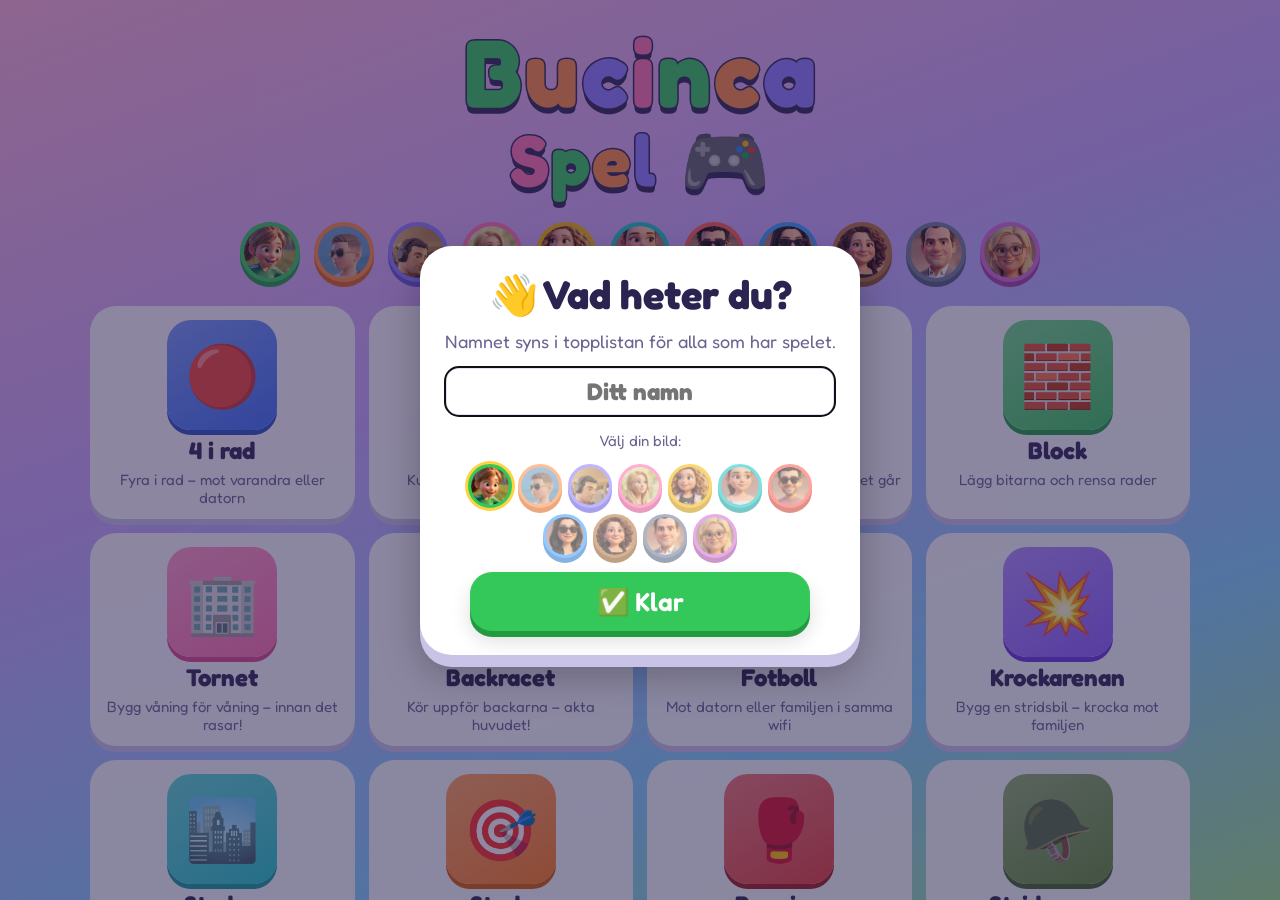
<file: index.html>
<!doctype html>
<html lang="sv">
<head>
<meta charset="utf-8">
<meta name="viewport" content="width=device-width,initial-scale=1,maximum-scale=1,user-scalable=no,viewport-fit=cover">
<title>Bucinca Spel</title>
<link rel="manifest" href="manifest.webmanifest">
<link rel="apple-touch-icon" href="icons/apple-touch-icon.png">
<link rel="icon" href="icons/favicon.png">
<meta name="apple-mobile-web-app-capable" content="yes">
<meta name="mobile-web-app-capable" content="yes">
<meta name="apple-mobile-web-app-status-bar-style" content="black-translucent">
<meta name="apple-mobile-web-app-title" content="Bucinca">
<meta name="theme-color" content="#8B7BFF">
<link rel="stylesheet" href="shared/style.css">
<style>
body{background:linear-gradient(160deg,#FFB3D9 0%,#C9A7FF 40%,#7FD1FF 75%,#9BE38A 100%)}
#hub{justify-content:flex-start;overflow-y:auto;padding-top:calc(var(--safe-t) + 10px)}
.games{display:grid;grid-template-columns:repeat(2,minmax(0,1fr));gap:14px;width:min(94vw,560px);padding-bottom:6px}
@media (min-aspect-ratio:5/4){.games{grid-template-columns:repeat(3,minmax(0,1fr));width:min(94vw,860px)}}
@media (min-width:900px) and (min-aspect-ratio:5/4){.games{grid-template-columns:repeat(4,minmax(0,1fr));width:min(96vw,1100px)}}
.game{--c:#FF8A3D;--d:#D9621A;background:var(--card);border-radius:26px;padding:14px 10px 12px;display:flex;flex-direction:column;align-items:center;gap:6px;
  box-shadow:0 6px 0 #C9C3E8;position:relative;transition:transform .15s;text-align:center;overflow:hidden}
.game:active{transform:scale(.95)}
.game .ic{width:clamp(70px,20vmin,110px);aspect-ratio:1;border-radius:24px;background:linear-gradient(150deg,color-mix(in srgb,var(--c) 70%,#fff),var(--c));
  box-shadow:0 5px 0 var(--d);display:grid;place-items:center;font-size:clamp(38px,11vmin,60px);animation:hop 1.6s ease-in-out infinite}
.game:nth-child(2) .ic{animation-delay:.2s}.game:nth-child(3) .ic{animation-delay:.4s}.game:nth-child(4) .ic{animation-delay:.6s}.game:nth-child(5) .ic{animation-delay:.8s}.game:nth-child(6) .ic{animation-delay:1s}.game:nth-child(7) .ic{animation-delay:1.2s}.game:nth-child(8) .ic{animation-delay:1.4s}.game:nth-child(9) .ic{animation-delay:1.6s}.game:nth-child(10) .ic{animation-delay:1.8s}.game:nth-child(11) .ic{animation-delay:2s}.game:nth-child(12) .ic{animation-delay:2.2s}
.game b{font-size:clamp(18px,4.6vmin,24px)}
.game small{font-size:clamp(12px,3vmin,15px);color:var(--muted);line-height:1.2}
.game .best{font-size:clamp(12px,3vmin,14px);font-weight:600;color:var(--d)}
.game .new{position:absolute;top:10px;right:-28px;transform:rotate(35deg);background:#FF4D6D;color:#fff;font-size:12px;font-weight:700;padding:3px 30px}
.hubbtns{display:flex;gap:12px;flex-wrap:wrap;justify-content:center;padding-bottom:16px}
.hubbtns .btn{min-width:0}
.upbar{position:fixed;left:50%;transform:translateX(-50%);bottom:max(14px,env(safe-area-inset-bottom));z-index:20;background:#2B2350;color:#fff;border-radius:18px;padding:8px 10px 8px 16px;display:flex;align-items:center;gap:10px;font-weight:600;box-shadow:0 6px 0 #0004;max-width:94vw}
.upbar .btn{min-width:0;padding:8px 14px;font-size:15px}
.tops{width:min(96vw,980px);margin-top:64px;padding-bottom:20px;display:grid;grid-template-columns:repeat(auto-fill,minmax(min(100%,300px),1fr));gap:12px}
.tcard{background:var(--card);border-radius:22px;padding:10px 12px;box-shadow:0 5px 0 #C9C3E8;display:flex;flex-direction:column;gap:6px}
.tcard h4{margin:0;font-size:17px}
.trow{display:flex;align-items:center;gap:8px;background:#F6F4FF;border-radius:12px;padding:4px 10px;font-weight:600}
.trow .av{width:30px;border-width:2px;flex:none}
.trow span{flex:1;min-width:0;overflow:hidden;text-overflow:ellipsis;white-space:nowrap}
.trow b{white-space:nowrap}
.trow.me{box-shadow:0 0 0 3px #FFD23F;background:#FFF8D6}
.trow span.m{flex:none;width:28px;text-align:center}
.tnote{grid-column:1/-1;text-align:center;color:#fff;font-weight:600;text-shadow:0 1px 0 #0006}
.figpick{display:flex;flex-wrap:wrap;gap:6px;justify-content:center}
.figpick button{border-radius:50%;padding:0;background:none}
.figpick .av{width:44px;border-width:3px;opacity:.55}
.figpick button.on .av{opacity:1;box-shadow:0 0 0 3px #FFD23F}
.nameIn{font:inherit;font-size:24px;font-weight:700;text-align:center;width:100%;border:3px solid #E4E0F7;border-radius:14px;padding:8px;-webkit-user-select:text;user-select:text}
#hub .logo .l1{font-size:clamp(44px,13vmin,96px)}
#hub .logo .l2{font-size:clamp(34px,10vmin,72px)}
#hub .dance .av{width:clamp(34px,7.5vmin,60px)}
@media (min-aspect-ratio:5/4) and (max-height:600px){
  #hub .logo{flex-direction:row;gap:14px;align-items:baseline}
  #hub .logo .l1{font-size:44px}#hub .logo .l2{font-size:40px}
  #hub .dance{display:none}
}
</style>
</head>
<body>
<div id="bg"></div>

<section id="hub" class="screen on">
  <div class="logo" id="logo"></div>
  <div class="dance" id="dance"></div>
  <div class="games" id="games"></div>
  <div class="hubbtns">
    <button class="btn green small" id="toTop">🏆 Topplista</button>
    <button class="btn purple small" id="toChars">🎭 Figurer</button>
    <button class="btn pink small" id="toSettings">⚙️ Ljud & vibration</button>
    <button class="btn blue small" id="toCode">🌍 Gå med med kod</button>
  </div>
</section>

<section id="top" class="screen scroll">
  <div class="topbar"><button class="ibtn" data-back>⬅️</button><h2>Topplista 🏆</h2><button class="ibtn" id="topRe">🔄</button></div>
  <div class="tops" id="topList"></div>
</section>

<section id="chars" class="screen scroll">
  <div class="topbar"><button class="ibtn" data-back>⬅️</button><h2>Figurer 🎭</h2><span style="width:48px"></span></div>
  <div class="list" id="charList"></div>
</section>

<section id="settings" class="screen scroll">
  <div class="topbar"><button class="ibtn" data-back>⬅️</button><h2>Inställningar</h2><span style="width:48px"></span></div>
  <div class="list" id="setList"></div>
</section>

<div class="overlay" id="overlay"><div class="panel" id="panel"></div></div>
<div id="party"></div>
<canvas id="confetti"></canvas>

<script src="shared/core.js"></script>
<script src="shared/net.js"></script>
<script src="shared/hs.js"></script>
<script src="hub.js"></script>
</body>
</html>
</file>
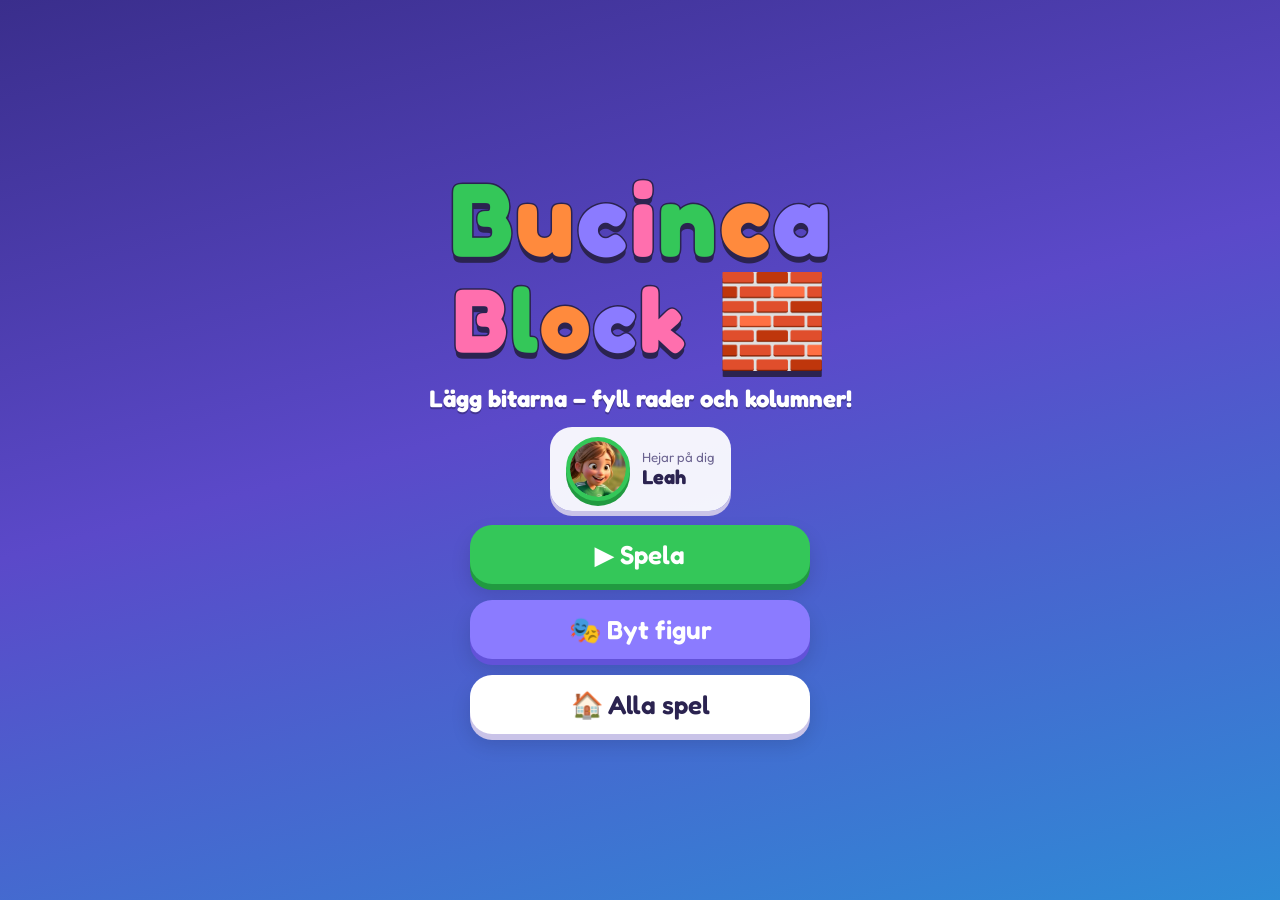
<file: block.html>
<!doctype html>
<html lang="sv">
<head>
<meta charset="utf-8">
<meta name="viewport" content="width=device-width,initial-scale=1,maximum-scale=1,user-scalable=no,viewport-fit=cover">
<title>Bucinca Block</title>
<link rel="manifest" href="manifest.webmanifest">
<link rel="apple-touch-icon" href="icons/apple-touch-icon.png">
<link rel="icon" href="icons/favicon.png">
<meta name="apple-mobile-web-app-capable" content="yes">
<meta name="mobile-web-app-capable" content="yes">
<meta name="apple-mobile-web-app-status-bar-style" content="black-translucent">
<meta name="apple-mobile-web-app-title" content="Bucinca">
<meta name="theme-color" content="#8B7BFF">
<link rel="stylesheet" href="shared/style.css">
<style>
body{background:linear-gradient(165deg,#3A2E8C 0%,#5B49C9 45%,#2E8BD6 100%)}
#bg i{background:#ffffff1f}
h2,.hint-txt{color:#fff}
.hint-txt{opacity:.85}
.char.chosen{box-shadow:0 6px 0 var(--d),0 0 0 5px var(--c)}

/* meny */
.me{display:flex;align-items:center;gap:12px;background:var(--card);border-radius:22px;padding:10px 16px;box-shadow:0 5px 0 #C9C3E8}
.me .av{width:64px}
.me b{font-size:20px}
.me small{display:block;color:var(--muted)}
.bestbox{color:#fff;font-weight:700;font-size:clamp(18px,4.6vmin,24px);text-shadow:0 2px 0 #0004}

/* spel */
#game{justify-content:flex-start;gap:8px;touch-action:none}
.gtop{width:100%;display:flex;justify-content:space-between;align-items:center;gap:8px}
.scorebox{display:flex;flex-direction:column;align-items:center;color:#fff;line-height:1}
.score{font-size:clamp(40px,11vmin,72px);font-weight:700;text-shadow:0 4px 0 #0005}
.bestline{font-size:clamp(13px,3.4vmin,17px);opacity:.85;margin-top:4px}
.arena{flex:1;width:100%;display:grid;grid-template-columns:1fr;grid-template-areas:"cheer" "board" "tray";grid-template-rows:auto auto 1fr;
  justify-items:center;align-content:start;gap:10px;min-height:0}
.cheer{grid-area:cheer;display:flex;align-items:center;gap:10px;position:relative;min-height:54px}
.cheer .av{width:clamp(46px,11vmin,64px)}
.cheer .combo{color:#FFD23F;font-weight:700;font-size:clamp(16px,4vmin,22px);text-shadow:0 2px 0 #0005;opacity:0;transition:opacity .2s}
.cheer .combo.on{opacity:1;animation:bob 1s ease-in-out infinite}
.bubble{position:absolute;left:calc(100% + 4px);top:50%;transform:translate(0,-50%) scale(0);transform-origin:left center;background:#fff;color:var(--ink);
  font-weight:700;padding:8px 14px;border-radius:16px;white-space:nowrap;font-size:clamp(14px,3.6vmin,19px);z-index:20;box-shadow:0 6px 16px #0004;
  transition:transform .25s cubic-bezier(.2,1.6,.4,1);pointer-events:none}
.bubble::before{content:"";position:absolute;left:-8px;top:50%;margin-top:-8px;border:8px solid transparent;border-left:0;border-right-color:#fff}
.bubble.show{transform:translate(0,-50%) scale(1)}
.cheer .av.hop{animation:wiggle .5s ease-in-out 2}
@keyframes wiggle{25%{transform:rotate(-14deg) scale(1.15)}75%{transform:rotate(14deg) scale(1.15)}}

.board{grid-area:board;--bs:min(94vw,calc(100dvh - 330px),620px);width:var(--bs);aspect-ratio:1;background:#1F1A55cc;border-radius:16px;padding:1.2%;
  display:grid;grid-template-columns:repeat(8,1fr);gap:1.1%;box-shadow:0 8px 0 #15113D,inset 0 0 0 3px #ffffff1a;position:relative}
.cell{border-radius:16%;background:#ffffff12;position:relative}
.cell.f,.blk{background:var(--k);box-shadow:inset 0 -.32em 0 #0003,inset 0 .26em 0 #fff6,inset 0 0 0 .1em #0002}
.cell.f{animation:place .22s cubic-bezier(.2,1.8,.4,1)}
@keyframes place{from{transform:scale(.6)}}
.cell.g{background:var(--k);opacity:.45}
.cell.wc::after{content:"";position:absolute;inset:-6%;border-radius:20%;box-shadow:0 0 0 .18em #fff,0 0 1em #fff;animation:wcp .5s ease-in-out infinite alternate}
@keyframes wcp{to{opacity:.4}}
.cell.clr{animation:clr .38s ease-in forwards}
@keyframes clr{40%{transform:scale(1.2);filter:brightness(1.8)}100%{transform:scale(0);opacity:0}}
.cell.dead{filter:grayscale(1) brightness(.7);transition:filter .3s}
.spark{position:absolute;width:10px;height:10px;border-radius:3px;pointer-events:none;z-index:30;animation:spark .7s ease-out forwards}
@keyframes spark{to{transform:translate(var(--dx),var(--dy)) rotate(260deg) scale(.2);opacity:0}}
.pop{position:absolute;left:50%;top:42%;transform:translate(-50%,-50%);pointer-events:none;z-index:31;text-align:center;font-weight:700;color:#fff;
  -webkit-text-stroke:3px var(--ink);paint-order:stroke fill;text-shadow:0 5px 0 var(--ink);white-space:nowrap;animation:popt 1.1s ease-out forwards}
.pop .t{font-size:clamp(30px,9vmin,64px);color:#FFD23F}
.pop .p{font-size:clamp(22px,6vmin,40px)}
@keyframes popt{0%{transform:translate(-50%,-50%) scale(.3)}20%{transform:translate(-50%,-50%) scale(1.15)}30%{transform:translate(-50%,-50%) scale(1)}100%{transform:translate(-50%,-110%);opacity:0}}

.tray{grid-area:tray;width:var(--bs-tray,min(94vw,620px));display:flex;justify-content:space-around;align-items:center;min-height:calc(min(94vw,620px) * .3)}
.slot{flex:1;display:grid;place-items:center;height:100%;min-height:90px;touch-action:none}
.piece{display:grid;gap:3px;transition:transform .15s}
.piece .blk{border-radius:16%}
.piece .e{visibility:hidden}
.piece.nofit{opacity:.35;filter:grayscale(.7)}
.slot.used .piece{visibility:hidden}
.drag{position:fixed;left:0;top:0;display:grid;pointer-events:none;z-index:40;filter:drop-shadow(0 10px 10px #0006)}
.drag .blk{border-radius:16%}
.drag .e{visibility:hidden}
.gbtns{display:flex;gap:10px;justify-content:center;padding-bottom:4px}

@media (min-aspect-ratio:5/4){
  .arena{grid-template-columns:auto auto auto;grid-template-areas:"cheer board tray";grid-template-rows:1fr;align-items:center;justify-content:center;gap:24px}
  .board{--bs:min(calc(100dvh - 200px),calc(100vw - 460px),720px)}
  .tray{flex-direction:column;width:auto;height:var(--bs);min-height:0;min-width:150px}
  .cheer{flex-direction:column;max-width:170px;text-align:center}
  .bubble{left:50%;top:calc(100% + 8px);transform:translate(-50%,0) scale(0);transform-origin:top center}
  .bubble::before{left:50%;top:-8px;margin:0 0 0 -8px;border:8px solid transparent;border-top:0;border-bottom-color:#fff}
  .bubble.show{transform:translate(-50%,0) scale(1)}
}
@media (min-aspect-ratio:5/4) and (max-height:560px){
  #game{padding-top:6px;padding-bottom:6px}
  .gtop{position:absolute;top:6px;left:var(--safe-l);right:var(--safe-r);width:auto;z-index:4;pointer-events:none}
  .gtop>*{pointer-events:auto}
  .scorebox{position:fixed;left:var(--safe-l);top:70px;align-items:flex-start}
  .board{--bs:min(calc(100dvh - 24px),calc(100vw - 440px))}
  .gbtns{position:absolute;right:var(--safe-r);bottom:8px;flex-direction:column;z-index:4}
  .gbtns .btn{font-size:14px;padding:8px 12px}
}
</style>
</head>
<body>
<div id="bg"></div>

<section id="menu" class="screen on">
  <div class="logo" id="logo"></div>
  <div class="bestbox" id="menuBest"></div>
  <div class="me" id="me"></div>
  <div class="menu">
    <button class="btn green" id="play">▶️ Spela</button>
    <button class="btn purple" id="pickChar">🎭 Byt figur</button>
    <button class="btn white" id="toHub">🏠 Alla spel</button>
  </div>
</section>

<section id="select" class="screen">
  <div class="topbar"><button class="ibtn" data-back>⬅️</button></div>
  <h2>Vem hejar på dig?</h2>
  <p class="hint-txt">Din figur jublar när du rensar rader</p>
  <div class="chars" id="chars"></div>
</section>

<section id="game" class="screen">
  <div class="gtop">
    <button class="ibtn" id="gHome">🏠</button>
    <div class="scorebox"><div class="score" id="score">0</div><div class="bestline" id="bestLine"></div></div>
    <button class="ibtn" id="gSound">🔊</button>
  </div>
  <div class="arena">
    <div class="cheer" id="cheer"></div>
    <div class="board" id="board"></div>
    <div class="tray" id="tray"><div class="slot" data-s="0"></div><div class="slot" data-s="1"></div><div class="slot" data-s="2"></div></div>
  </div>
  <div class="gbtns"><button class="btn blue small" id="reroll">🔄 Nya bitar <span id="rerollN">1</span></button></div>
</section>

<div class="overlay" id="overlay"><div class="panel" id="panel"></div></div>
<div id="party"></div>
<canvas id="confetti"></canvas>

<script src="shared/core.js"></script>
<script src="block/app.js"></script>
</body>
</html>
</file>
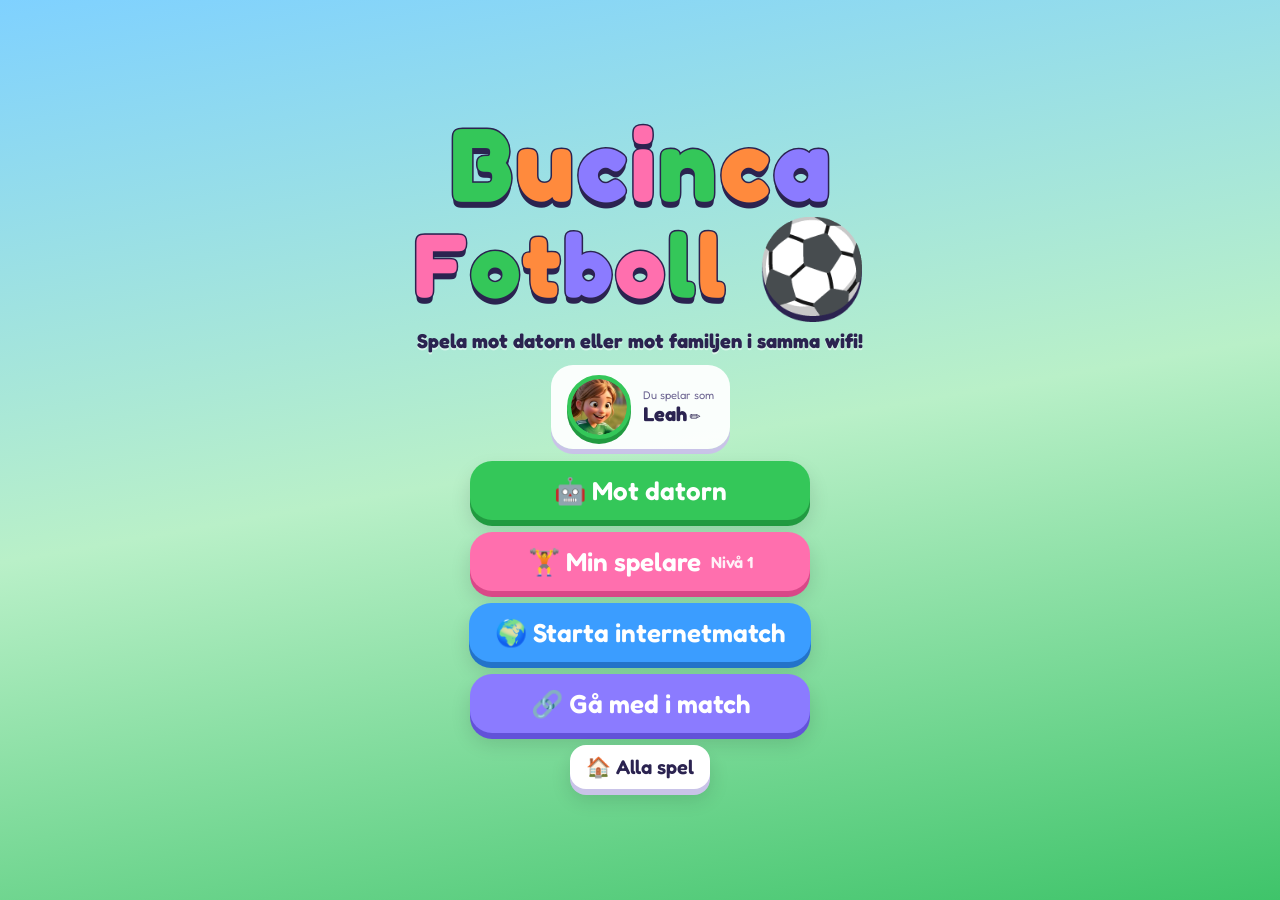
<file: boll.html>
<!doctype html>
<html lang="sv">
<head>
<meta charset="utf-8">
<meta name="viewport" content="width=device-width,initial-scale=1,maximum-scale=1,user-scalable=no,viewport-fit=cover">
<title>Bucinca Fotboll</title>
<link rel="manifest" href="manifest.webmanifest">
<link rel="apple-touch-icon" href="icons/apple-touch-icon.png">
<link rel="icon" href="icons/favicon.png">
<meta name="apple-mobile-web-app-capable" content="yes">
<meta name="mobile-web-app-capable" content="yes">
<meta name="apple-mobile-web-app-status-bar-style" content="black-translucent">
<meta name="apple-mobile-web-app-title" content="Bucinca">
<meta name="theme-color" content="#2FB45A">
<link rel="stylesheet" href="shared/style.css">
<style>
body{background:linear-gradient(170deg,#7FD1FF 0%,#B9F0C8 50%,#3FC46A 100%)}
.hidden{display:none!important}
.me{display:flex;align-items:center;gap:12px;background:var(--card);border-radius:22px;padding:10px 16px;box-shadow:0 5px 0 #C9C3E8}
.me .av{width:64px}
.me b{font-size:20px}
.me small{display:block;color:var(--muted)}
.wins{font-weight:700;font-size:clamp(15px,4vmin,20px);text-align:center;text-shadow:0 2px 0 #fff8}
@media (min-aspect-ratio:5/4) and (max-height:600px){
  #menu{flex-direction:row;gap:28px}
  #menu .logo .l1{font-size:44px}#menu .logo .l2{font-size:38px}
}

/* välj figur och namn */
.char.chosen{box-shadow:0 6px 0 var(--d),0 0 0 5px var(--c)}
.namebox{display:flex;gap:10px;align-items:center;background:var(--card);border-radius:20px;padding:10px 14px;box-shadow:0 5px 0 #C9C3E8;width:min(94vw,560px)}
.namebox input{flex:1;min-width:0;font:inherit;font-size:20px;font-weight:600;border:3px solid #E4E0F7;border-radius:14px;padding:8px 12px;color:var(--ink);-webkit-user-select:text;user-select:text}
#meScr .chars .av{width:min(60%,15dvh)}
#meScr{gap:10px}
@media (max-height:560px){#meScr .chars .av{width:42%} #meScr .char{padding:8px 6px}}

/* inställningar */
.opt{background:var(--card);border-radius:22px;padding:12px 14px;box-shadow:0 5px 0 #C9C3E8;display:flex;flex-direction:column;gap:8px}
.opt h4{margin:0;font-size:18px}
.seg{display:flex;gap:6px;flex-wrap:wrap}
.seg button{flex:1;min-width:64px;padding:10px 8px;border-radius:14px;background:#F0EDFF;font-size:16px;font-weight:600;box-shadow:0 3px 0 #D6D1EE}
.seg button.on{background:#34C759;color:#fff;box-shadow:0 3px 0 #219A40}
.setup{width:min(94vw,560px);display:flex;flex-direction:column;gap:12px;margin-top:64px;padding-bottom:20px}

/* gå med */
.found{display:flex;flex-direction:column;gap:10px;width:100%}
.found .btn{min-width:0;width:100%}
.ipbox{display:flex;gap:8px}
.ipbox input{flex:1;min-width:0;font:inherit;font-size:20px;font-weight:600;border:3px solid #E4E0F7;border-radius:14px;padding:8px 12px;color:var(--ink);-webkit-user-select:text;user-select:text}
.note{color:var(--muted);font-size:15px;margin:0;line-height:1.35}
.spin{display:inline-block;animation:spin2 1s linear infinite}
@keyframes spin2{to{transform:rotate(360deg)}}

/* lobby */
.lobby{width:min(96vw,1000px);display:grid;grid-template-columns:1fr;gap:12px;margin-top:64px;padding-bottom:20px}
@media (min-aspect-ratio:5/4){.lobby{grid-template-columns:1.25fr 1fr;align-items:start}}
.teams{display:grid;grid-template-columns:1fr 1fr;gap:10px}
.team{border-radius:22px;padding:10px;display:flex;flex-direction:column;gap:8px;background:color-mix(in srgb,var(--tc) 18%,#fff);box-shadow:0 5px 0 color-mix(in srgb,var(--tc) 55%,#fff)}
.team h3{margin:0;text-align:center;color:var(--td);font-size:20px}
.pl{display:flex;align-items:center;gap:8px;background:#fff;border-radius:16px;padding:6px 8px;font-weight:600;font-size:16px;min-height:52px}
.pl .av{width:40px;border-width:3px}
.pl span{flex:1;min-width:0;overflow:hidden;text-overflow:ellipsis;white-space:nowrap}
.pl small{font-size:12px;color:var(--muted);font-weight:500}
.pl.bot{opacity:.65;font-weight:500}
.pl.mine{box-shadow:0 0 0 3px #FFD23F}
.joininfo{display:flex;gap:12px;align-items:center}
.qr{background:#fff;border-radius:14px;padding:6px;flex:none;line-height:0}
.qr svg,.qr img{width:min(34vw,150px);height:auto}
.url{font-weight:700;font-size:clamp(17px,4.2vmin,24px);white-space:nowrap}
.wait{text-align:center;font-weight:600;font-size:18px}

/* spelet */
#game{padding:0;gap:0;background:#1F7A3A}
#cv{position:absolute;inset:0;width:100%;height:100%;display:block;touch-action:none}
.hud{position:absolute;top:var(--safe-t);left:var(--safe-l);right:var(--safe-r);display:flex;align-items:flex-start;justify-content:space-between;pointer-events:none;z-index:3}
.hud>*{pointer-events:auto}
.board{display:flex;align-items:stretch;border-radius:16px;overflow:hidden;box-shadow:0 4px 0 #0004;font-weight:700;pointer-events:none}
.board .s{padding:4px 14px;color:#fff;font-size:clamp(22px,5.5vmin,30px);min-width:52px;text-align:center}
.board .s.r{background:#FF4D6D}.board .s.b{background:#3B9DFF}
.board .t{background:#fffe;padding:4px 12px;font-size:clamp(17px,4.2vmin,22px);display:flex;align-items:center;min-width:76px;justify-content:center}
.board .t.gold{background:#FFD23F}
.banner{position:absolute;left:0;right:0;top:28%;text-align:center;font-weight:700;color:#fff;-webkit-text-stroke:3px var(--ink);paint-order:stroke fill;
  text-shadow:0 5px 0 var(--ink);pointer-events:none;z-index:4;font-size:clamp(30px,9vmin,64px);display:flex;flex-direction:column;align-items:center;gap:6px}
.banner small{font-size:.45em;-webkit-text-stroke:2px var(--ink);text-shadow:0 3px 0 var(--ink)}
.banner .av{width:clamp(60px,16vmin,110px);-webkit-text-stroke:0}
.banner.pop{animation:goalPop .6s cubic-bezier(.2,1.8,.4,1)}
@keyframes goalPop{from{transform:scale(.2) rotate(-10deg);opacity:0}}
.hintline{position:absolute;left:0;right:0;bottom:calc(var(--safe-b) + 6px);text-align:center;color:#fff;font-weight:600;font-size:clamp(14px,3.4vmin,18px);
  text-shadow:0 2px 0 #0006;pointer-events:none;z-index:3}
/* spak och knappar */
#joyZone{position:absolute;left:0;bottom:0;width:55%;height:78%;z-index:2;touch-action:none}
.joy{position:absolute;width:132px;height:132px;margin:-66px 0 0 -66px;border-radius:50%;background:#ffffff30;border:3px solid #ffffff90;pointer-events:none;z-index:3}
.joy i{position:absolute;left:50%;top:50%;width:62px;height:62px;margin:-31px 0 0 -31px;border-radius:50%;background:#fffd;box-shadow:0 4px 0 #0003}
.joy.idle{opacity:.55}
.acts{position:absolute;right:var(--safe-r);bottom:calc(var(--safe-b) + 4px);display:flex;align-items:flex-end;gap:12px;z-index:4}
.abtn{border-radius:50%;display:grid;place-items:center;color:#fff;font-weight:700;touch-action:none;user-select:none;box-shadow:0 7px 0 #0004;
  font-size:clamp(14px,3.4vmin,18px);line-height:1.05;text-align:center;transition:transform .05s,box-shadow .05s}
.abtn span{font-size:1.9em;display:block}
.abtn.down{transform:translateY(5px) scale(.95);box-shadow:0 2px 0 #0004}
#bShoot{width:clamp(96px,25vmin,136px);height:clamp(96px,25vmin,136px);background:radial-gradient(circle at 40% 30%,#FF8FA3,#E0294B)}
#bPass{width:clamp(70px,18vmin,98px);height:clamp(70px,18vmin,98px);background:radial-gradient(circle at 40% 30%,#8FD0FF,#2373C9);margin-bottom:28px}
.res{width:100%;display:flex;flex-direction:column;gap:6px}
.res .r{display:flex;align-items:center;gap:8px;background:#F4F1FF;border-radius:14px;padding:6px 10px;font-size:16px}
.res .r .av{width:34px;border-width:2px}
.res .r span{flex:1}
.res .r b{font-size:17px}
/* profil, nivå och XP */
.lvtag{font-size:.62em;font-weight:600;opacity:.9}
.phead{display:flex;align-items:center;gap:12px}
.phead .av{width:62px}
.phead .grow{flex:1;min-width:0;display:flex;flex-direction:column;gap:4px}
.phead b{font-size:20px}
.lvl{font-weight:700;font-size:17px;color:var(--ink)}
.lvl .up{background:#FFD23F;border-radius:8px;padding:1px 8px;animation:bob 1s ease-in-out infinite;display:inline-block}
.xpbar{position:relative;height:20px;border-radius:10px;background:#E4E0F7;overflow:hidden}
.xpbar i{position:absolute;left:0;top:0;bottom:0;background:linear-gradient(90deg,#8B7BFF,#FF6FAE);border-radius:10px;transition:width .6s}
.xpbar span{position:relative;display:block;text-align:center;font-size:13px;font-weight:700;line-height:20px;color:var(--ink)}
.strow{display:flex;align-items:center;gap:10px;padding:6px 0;border-bottom:2px solid #F0EDFF}
.strow:last-of-type{border-bottom:0}
.strow .si{font-size:28px;width:36px;text-align:center}
.strow .grow{flex:1;min-width:0}
.strow .sn{display:flex;justify-content:space-between;align-items:baseline}
.strow .sn b{font-size:17px}.strow .sn small{font-weight:700;font-size:16px}
.sbar{height:12px;border-radius:6px;background:#E4E0F7;overflow:hidden;display:flex;margin:3px 0}
.sbar i{display:block;height:100%}
.sbar i.b{background:#C9F2D3}.sbar i.o{background:linear-gradient(90deg,#34C759,#FFD23F)}
.strow .sd{color:var(--muted);font-size:13px;line-height:1.2;display:block}
.plus{width:46px;height:46px;border-radius:14px;background:#34C759;color:#fff;font-size:26px;font-weight:700;box-shadow:0 4px 0 #219A40;flex:none}
.plus:active{transform:translateY(3px);box-shadow:0 1px 0 #219A40}
.plus:disabled{background:#E4E0F7;box-shadow:0 4px 0 #D6D1EE;color:#fff}
.xpbox{width:100%;background:#F4F1FF;border-radius:18px;padding:10px 12px;display:flex;flex-direction:column;gap:8px}
.xptop{display:flex;flex-direction:column;gap:2px}
.xptop b{font-size:22px;color:#6252D9}
.xptop span{font-size:12px;color:var(--muted);line-height:1.3}
.res .r .mini{font-size:11px;color:var(--muted);white-space:nowrap}
#menu .menu{gap:12px}
</style>
</head>
<body>
<div id="bg"></div>

<section id="menu" class="screen on">
  <div class="logo" id="logo"></div>
  <div style="display:flex;flex-direction:column;align-items:center;gap:12px">
    <div class="wins" id="wins"></div>
    <button class="me" id="meCard"></button>
    <div class="menu">
      <button class="btn green" id="toSetup">🤖 Mot datorn</button>
      <button class="btn pink" id="toStats">🏋️ Min spelare</button>
      <button class="btn blue hidden" id="toHost">📡 Starta nätverksmatch</button>
      <button class="btn blue" id="toOnline">🌍 Starta internetmatch</button>
      <button class="btn purple" id="toJoin">🔗 Gå med i match</button>
      <button class="btn white small" id="toHub">🏠 Alla spel</button>
    </div>
  </div>
</section>

<section id="meScr" class="screen scroll">
  <div class="topbar"><button class="ibtn" id="meBack">⬅️</button><span></span></div>
  <h2 style="margin-top:58px">Vem spelar du?</h2>
  <div class="chars" id="chars"></div>
  <div class="namebox"><span style="font-size:26px">✏️</span><input id="nameIn" type="text" maxlength="14" placeholder="Ditt namn" autocomplete="off"></div>
  <button class="btn green" id="meOk">✅ Klar</button>
</section>

<section id="stats" class="screen scroll">
  <div class="topbar"><span style="width:48px"></span><h2>Min spelare 🏋️</h2><span style="width:48px"></span></div>
  <div class="setup" id="statsBox"></div>
</section>

<section id="setup" class="screen scroll">
  <div class="topbar"><button class="ibtn" data-back>⬅️</button><h2>Mot datorn 🤖</h2><span style="width:48px"></span></div>
  <div class="setup" id="setupBox"></div>
</section>

<section id="join" class="screen scroll">
  <div class="topbar"><button class="ibtn" data-back>⬅️</button><h2>Gå med 🔗</h2><span style="width:48px"></span></div>
  <div class="setup" id="joinBox"></div>
</section>

<section id="lobby" class="screen scroll">
  <div class="topbar"><button class="ibtn" id="lobbyBack">⬅️</button><h2>Laguppställning</h2><span style="width:48px"></span></div>
  <div class="lobby" id="lobbyBox"></div>
</section>

<section id="game" class="screen">
  <canvas id="cv"></canvas>
  <div id="joyZone"></div>
  <div class="joy idle" id="joy"><i id="knob"></i></div>
  <div class="hud">
    <button class="ibtn" id="gPause">⏸️</button>
    <div class="board"><div class="s r" id="sR">0</div><div class="t" id="sT">3:00</div><div class="s b" id="sB">0</div></div>
    <button class="ibtn" id="gSound">🔊</button>
  </div>
  <div class="banner hidden" id="banner"></div>
  <div class="hintline" id="hint"></div>
  <div class="acts">
    <button class="abtn" id="bPass"><div><span>👟</span>PASSA</div></button>
    <button class="abtn" id="bShoot"><div><span>⚽</span>SKJUT</div></button>
  </div>
</section>

<div class="overlay" id="overlay"><div class="panel" id="panel"></div></div>
<div id="party"></div>
<canvas id="confetti"></canvas>

<script src="shared/core.js"></script>
<script src="shared/net.js"></script>
<script src="boll/qrcode.js"></script>
<script src="boll/sim.js"></script>
<script src="boll/prof.js"></script>
<script src="boll/crowd.js"></script>
<script src="boll/app.js"></script>
</body>
</html>
</file>
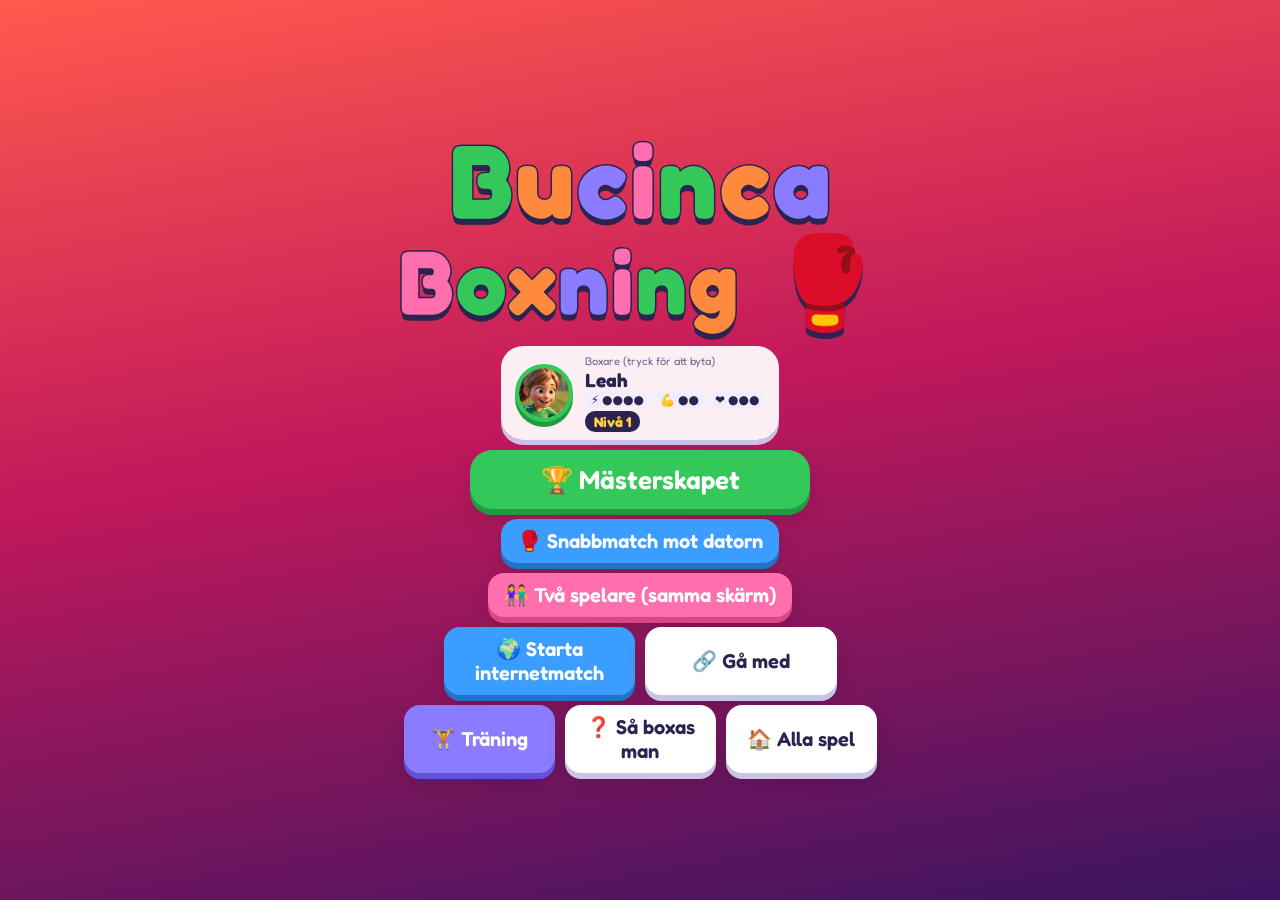
<file: box.html>
<!doctype html>
<html lang="sv">
<head>
<meta charset="utf-8">
<meta name="viewport" content="width=device-width,initial-scale=1,maximum-scale=1,user-scalable=no,viewport-fit=cover">
<title>Bucinca Boxning</title>
<link rel="manifest" href="manifest.webmanifest">
<link rel="apple-touch-icon" href="icons/apple-touch-icon.png">
<link rel="icon" href="icons/favicon.png">
<meta name="apple-mobile-web-app-capable" content="yes">
<meta name="mobile-web-app-capable" content="yes">
<meta name="apple-mobile-web-app-status-bar-style" content="black-translucent">
<meta name="apple-mobile-web-app-title" content="Bucinca">
<meta name="theme-color" content="#7A1020">
<link rel="stylesheet" href="shared/style.css">
<style>
body{background:linear-gradient(170deg,#FF5A4D 0%,#C2185B 45%,#3A1460 100%)}
.hidden{display:none!important}
.me{display:flex;align-items:center;gap:12px;background:var(--card);border-radius:22px;padding:8px 14px;box-shadow:0 5px 0 #C9C3E8}
.me .av{width:58px}
.me b{font-size:19px}
.me small{display:block;color:var(--muted)}
.belt{display:inline-flex;align-items:center;gap:4px;background:#2B2350;color:#FFD23F;border-radius:10px;padding:2px 9px;font-weight:700;font-size:14px;white-space:nowrap}
@media (min-aspect-ratio:5/4) and (max-height:600px){
  #menu{flex-direction:row;gap:26px}
  #menu .logo .l1{font-size:42px}#menu .logo .l2{font-size:34px}
  #menu .menu .btn{padding:9px 18px}
}
#menu .menu{gap:10px}
.row2{display:flex;gap:10px;flex-wrap:wrap;justify-content:center}
.row2 .btn{min-width:0;flex:1}
.sts{display:flex;gap:4px;flex-wrap:wrap;justify-content:center;font-size:12px;font-weight:600}
.sts span{background:#F0EDFF;border-radius:8px;padding:1px 6px;white-space:nowrap}
.char{position:relative}
.char .num{position:absolute;top:4px;right:6px;background:#FFD23F;border-radius:50%;width:26px;height:26px;font-weight:700;display:flex;align-items:center;justify-content:center;font-size:15px;box-shadow:0 2px 0 #C99600}

.wrap{width:min(96vw,1000px);display:flex;flex-direction:column;gap:12px;margin-top:64px;padding-bottom:20px}
.card{background:var(--card);border-radius:22px;padding:12px 14px;box-shadow:0 5px 0 #C9C3E8;display:flex;flex-direction:column;gap:8px}
.card h4{margin:0;font-size:18px}
.note{color:var(--muted);font-size:15px;margin:0;line-height:1.35}

/* mästerskapet */
.ladder{display:flex;flex-direction:column;gap:8px}
.rung{display:flex;align-items:center;gap:10px;background:var(--card);border-radius:18px;padding:8px 12px;box-shadow:0 4px 0 #C9C3E8}
.rung .no{font-weight:700;font-size:18px;width:30px;text-align:center;color:var(--muted)}
.rung .av{width:50px;border-width:3px}
.rung .grow{flex:1;min-width:0}
.rung small{display:block;color:var(--muted);font-size:13px}
.rung.done{opacity:.6}
.rung.next{box-shadow:0 4px 0 #219A40,0 0 0 3px #34C759}
.rung.locked{filter:grayscale(.7);opacity:.55}
.av.mini{width:64px;flex:none}
.rung.boss{background:linear-gradient(90deg,#FFF3C4,#fff)}
.rung .btn{min-width:0;padding:8px 14px;font-size:15px;border-radius:14px}
.diff{display:flex;gap:8px;justify-content:center;flex-wrap:wrap}
.diff button{padding:8px 16px;border-radius:14px;background:#ffffffcc;font-weight:700;font-size:16px;box-shadow:0 3px 0 #C9C3E8}
.diff button.on{background:#2B2350;color:#fff}

/* lobby */
.plist{display:flex;flex-direction:column;gap:8px}
.pl{display:flex;align-items:center;gap:10px;background:#F6F4FF;border-radius:16px;padding:6px 10px;font-weight:600}
.pl .av{width:42px;border-width:3px}
.pl span{flex:1;min-width:0;overflow:hidden;text-overflow:ellipsis;white-space:nowrap}
.pl.mine{box-shadow:0 0 0 3px #FFD23F}
.pl .q{flex:none;font-size:13px;background:#2B2350;color:#fff;border-radius:8px;padding:1px 7px}
.joininfo{display:flex;gap:12px;align-items:center}
.qr{background:#fff;border-radius:14px;padding:6px;flex:none;line-height:0}
.qr svg{width:min(34vw,150px);height:auto}
.url{font-weight:700;font-size:clamp(17px,4.2vmin,24px);white-space:nowrap}
.ipbox{display:flex;gap:8px}
.ipbox input{flex:1;min-width:0;font:inherit;font-size:20px;font-weight:600;border:3px solid #E4E0F7;border-radius:14px;padding:8px 12px;color:var(--ink);-webkit-user-select:text;user-select:text}
.found{display:flex;flex-direction:column;gap:10px}
.found .btn{min-width:0;width:100%}
.spin{display:inline-block;animation:spin2 1s linear infinite}
@keyframes spin2{to{transform:rotate(360deg)}}
.gar{display:grid;grid-template-columns:1fr;gap:12px}
@media (min-aspect-ratio:5/4){.gar{grid-template-columns:1.15fr 1fr;align-items:start}}
.vsline{display:flex;align-items:center;justify-content:center;gap:10px;font-weight:700;font-size:20px}
.vsline .av{width:54px}

/* matchen */
#fight{padding:0;gap:0;background:#1A0F2E;justify-content:flex-start}
#cv{position:absolute;inset:0;width:100%;height:100%;display:block;touch-action:none}
.hud{position:absolute;top:var(--safe-t);left:var(--safe-l);right:var(--safe-r);display:flex;align-items:flex-start;gap:8px;z-index:3;pointer-events:none}
.hud .ibtn{pointer-events:auto;flex:none;width:42px;height:42px;font-size:20px}
.fighter{flex:1;display:flex;align-items:center;gap:6px;min-width:0}
.fighter.r{flex-direction:row-reverse;text-align:right}
.fighter .av{width:clamp(40px,10vmin,60px);border-width:3px}
.fighter .info{flex:1;min-width:0;display:flex;flex-direction:column;gap:3px}
.fighter b{color:#fff;font-size:clamp(13px,3.4vmin,18px);text-shadow:0 2px 0 #0008;white-space:nowrap;overflow:hidden;text-overflow:ellipsis}
.bar{height:clamp(12px,3vmin,18px);border-radius:9px;background:#0007;overflow:hidden;border:2px solid #fff;position:relative}
.bar i{position:absolute;top:0;bottom:0;left:0;background:linear-gradient(90deg,#FF4D6D,#FFD23F 45%,#34C759);transition:width .12s}
.fighter.r .bar i{left:auto;right:0}
.bar.sta{height:7px;border-width:1px}
.bar.sta i{background:#4FC3FF}
.sup{display:flex;align-items:center;gap:4px;color:#FFD23F;font-weight:700;font-size:13px;text-shadow:0 1px 0 #000}
.fighter.r .sup{flex-direction:row-reverse}
.sup .bar{flex:1;height:8px;border-width:1px}
.sup .bar i{background:linear-gradient(90deg,#FFB300,#FFF176)}
.sup.full .bar i{background:linear-gradient(90deg,#FF4D6D,#FFD23F,#34C759,#3B9DFF,#B45CFF)}
.kds{font-size:12px;letter-spacing:-2px}
.clock{background:#fffe;border-radius:14px;padding:3px 10px;font-weight:700;font-size:clamp(16px,4.2vmin,24px);min-width:56px;text-align:center;box-shadow:0 3px 0 #0004;line-height:1.1}
.clock small{display:block;font-size:.55em;color:var(--muted)}

.pad{position:absolute;bottom:var(--safe-b);z-index:3;display:grid;gap:8px;touch-action:none;-webkit-user-select:none;user-select:none}
.pad button{width:var(--bs);height:var(--bs);border-radius:50%;background:#ffffffdd;box-shadow:0 4px 0 #0005;font-size:calc(var(--bs) * .42);display:grid;place-items:center;line-height:1;touch-action:none;position:relative}
.pad button small{position:absolute;bottom:-1px;left:0;right:0;font-size:11px;font-weight:700;color:#fff;text-shadow:0 1px 0 #000,0 0 3px #000}
.pad button.on{transform:translateY(3px) scale(.95);box-shadow:0 1px 0 #0005;background:#FFD23F}
.pad button.supb{background:#ffffff66}
.pad button.supb.ready{background:radial-gradient(#FFF176,#FFB300);animation:glow 0.8s ease-in-out infinite alternate}
@keyframes glow{to{box-shadow:0 0 18px 6px #FFD23F,0 4px 0 #0005}}
.pad.mv{left:var(--safe-l);grid-template-columns:repeat(2,var(--bs))}
.pad.at{right:var(--safe-r);grid-template-columns:repeat(2,var(--bs))}
.pad.p2.mv{left:auto;right:calc(var(--safe-r) + 2 * var(--bs) + 26px)}
.pad.p1.at{right:auto;left:calc(var(--safe-l) + 2 * var(--bs) + 26px)}
.pad .lbl{grid-column:1/-1;text-align:center;color:#fff;font-weight:700;font-size:13px;text-shadow:0 1px 0 #000}
.bigtxt{position:absolute;left:0;right:0;top:30%;text-align:center;font-weight:700;color:#fff;-webkit-text-stroke:4px var(--ink);paint-order:stroke fill;
  text-shadow:0 6px 0 var(--ink);pointer-events:none;z-index:4;font-size:clamp(40px,13vmin,110px);line-height:1.05}
.bigtxt small{display:block;font-size:.4em;-webkit-text-stroke:3px var(--ink)}
.bigtxt.pop{animation:pop2 .45s cubic-bezier(.2,1.8,.4,1)}
@keyframes pop2{from{transform:scale(.2);opacity:0}}
.getup{position:absolute;left:50%;top:52%;transform:translateX(-50%);z-index:4;background:#000a;border-radius:16px;padding:8px 14px;color:#fff;font-weight:700;text-align:center;width:min(80vw,360px);pointer-events:none}
.getup .bar{margin-top:6px;height:16px}
.getup .bar i{background:linear-gradient(90deg,#34C759,#FFD23F)}
.turn{position:absolute;inset:0;z-index:6;background:#1A0F2Eee;color:#fff;display:flex;flex-direction:column;align-items:center;justify-content:center;gap:10px;font-weight:700;font-size:22px;text-align:center;padding:20px}
.turn .big{font-size:70px;animation:rot 1.6s ease-in-out infinite}
@keyframes rot{50%{transform:rotate(90deg)}}
.xpbar{position:relative;height:20px;border-radius:10px;background:#E4E0F7;overflow:hidden;margin-top:4px}
.xpbar i{position:absolute;inset:0 auto 0 0;background:linear-gradient(90deg,#8B7BFF,#34C759)}
.xpbar span{position:relative;display:block;text-align:center;font-weight:700;font-size:13px;line-height:20px}
.xpbox{display:flex;flex-direction:column;gap:6px;width:100%}
.xpl{display:flex;align-items:center;gap:8px;background:#F6F4FF;border-radius:14px;padding:6px 10px;text-align:left}
.xpl .av{width:42px;border-width:3px;flex:none}
.lvup{background:#FFD23F;border-radius:8px;padding:1px 7px;font-weight:700;font-size:13px}
.upl{display:flex;flex-direction:column;gap:8px}
.upr{display:flex;align-items:center;gap:10px;background:#F6F4FF;border-radius:16px;padding:8px 10px}
.upr .ic{font-size:26px;width:34px;text-align:center}
.upr .grow{flex:1;min-width:0}
.upr small{display:block;color:var(--muted);font-size:12px}
.upr .pips{color:#8B7BFF;letter-spacing:1px;font-size:14px}
.upr .btn{min-width:0;width:48px;padding:6px 0;font-size:22px;flex:none}
.rank{display:flex;flex-direction:column;gap:6px;width:100%}
.stt{width:100%;border-collapse:collapse;font-size:15px}
.stt td{padding:3px 6px;text-align:center}
.stt td:nth-child(2){color:var(--muted);font-size:13px}
</style>
</head>
<body>
<div id="bg"></div>

<section id="menu" class="screen on">
  <div class="logo" id="logo"></div>
  <div style="display:flex;flex-direction:column;align-items:center;gap:10px">
    <button class="me" id="meCard"></button>
    <div class="menu">
      <button class="btn green" id="toLadder">🏆 Mästerskapet</button>
      <button class="btn blue small" id="toQuick">🥊 Snabbmatch mot datorn</button>
      <button class="btn pink small" id="toDuo">👫 Två spelare (samma skärm)</button>
      <div class="row2">
        <button class="btn small hidden" id="toHost">📡 Starta nätverksmatch</button>
        <button class="btn blue small" id="toOnline">🌍 Starta internetmatch</button>
        <button class="btn white small" id="toJoin">🔗 Gå med</button>
      </div>
      <div class="row2">
        <button class="btn purple small" id="toTrain">🏋️ Träning</button>
        <button class="btn white small" id="toHelp">❓ Så boxas man</button>
        <button class="btn white small" id="toHub">🏠 Alla spel</button>
      </div>
    </div>
  </div>
</section>

<section id="meScr" class="screen scroll">
  <div class="topbar"><button class="ibtn" id="meBack">⬅️</button><span></span></div>
  <h2 style="margin-top:58px" id="meTitle">Vem boxas?</h2>
  <p class="hint-txt" id="meSub">Alla har olika snabbhet, styrka och kondition</p>
  <div class="chars" id="chars"></div>
</section>

<section id="ladder" class="screen scroll">
  <div class="topbar"><button class="ibtn" data-back>⬅️</button><h2>Mästerskapet 🏆</h2><span style="width:48px"></span></div>
  <div class="wrap" id="ladBox" style="max-width:640px"></div>
</section>

<section id="train" class="screen scroll">
  <div class="topbar"><button class="ibtn" data-back>⬅️</button><h2>Träning 🏋️</h2><span style="width:48px"></span></div>
  <div class="wrap" id="trBox" style="max-width:640px"></div>
</section>

<section id="quick" class="screen scroll">
  <div class="topbar"><button class="ibtn" data-back>⬅️</button><span></span></div>
  <h2 style="margin-top:58px">Vem vill du möta? 🥊</h2>
  <div class="diff" id="diff"></div>
  <div class="chars" id="qChars"></div>
</section>

<section id="duo" class="screen scroll">
  <div class="topbar"><button class="ibtn" data-back>⬅️</button><span></span></div>
  <h2 style="margin-top:58px" id="duoTitle">Röd hörna – vem boxas?</h2>
  <p class="hint-txt">Spelas med skärmen liggande – var och en har sina knappar på sin sida</p>
  <div class="chars" id="duoChars"></div>
</section>

<section id="join" class="screen scroll">
  <div class="topbar"><button class="ibtn" data-back>⬅️</button><h2>Gå med 🔗</h2><span style="width:48px"></span></div>
  <div class="wrap" id="joinBox" style="max-width:560px"></div>
</section>

<section id="lobby" class="screen scroll">
  <div class="topbar"><button class="ibtn" id="lobbyBack">⬅️</button><h2>Boxningsgala 🥊</h2><span style="width:48px"></span></div>
  <div class="wrap" id="lobbyBox"></div>
</section>

<section id="fight" class="screen">
  <canvas id="cv"></canvas>
  <div class="hud">
    <button class="ibtn" id="fBack">⏸️</button>
    <div class="fighter" id="f0"></div>
    <div class="clock" id="clock">60</div>
    <div class="fighter r" id="f1"></div>
  </div>
  <div id="pads"></div>
  <div class="getup hidden" id="getup">Tryck snabbt på slagknapparna för att resa dig! 👊<div class="bar"><i id="guBar"></i></div></div>
  <div class="bigtxt hidden" id="big"></div>
  <div class="turn hidden" id="turn"><div class="big">📱</div>Vänd skärmen till liggande för två spelare</div>
</section>

<div class="overlay" id="overlay"><div class="panel" id="panel"></div></div>
<div id="party"></div>
<canvas id="confetti"></canvas>

<script src="shared/core.js"></script>
<script src="shared/net.js"></script>
<script src="boll/qrcode.js"></script>
<script src="box/sim.js"></script>
<script src="box/app.js"></script>
</body>
</html>
</file>
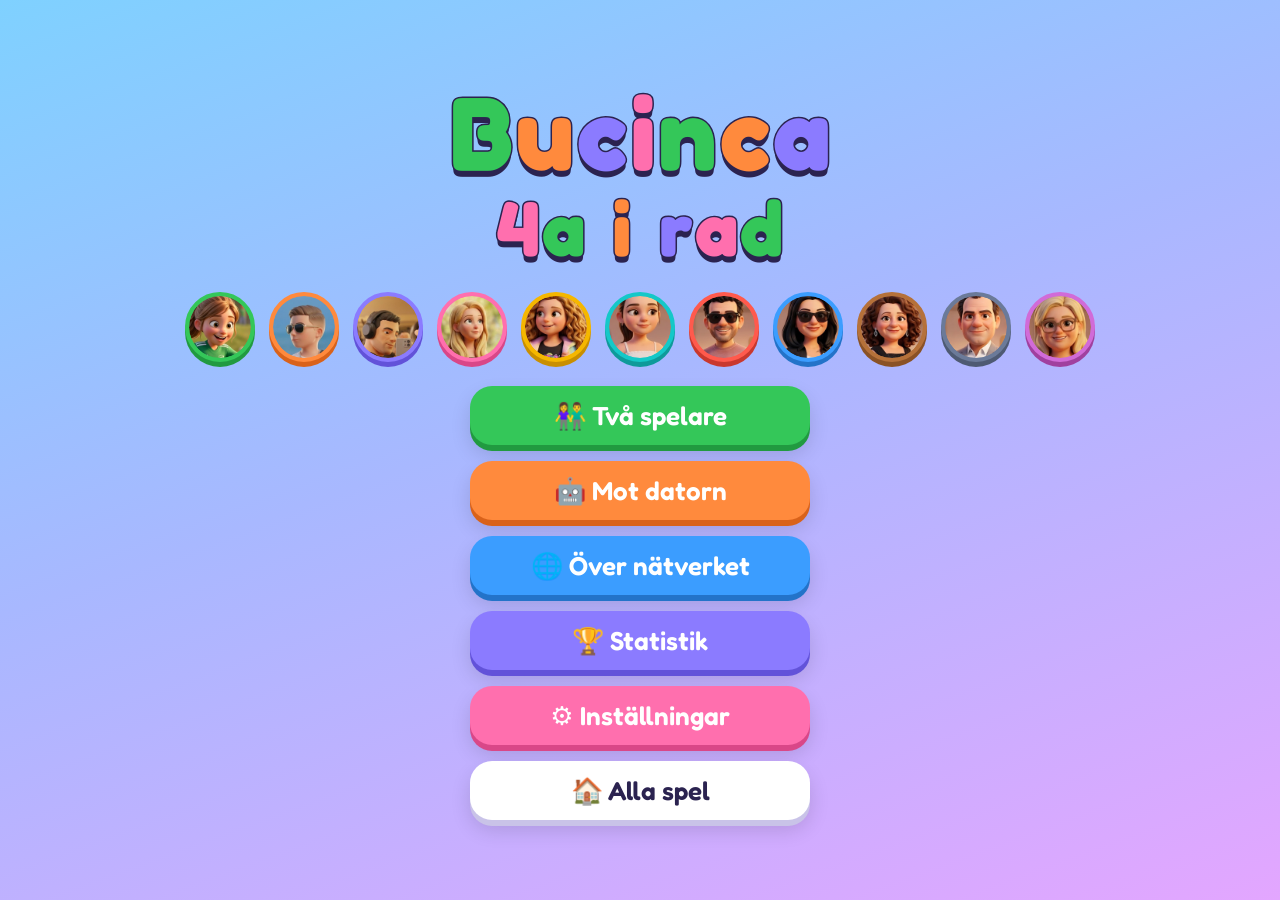
<file: fyra.html>
<!doctype html>
<html lang="sv">
<head>
<meta charset="utf-8">
<meta name="viewport" content="width=device-width,initial-scale=1,maximum-scale=1,user-scalable=no,viewport-fit=cover">
<title>Bucinca 4a i rad</title>
<link rel="manifest" href="manifest.webmanifest">
<link rel="apple-touch-icon" href="icons/apple-touch-icon.png">
<link rel="icon" href="icons/favicon.png">
<meta name="apple-mobile-web-app-capable" content="yes">
<meta name="mobile-web-app-capable" content="yes">
<meta name="apple-mobile-web-app-status-bar-style" content="black-translucent">
<meta name="apple-mobile-web-app-title" content="Bucinca">
<meta name="theme-color" content="#8B7BFF">
<style>
@font-face{font-family:'Fredoka';src:url('fonts/fredoka.woff2') format('woff2');font-weight:300 700;font-display:block}
:root{
  --ink:#2B2350; --muted:#6B6390;
  --board:#3B6CF6; --board2:#2A4FC4;
  --card:#ffffffee;
  --safe-t:max(14px,env(safe-area-inset-top)); --safe-b:max(14px,env(safe-area-inset-bottom));
  --safe-l:max(14px,env(safe-area-inset-left)); --safe-r:max(14px,env(safe-area-inset-right));
}
*{box-sizing:border-box;-webkit-tap-highlight-color:transparent;-webkit-touch-callout:none;-webkit-user-select:none;user-select:none}
html,body{margin:0;height:100%;overflow:hidden;overscroll-behavior:none;font-family:'Fredoka',system-ui,sans-serif;color:var(--ink);touch-action:manipulation}
body{background:linear-gradient(160deg,#7FD1FF 0%,#A8B8FF 45%,#E3A6FF 100%)}
button{font-family:inherit;color:inherit;border:0;cursor:pointer}
img{-webkit-user-drag:none}

/* svävande bubblor i bakgrunden */
#bg{position:fixed;inset:0;overflow:hidden;pointer-events:none}
#bg i{position:absolute;bottom:-120px;border-radius:50%;background:#ffffff33;animation:rise linear infinite}
@keyframes rise{to{transform:translateY(-130vh) translateX(var(--dx))}}

.screen{position:absolute;inset:0;display:none;flex-direction:column;align-items:center;justify-content:center;
  padding:var(--safe-t) var(--safe-r) var(--safe-b) var(--safe-l);gap:14px}
.screen.on{display:flex;animation:screenIn .35s cubic-bezier(.2,1.4,.4,1)}
@keyframes screenIn{from{opacity:0;transform:scale(.94)}}
.scroll{overflow-y:auto;justify-content:flex-start}

/* knappar */
.btn{--c:#FF8A3D;--d:#D9621A;background:var(--c);color:#fff;font-size:clamp(18px,4.6vmin,26px);font-weight:600;
  padding:14px 26px;border-radius:22px;box-shadow:0 6px 0 var(--d),0 10px 20px #0002;transition:transform .08s,box-shadow .08s;
  display:flex;align-items:center;justify-content:center;gap:10px;min-width:min(78vw,340px)}
.btn:active{transform:translateY(5px);box-shadow:0 1px 0 var(--d),0 4px 10px #0002}
.btn.green{--c:#34C759;--d:#219A40}.btn.purple{--c:#8B7BFF;--d:#6252D9}.btn.pink{--c:#FF6FAE;--d:#D94788}
.btn.blue{--c:#3B9DFF;--d:#2373C9}.btn.white{--c:#fff;--d:#C9C3E8;color:var(--ink)}
.btn.small{min-width:0;font-size:clamp(15px,3.6vmin,20px);padding:10px 16px;border-radius:16px}
.btn:disabled{filter:grayscale(.8);opacity:.55}
.ibtn{width:48px;height:48px;border-radius:16px;background:var(--card);font-size:24px;box-shadow:0 4px 0 #C9C3E8;display:grid;place-items:center}
.ibtn:active{transform:translateY(3px);box-shadow:0 1px 0 #C9C3E8}
.topbar{position:absolute;top:var(--safe-t);left:var(--safe-l);right:var(--safe-r);display:flex;justify-content:space-between;align-items:center;z-index:5}
h2{margin:0;font-size:clamp(24px,6vmin,38px);text-align:center;text-shadow:0 3px 0 #fff8}

/* logga */
.logo{display:flex;flex-direction:column;align-items:center;font-weight:700;line-height:1;margin-bottom:6px}
.logo>div{display:flex;gap:2px}
.logo .l1{font-size:clamp(46px,14vmin,104px)}
.logo .l2{font-size:clamp(36px,10.5vmin,78px);margin-top:4px}
.logo span{display:inline-block;color:#fff;-webkit-text-stroke:3px var(--ink);paint-order:stroke fill;animation:bob 1.6s ease-in-out infinite;text-shadow:0 6px 0 var(--ink)}
.logo .sp{width:.3em}
@keyframes bob{50%{transform:translateY(-10px) rotate(-4deg)}}
.dance{display:flex;flex-wrap:wrap;justify-content:center;gap:min(2.5vw,14px);margin:6px 0 10px;max-width:96vw}
.dance .av{width:clamp(40px,8.5vmin,70px);animation:hop 1.2s ease-in-out infinite}
@keyframes hop{0%,100%{transform:translateY(0) rotate(0)}30%{transform:translateY(-16px) rotate(-8deg)}60%{transform:translateY(0) rotate(6deg)}}
.menu{display:flex;flex-direction:column;gap:16px;align-items:center}

/* avatar */
.av{aspect-ratio:1;border-radius:50%;overflow:hidden;background:var(--c,#ccc);border:4px solid var(--c,#fff);box-shadow:0 5px 0 var(--d,#0003);flex:none}
.av img{width:100%;height:100%;object-fit:cover;display:block;border-radius:50%}

/* nivåval */
.levels{display:flex;flex-direction:column;gap:16px;align-items:center}
.levels .btn{flex-direction:column;gap:0;padding:12px 26px}
.levels .btn small{font-size:.62em;font-weight:400;opacity:.92}

/* figurval */
.chars{display:grid;grid-template-columns:repeat(3,minmax(0,1fr));gap:10px;width:min(96vw,560px)}
@media (min-aspect-ratio:5/4){.chars{grid-template-columns:repeat(5,minmax(0,1fr));width:min(96vw,1000px)}}
.screen:has(.chars){overflow-y:auto;justify-content:safe center}
.char{background:var(--card);border-radius:26px;padding:10px 6px 8px;display:flex;flex-direction:column;align-items:center;gap:4px;
  box-shadow:0 6px 0 #C9C3E8;position:relative;transition:transform .15s}
.char .av{width:min(66%,17dvh)}
.char b{font-size:clamp(14px,3.4vmin,20px)}
.char:active{transform:scale(.96)}
.char.taken{opacity:.45;filter:grayscale(.6)}
.char.taken::after{content:attr(data-tag);position:absolute;top:10px;right:10px;background:var(--ink);color:#fff;font-size:13px;padding:3px 9px;border-radius:10px}
.char.pick{animation:picked .5s}
@keyframes picked{40%{transform:scale(1.12) rotate(-4deg)}}
.hint-txt{color:var(--muted);font-size:clamp(14px,3.4vmin,18px);margin:0;text-align:center}

/* spelet */
#game{justify-content:flex-start;gap:8px}
.gtop{width:100%;display:flex;justify-content:space-between;align-items:center;gap:8px}
.round{background:var(--card);padding:8px 16px;border-radius:14px;font-weight:600;font-size:clamp(15px,3.6vmin,20px)}
.arena{flex:1;width:100%;display:grid;grid-template-columns:1fr 1fr;grid-template-areas:"p0 p1" "board board";
  grid-template-rows:auto 1fr;align-items:center;justify-items:center;gap:8px 12px;min-height:0}
.pc{background:var(--card);border-radius:24px;padding:10px 12px;display:flex;align-items:center;gap:10px;width:100%;max-width:330px;
  position:relative;border:4px solid transparent;transition:transform .25s,border-color .25s,box-shadow .25s;box-shadow:0 5px 0 #C9C3E8}
#pc0{grid-area:p0}#pc1{grid-area:p1}
.pc .av{width:clamp(50px,13vmin,84px)}
.pc .info{display:flex;flex-direction:column;min-width:0}
.pc .nm{font-weight:600;font-size:clamp(15px,3.8vmin,22px);white-space:nowrap;overflow:hidden;text-overflow:ellipsis}
.pc .tag{font-size:clamp(12px,2.8vmin,15px);color:var(--muted)}
.pc .sc{margin-left:auto;font-size:clamp(28px,7vmin,44px);font-weight:700;color:var(--c)}
.pc.turn{border-color:var(--c);transform:scale(1.04);box-shadow:0 5px 0 var(--d),0 0 0 6px color-mix(in srgb,var(--c) 30%,transparent)}
.pc.turn .av{animation:hop 1.2s ease-in-out infinite}
.pc.thinking .av{animation:think 1s ease-in-out infinite}
@keyframes think{50%{transform:rotate(-12deg) scale(1.05)}}
.pc.happy .av{animation:wiggle .5s ease-in-out 4}
@keyframes wiggle{25%{transform:rotate(-14deg) scale(1.15)}75%{transform:rotate(14deg) scale(1.15)}}
.pc.sad .av{filter:grayscale(.5);transform:rotate(-8deg)}
.bubble{position:absolute;left:50%;top:100%;transform:translate(-50%,10px) scale(0);transform-origin:top center;background:#fff;color:var(--ink);
  font-weight:600;padding:8px 14px;border-radius:16px;white-space:nowrap;font-size:clamp(14px,3.4vmin,18px);z-index:20;
  box-shadow:0 6px 16px #0003;transition:transform .25s cubic-bezier(.2,1.6,.4,1);pointer-events:none}
.bubble::before{content:"";position:absolute;left:50%;top:-8px;margin-left:-9px;border:9px solid transparent;border-top:0;border-bottom-color:#fff}
.bubble.show{transform:translate(-50%,10px) scale(1)}

.bwrap{grid-area:board;position:relative;--bw:min(94vw,calc(100dvh - 300px),760px);width:var(--bw);padding-top:calc(var(--bw) / 7)}
.ghostrow{position:absolute;top:0;left:0;right:0;height:calc(var(--bw) / 7)}
.ghost{position:absolute;top:0;width:calc(100% / 7);height:100%;transition:left .12s;opacity:0}
.ghost.on{opacity:.75}
.ghost .disc{animation:float 1s ease-in-out infinite}
@keyframes float{50%{transform:translateY(-8%)}}
.arrow{position:absolute;top:0;width:calc(100% / 7);height:100%;display:grid;place-items:center;font-size:calc(var(--bw) / 11);opacity:0;pointer-events:none}
.arrow.on{opacity:1;animation:point .5s ease-in-out infinite alternate}
@keyframes point{to{transform:translateY(18%)}}
.board{position:relative;width:100%;aspect-ratio:7/6;filter:drop-shadow(0 10px 0 var(--board2)) drop-shadow(0 18px 20px #0003)}
.pieces,.frame,.hit,.wline{position:absolute;inset:0;width:100%;height:100%}
.frame{pointer-events:none}
.wline{pointer-events:none;overflow:visible}
.wline line{stroke:#fff;stroke-width:16;stroke-linecap:round;stroke-dasharray:800;stroke-dashoffset:800;animation:draw .6s .1s ease-out forwards;filter:drop-shadow(0 0 8px #fff)}
@keyframes draw{to{stroke-dashoffset:0}}
.hit{display:flex}
.hit div{flex:1}
.piece{position:absolute;width:calc(100% / 7);height:calc(100% / 6)}
.disc{position:absolute;inset:9%;border-radius:50%;background:var(--c);box-shadow:inset 0 -6px 0 var(--d),inset 0 4px 0 #ffffff66;overflow:hidden}
.disc img{position:absolute;inset:12%;width:76%;height:76%;border-radius:50%;object-fit:cover;box-shadow:0 0 0 3px #ffffffaa}
.piece.fall{animation:fall var(--t) cubic-bezier(.5,0,1,.6) both}
@keyframes fall{0%{transform:translateY(var(--from))}72%{transform:translateY(0)}84%{transform:translateY(-14%)}100%{transform:translateY(0)}}
.board.done .piece{filter:brightness(.6) saturate(.6);transition:filter .4s}
.board.done .piece.winp{filter:none;animation:glow .7s ease-in-out infinite alternate;z-index:2}
@keyframes glow{to{transform:scale(1.12)}}
.gbtns{display:flex;gap:10px;flex-wrap:wrap;justify-content:center}
.hintn{background:#fff;color:#2373C9;border-radius:9px;padding:0 7px;font-size:.8em}

/* liggande läge: figurerna på var sin sida om brädet */
@media (min-aspect-ratio:5/4){
  .arena{grid-template-columns:1fr auto 1fr;grid-template-areas:"p0 board p1";grid-template-rows:1fr}
  .pc{flex-direction:column;max-width:240px;padding:16px 12px;text-align:center}
  .pc .info{align-items:center}
  .pc .sc{margin:0}
  .pc .av{width:clamp(70px,16vmin,130px)}
  .bwrap{--bw:min(calc(100dvh - 160px),calc(100vw - 420px),900px)}
}
/* liggande telefon: knapparna flyttas ut till sidorna så att brädet blir stort */
@media (min-aspect-ratio:5/4) and (max-height:560px){
  #game{padding-top:8px;padding-bottom:8px}
  .gtop{position:absolute;top:8px;left:var(--safe-l);right:var(--safe-r);width:auto;pointer-events:none;z-index:4}
  .gtop>*{pointer-events:auto}
  .round{display:none}
  .gbtns{position:absolute;right:var(--safe-r);bottom:8px;flex-direction:column;z-index:4}
  .gbtns .btn{font-size:14px;padding:8px 12px}
  .arena{grid-template-columns:1fr auto 1fr}
  .pc{max-width:170px;padding:10px 8px;gap:6px}
  .pc .av{width:clamp(48px,16vmin,80px)}
  #pc1{margin-bottom:120px}
  .bwrap{--bw:min(calc(100dvh - 46px),calc(100vw - 400px))}
}

/* resultat */
.overlay{position:fixed;inset:0;background:#2B235088;display:none;align-items:center;justify-content:center;z-index:50;padding:20px}
.overlay.on{display:flex;animation:fade .25s}
@keyframes fade{from{opacity:0}}
.panel{background:#fff;border-radius:32px;padding:26px 24px 24px;display:flex;flex-direction:column;align-items:center;gap:14px;
  width:min(92vw,440px);max-height:92dvh;overflow-y:auto;box-shadow:0 12px 0 #C9C3E8,0 20px 40px #0004;animation:popin .45s cubic-bezier(.2,1.6,.4,1)}
@keyframes popin{from{transform:scale(.5) rotate(-6deg);opacity:0}}
.win-av{position:relative;width:min(44vw,180px);margin-top:20px}
.win-av .av{width:100%;animation:wiggle .6s ease-in-out infinite}
.crown{position:absolute;top:-34%;left:50%;transform:translateX(-50%) rotate(-10deg);font-size:min(16vw,64px);animation:bob 1s ease-in-out infinite}
.panel h3{margin:0;font-size:clamp(26px,7vmin,40px);text-align:center;line-height:1.1}
.panel p{margin:0;color:var(--muted);text-align:center;font-size:18px}
.score-big{font-size:34px;font-weight:700;display:flex;gap:16px;align-items:center}
#confetti{position:fixed;inset:0;pointer-events:none;z-index:70}

/* vinstfirande */
#party{position:fixed;inset:0;z-index:65;display:none;overflow:hidden;
  background:radial-gradient(circle at 50% 62%,color-mix(in srgb,var(--c) 55%,#fff) 0%,var(--c) 45%,var(--d) 100%)}
#party.on{display:block;animation:fade .3s}
#party.out{animation:partyOut .45s forwards}
@keyframes partyOut{to{opacity:0;transform:scale(1.08)}}
#party .rays{position:absolute;left:50%;top:62%;width:220vmax;height:220vmax;
  background:repeating-conic-gradient(#ffffff38 0 9deg,transparent 9deg 18deg);transform:translate(-50%,-50%);animation:spin 10s linear infinite}
@keyframes spin{to{transform:translate(-50%,-50%) rotate(360deg)}}
#party .ptitle{position:absolute;top:max(5%,env(safe-area-inset-top));left:0;right:0;display:flex;justify-content:center;flex-wrap:wrap;gap:2px;
  font-size:clamp(38px,11vmin,96px);font-weight:700;color:#fff;-webkit-text-stroke:4px var(--ink);paint-order:stroke fill;text-shadow:0 7px 0 var(--ink);z-index:3;padding:0 12px}
#party .ptitle span{display:inline-block;animation:letterIn .5s cubic-bezier(.2,1.8,.4,1) both,bob 1.2s ease-in-out .9s infinite}
#party .ptitle .sp{width:.3em}
@keyframes letterIn{from{transform:translateY(-120%) scale(.3) rotate(-20deg);opacity:0}}
#party .pfig{position:absolute;left:50%;bottom:4dvh;height:min(70dvh,130vw);transform:translateX(-50%);
  animation:figIn .8s cubic-bezier(.2,1.5,.4,1) both;display:flex;justify-content:center}
@keyframes figIn{0%{transform:translateX(-50%) translateY(110%) scale(.6) rotate(-12deg)}100%{transform:translateX(-50%)}}
#party .pjump{position:relative;height:100%;transform-origin:50% 100%;animation:jump .8s ease-in-out .8s infinite}
@keyframes jump{0%,100%{transform:translateY(0) scale(1,1)}12%{transform:translateY(0) scale(1.06,.92)}
  45%{transform:translateY(-13%) scale(.97,1.04) rotate(-5deg)}75%{transform:translateY(0) scale(1.04,.95) rotate(4deg)}}
#party .pjump img{height:100%;max-width:92vw;object-fit:contain;display:block;filter:drop-shadow(0 0 0 #fff) drop-shadow(0 10px 18px #0005)}
#party .pjump img:not(.photo){filter:drop-shadow(4px 0 0 #fff) drop-shadow(-4px 0 0 #fff) drop-shadow(0 4px 0 #fff) drop-shadow(0 -4px 0 #fff) drop-shadow(0 14px 20px #0005)}
#party .pjump img.photo{height:auto;max-height:100%;margin-top:auto;border-radius:28px;border:6px solid #fff;box-shadow:0 14px 30px #0005}
#party .pshadow{position:absolute;bottom:-2%;left:50%;width:70%;height:5%;transform:translateX(-50%);border-radius:50%;background:#0003;animation:shadow .8s ease-in-out .8s infinite}
@keyframes shadow{45%{transform:translateX(-50%) scale(.7);opacity:.5}}
#party .star{position:absolute;left:50%;top:40%;font-size:clamp(28px,7vmin,56px);z-index:2;opacity:0;
  animation:orbit 1.8s ease-out infinite}
@keyframes orbit{0%{transform:translate(-50%,-50%) rotate(var(--a)) translateX(10%) scale(.3);opacity:0}
  25%{opacity:1}100%{transform:translate(-50%,-50%) rotate(calc(var(--a) + 60deg)) translateX(min(42vw,30dvh)) rotate(calc(-1 * var(--a))) scale(1.2);opacity:0}}
#party .pskip{position:absolute;bottom:max(10px,env(safe-area-inset-bottom));left:0;right:0;text-align:center;color:#fff;font-weight:600;opacity:.8;margin:0;
  text-shadow:0 2px 0 #0004;animation:fade 1s 1.5s both}

/* inställningar & statistik */
.list{width:min(94vw,620px);display:flex;flex-direction:column;gap:12px;margin-top:64px;padding-bottom:20px}
.row{background:var(--card);border-radius:22px;padding:14px 16px;display:flex;align-items:center;gap:12px;box-shadow:0 5px 0 #C9C3E8}
.row .grow{flex:1;min-width:0}
.row h4{margin:0 0 4px;font-size:20px}
.row .av{width:64px;cursor:pointer}
.row input[type=text]{width:100%;font:inherit;font-size:19px;font-weight:600;border:3px solid #E4E0F7;border-radius:14px;padding:6px 10px;color:var(--ink);-webkit-user-select:text;user-select:text}
.row .acts{display:flex;gap:8px;margin-top:8px;flex-wrap:wrap}
.toggle{width:62px;height:36px;border-radius:20px;background:#D6D1EE;position:relative;transition:background .2s;flex:none}
.toggle::after{content:"";position:absolute;top:4px;left:4px;width:28px;height:28px;border-radius:50%;background:#fff;box-shadow:0 2px 4px #0003;transition:left .2s}
.toggle.on{background:#34C759}.toggle.on::after{left:30px}
.swatches{display:flex;gap:10px}
.sw{width:38px;height:38px;border-radius:50%;border:4px solid #fff;box-shadow:0 0 0 2px #D6D1EE}
.sw.on{box-shadow:0 0 0 4px var(--ink)}
.sec{font-weight:700;font-size:18px;margin:8px 4px 0;color:var(--ink)}
table{width:100%;border-collapse:collapse;font-size:18px}
td,th{padding:6px 4px;text-align:center}
th{color:var(--muted);font-weight:500;font-size:15px}
td:first-child,th:first-child{text-align:left}
.bar{height:12px;border-radius:6px;background:var(--c);min-width:4px}
/* nätverk */
.hidden{display:none!important}
.nwrap{width:min(94vw,560px);display:flex;flex-direction:column;gap:12px;margin-top:64px;padding-bottom:24px}
.card{background:var(--card);border-radius:22px;padding:12px 14px;box-shadow:0 5px 0 #C9C3E8;display:flex;flex-direction:column;gap:8px}
.card h4{margin:0;font-size:18px}
.card .btn{width:100%}
.note{color:var(--muted);font-size:15px;margin:0;line-height:1.35}
.joininfo{display:flex;gap:12px;align-items:center}
.qr{background:#fff;border-radius:14px;padding:6px;flex:none;line-height:0}
.qr svg{width:min(34vw,150px);height:auto}
.url{font-weight:700;font-size:clamp(17px,4.2vmin,24px);white-space:nowrap}
.ipbox{display:flex;gap:8px}
.ipbox input{flex:1;min-width:0;font:inherit;font-size:20px;font-weight:600;border:3px solid #E4E0F7;border-radius:14px;padding:8px 12px;color:var(--ink);-webkit-user-select:text;user-select:text}
.ipbox .btn{width:auto}
.found{display:flex;flex-direction:column;gap:10px}
.spin{display:inline-block;animation:spin2 1s linear infinite}
@keyframes spin2{to{transform:rotate(360deg)}}
.waitp{display:flex;align-items:center;gap:12px;font-weight:600}
.waitp .av{width:56px}
</style>
</head>
<body>
<div id="bg"></div>

<!-- MENY -->
<section id="menu" class="screen">
  <div class="logo" id="logo"></div>
  <div class="dance" id="dance"></div>
  <div class="menu">
    <button class="btn green" data-go="2p">👫 Två spelare</button>
    <button class="btn" data-go="bot">🤖 Mot datorn</button>
    <button class="btn blue" data-go="net">🌐 Över nätverket</button>
    <button class="btn purple" data-go="stats">🏆 Statistik</button>
    <button class="btn pink" data-go="settings">⚙️ Inställningar</button>
    <button class="btn white" id="toHub">🏠 Alla spel</button>
  </div>
</section>

<!-- NIVÅ -->
<section id="level" class="screen">
  <div class="topbar"><button class="ibtn" data-back>⬅️</button></div>
  <h2>Hur svårt ska det vara?</h2>
  <div class="levels">
    <button class="btn green" data-level="easy">🐣 Lätt<small>Datorn tänker inte så mycket</small></button>
    <button class="btn" data-level="medium">🦊 Medel<small>Blockerar och letar vinster</small></button>
    <button class="btn pink" data-level="hard">🦁 Svår<small>Tänker många drag framåt</small></button>
  </div>
</section>

<!-- FIGURVAL -->
<section id="select" class="screen">
  <div class="topbar"><button class="ibtn" data-back>⬅️</button></div>
  <h2 id="selTitle">Välj figur</h2>
  <p class="hint-txt" id="selSub"></p>
  <div class="chars" id="chars"></div>
</section>

<!-- SPEL -->
<section id="game" class="screen">
  <div class="gtop">
    <button class="ibtn" id="gHome">🏠</button>
    <div class="round" id="roundLbl">Runda 1</div>
    <button class="ibtn" id="gSound">🔊</button>
  </div>
  <div class="arena">
    <div class="pc" id="pc0"></div>
    <div class="bwrap" id="bwrap">
      <div class="ghostrow"><div class="ghost" id="ghost"><div class="disc"></div></div><div class="arrow" id="arrow">👇</div></div>
      <div class="board" id="board">
        <div class="pieces" id="pieces"></div>
        <svg class="frame" viewBox="0 0 700 600" preserveAspectRatio="none" id="frame"></svg>
        <svg class="wline" viewBox="0 0 700 600" preserveAspectRatio="none" id="wline"></svg>
        <div class="hit" id="hit"></div>
      </div>
    </div>
    <div class="pc" id="pc1"></div>
  </div>
  <div class="gbtns">
    <button class="btn white small" id="bUndo">↩️ Ångra</button>
    <button class="btn blue small" id="bHint">💡 Tips <span class="hintn" id="hintN">3</span></button>
    <button class="btn purple small" id="bRestart">🔄 Börja om</button>
  </div>
</section>

<!-- NÄTVERK -->
<section id="net" class="screen scroll">
  <div class="topbar"><button class="ibtn" data-back>⬅️</button><h2>Över nätverket 🌐</h2><span style="width:48px"></span></div>
  <div class="nwrap" id="netBox"></div>
</section>
<section id="nlobby" class="screen scroll">
  <div class="topbar"><button class="ibtn" id="nlBack">⬅️</button><h2>Väntar på motståndare</h2><span style="width:48px"></span></div>
  <div class="nwrap" id="nlBox"></div>
</section>

<!-- STATISTIK -->
<section id="stats" class="screen scroll">
  <div class="topbar"><button class="ibtn" data-back>⬅️</button><h2>Statistik 🏆</h2><span style="width:48px"></span></div>
  <div class="list" id="statsList"></div>
</section>

<!-- INSTÄLLNINGAR -->
<section id="settings" class="screen scroll">
  <div class="topbar"><button class="ibtn" data-back>⬅️</button><h2>Inställningar</h2><span style="width:48px"></span></div>
  <div class="list" id="setList"></div>
  <input type="file" id="file" accept="image/*" hidden>
</section>

<div class="overlay" id="overlay"><div class="panel" id="panel"></div></div>
<div id="party"></div>
<canvas id="confetti"></canvas>

<script src="shared/core.js"></script>
<script src="shared/net.js"></script>
<script src="boll/qrcode.js"></script>
<script src="fyra/ai.js"></script>
<script src="fyra/app.js"></script>
</body>
</html>
</file>
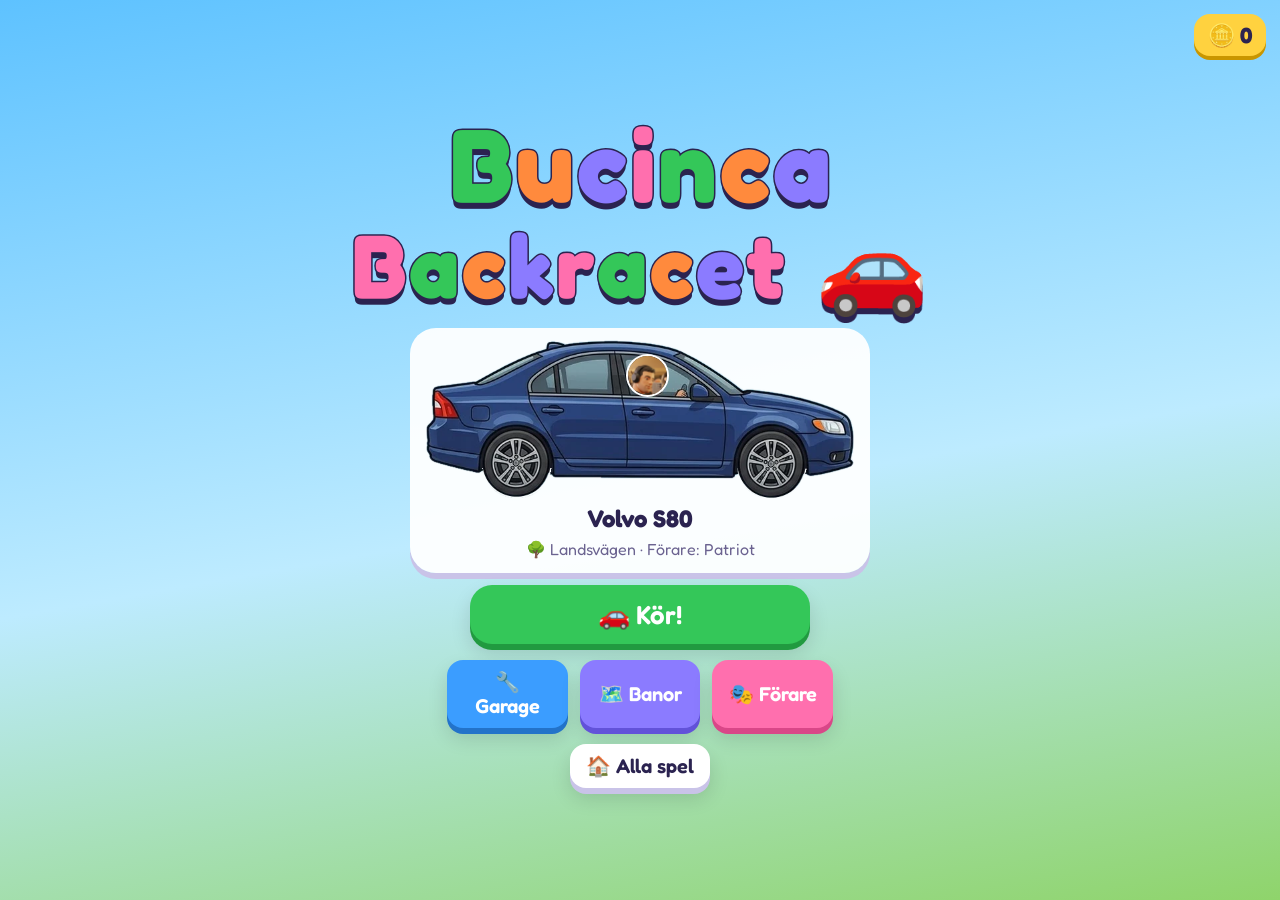
<file: hill.html>
<!doctype html>
<html lang="sv">
<head>
<meta charset="utf-8">
<meta name="viewport" content="width=device-width,initial-scale=1,maximum-scale=1,user-scalable=no,viewport-fit=cover">
<title>Bucinca Backracet</title>
<link rel="manifest" href="manifest.webmanifest">
<link rel="apple-touch-icon" href="icons/apple-touch-icon.png">
<link rel="icon" href="icons/favicon.png">
<meta name="apple-mobile-web-app-capable" content="yes">
<meta name="mobile-web-app-capable" content="yes">
<meta name="apple-mobile-web-app-status-bar-style" content="black-translucent">
<meta name="apple-mobile-web-app-title" content="Bucinca">
<meta name="theme-color" content="#8B7BFF">
<link rel="stylesheet" href="shared/style.css">
<style>
body{background:linear-gradient(170deg,#5EC2FF 0%,#BDEBFF 55%,#8FD46B 100%)}
.hidden{display:none!important}
.coinbar{position:absolute;top:var(--safe-t);right:var(--safe-r);background:#FFD23F;border-radius:16px;padding:8px 14px;font-weight:700;font-size:clamp(16px,4vmin,22px);box-shadow:0 4px 0 #C99600;z-index:6}

/* bil med hjul och förare i HTML */
.carpic{position:relative;width:100%;aspect-ratio:var(--ar);}
.carpic img{position:absolute;display:block}
.carpic .body{left:0;top:0;width:100%;height:100%}
.carpic .face{border-radius:50%;object-fit:cover;border:2px solid #fff;box-sizing:border-box}
.carpic.locked .body,.carpic.locked .wh{filter:brightness(0) opacity(.35)}
.carpic.locked .face{display:none}

/* meny */
#menu{gap:12px}
.showcase{width:min(86vw,460px);background:var(--card);border-radius:26px;padding:12px 16px 14px;box-shadow:0 6px 0 #C9C3E8;display:flex;flex-direction:column;align-items:center;gap:6px}
.showcase .carpic{animation:idle 1.2s ease-in-out infinite}
@keyframes idle{50%{transform:translateY(-3px) rotate(-1deg)}}
.showcase b{font-size:clamp(18px,4.6vmin,24px)}
.showcase small{color:var(--muted);font-size:clamp(13px,3.3vmin,16px);text-align:center}
.menu .row2{display:flex;gap:12px;flex-wrap:wrap;justify-content:center}
.menu .row2 .btn{min-width:0;flex:1}
@media (min-aspect-ratio:5/4) and (max-height:600px){
  #menu{flex-direction:row;gap:24px}
  #menu .logo .l1{font-size:42px}#menu .logo .l2{font-size:36px}
  .showcase{width:min(42vw,380px)}
}

/* garage */
.garage{display:grid;grid-template-columns:repeat(2,minmax(0,1fr));gap:12px;width:min(94vw,640px)}
@media (min-aspect-ratio:5/4){.garage{grid-template-columns:repeat(4,minmax(0,1fr));width:min(96vw,1100px)}}
.gcar{background:var(--card);border-radius:20px;padding:10px 10px 8px;display:flex;flex-direction:column;align-items:center;gap:4px;box-shadow:0 5px 0 #C9C3E8;position:relative}
.gcar b{font-size:clamp(14px,3.6vmin,18px)}
.gcar small{font-size:12px;color:var(--muted);text-align:center}
.gcar.sel{box-shadow:0 5px 0 #219A40,0 0 0 4px #34C759}
.gcar .price{background:#FFD23F;border-radius:10px;padding:2px 10px;font-weight:700;font-size:14px}
.gcar .tag{position:absolute;top:8px;left:8px;font-size:11px;font-weight:700;background:var(--ink);color:#fff;border-radius:8px;padding:2px 7px}
.detail{width:min(94vw,640px);display:flex;flex-direction:column;gap:10px}
.stat{display:grid;grid-template-columns:30px 90px 1fr;align-items:center;gap:8px;font-size:15px}
.stat .bar{height:10px;background:#E4E0F7;border-radius:6px;overflow:hidden}
.stat .bar i{display:block;height:100%;background:linear-gradient(90deg,#34C759,#FFD23F)}
.paints{display:grid;grid-template-columns:repeat(auto-fill,minmax(40px,1fr));gap:8px}
.pnt{aspect-ratio:1;border-radius:50%;border:3px solid #fff;box-shadow:0 0 0 2px #D6D1EE,inset 0 -6px 8px #0003,inset 0 4px 6px #fff6;display:grid;place-items:center;padding:0;transition:transform .12s}
.pnt span{font-size:10px;font-weight:700;background:#fffd;border-radius:6px;padding:0 3px}
.pnt.on{box-shadow:0 0 0 4px var(--ink),inset 0 -6px 8px #0003,inset 0 4px 6px #fff6;transform:scale(1.1)}
.pnt:active{transform:scale(.9)}
.uprow .lv{display:flex;gap:3px;margin-top:5px}
.uprow .lv i{flex:1;height:8px;border-radius:4px;background:#E4E0F7}
.uprow .lv i.on{background:#34C759}

/* banor */
.stages{display:grid;grid-template-columns:repeat(2,minmax(0,1fr));gap:12px;width:min(94vw,640px)}
@media (min-aspect-ratio:5/4){.stages{grid-template-columns:repeat(4,minmax(0,1fr));width:min(96vw,1100px)}}
.stg{border-radius:20px;overflow:hidden;box-shadow:0 5px 0 #C9C3E8;background:var(--card);display:flex;flex-direction:column;position:relative}
.stg .pic{height:90px;position:relative}
.stg .info{padding:8px 10px 10px;display:flex;flex-direction:column;gap:2px;align-items:center}
.stg b{font-size:18px}
.stg small{color:var(--muted);font-size:13px;text-align:center}
.stg.sel{box-shadow:0 5px 0 #219A40,0 0 0 4px #34C759}
.stg.locked .pic{filter:grayscale(.8) brightness(.8)}

/* spelet */
#game{padding:0;gap:0}
#cv{position:absolute;inset:0;width:100%;height:100%;display:block;touch-action:none}
.hud{position:absolute;top:var(--safe-t);left:var(--safe-l);right:var(--safe-r);display:flex;align-items:flex-start;gap:8px;pointer-events:none;z-index:3}
.hud>*{pointer-events:auto}
.hud .col{display:flex;flex-direction:column;gap:6px}
.chip{background:#ffffffe6;border-radius:14px;padding:5px 12px;font-weight:700;font-size:clamp(14px,3.6vmin,19px);box-shadow:0 3px 0 #0002;white-space:nowrap;display:flex;align-items:center;gap:6px}
.fuel{width:clamp(110px,30vmin,200px);height:14px;border-radius:8px;background:#0002;overflow:hidden;border:2px solid #2B2350}
.fuel i{display:block;height:100%;background:linear-gradient(90deg,#FF4D6D,#FFD23F 40%,#34C759);transform-origin:left;transition:transform .2s}
.fuel.low{animation:blink .5s steps(2) infinite}
@keyframes blink{50%{opacity:.35}}
.hud .sp{flex:1}
.pedal{position:absolute;bottom:calc(var(--safe-b) + 4px);width:clamp(96px,26vmin,150px);height:clamp(120px,32vmin,190px);border-radius:24px;z-index:4;
  display:flex;flex-direction:column;align-items:center;justify-content:center;gap:4px;font-weight:700;color:#fff;font-size:clamp(15px,3.8vmin,20px);
  box-shadow:0 8px 0 #0004;touch-action:none;user-select:none;transition:transform .05s,box-shadow .05s;-webkit-user-select:none}
.pedal span{font-size:clamp(36px,10vmin,56px);line-height:1}
.pedal.down{transform:translateY(6px) scale(.97);box-shadow:0 2px 0 #0004}
#pBrake{left:var(--safe-l);background:linear-gradient(#FF6B6B,#D93838)}
#pGas{right:var(--safe-r);background:linear-gradient(#5BE07A,#219A40)}
.startHint{position:absolute;left:0;right:0;top:32%;text-align:center;font-weight:700;font-size:clamp(20px,5.5vmin,32px);color:#fff;
  -webkit-text-stroke:3px var(--ink);paint-order:stroke fill;text-shadow:0 4px 0 var(--ink);pointer-events:none;z-index:3;animation:bob 1.4s ease-in-out infinite}
.res{width:100%;display:flex;flex-direction:column;gap:8px}
.res .r{display:flex;justify-content:space-between;align-items:center;background:#F4F1FF;border-radius:14px;padding:8px 14px;font-size:17px}
.res .r b{font-size:19px}
</style>
</head>
<body>
<div id="bg"></div>

<section id="menu" class="screen on">
  <div class="logo" id="logo"></div>
  <div style="display:flex;flex-direction:column;align-items:center;gap:12px">
    <div class="showcase" id="showcase"></div>
    <div class="menu">
      <button class="btn green" id="play">🚗 Kör!</button>
      <div class="row2">
        <button class="btn blue small" id="toGarage">🔧 Garage</button>
        <button class="btn purple small" id="toStages">🗺️ Banor</button>
        <button class="btn pink small" id="toDriver">🎭 Förare</button>
      </div>
      <button class="btn white small" id="toHub">🏠 Alla spel</button>
    </div>
  </div>
  <div class="coinbar" id="menuCoins">🪙 0</div>
</section>

<section id="garage" class="screen scroll">
  <div class="topbar"><button class="ibtn" data-back>⬅️</button><h2>Garage 🔧</h2><span style="width:48px"></span></div>
  <div class="coinbar" id="garCoins">🪙 0</div>
  <div class="list" style="width:auto;align-items:center">
    <div class="detail" id="detail"></div>
    <div class="garage" id="cars"></div>
  </div>
</section>

<section id="stages" class="screen scroll">
  <div class="topbar"><button class="ibtn" data-back>⬅️</button><h2>Banor 🗺️</h2><span style="width:48px"></span></div>
  <div class="coinbar" id="stgCoins">🪙 0</div>
  <div class="list" style="width:auto;align-items:center"><div class="stages" id="stageList"></div></div>
</section>

<section id="driver" class="screen">
  <div class="topbar"><button class="ibtn" data-back>⬅️</button></div>
  <h2>Vem kör?</h2>
  <p class="hint-txt">Förarens ansikte syns i bilrutan</p>
  <div class="chars" id="chars"></div>
</section>

<section id="game" class="screen">
  <canvas id="cv"></canvas>
  <div class="hud">
    <button class="ibtn" id="gPause">⏸️</button>
    <div class="col">
      <div class="chip">📏 <span id="hDist">0 m</span></div>
      <div class="chip" style="padding:5px 10px"><span id="hFuelIcon">⛽</span><div class="fuel" id="hFuel"><i id="hFuelBar"></i></div></div>
    </div>
    <div class="sp"></div>
    <div class="col" style="align-items:flex-end">
      <div class="chip">🪙 <span id="hCoins">0</span></div>
      <div class="chip" id="hBest" style="font-size:13px">🏁 –</div>
    </div>
  </div>
  <div class="startHint" id="startHint">Håll in GAS för att köra! 👉</div>
  <div class="pedal" id="pBrake"><span>🛑</span>BROMS</div>
  <div class="pedal" id="pGas"><span>🚀</span>GAS</div>
</section>

<div class="overlay" id="overlay"><div class="panel" id="panel"></div></div>
<div id="party"></div>
<canvas id="confetti"></canvas>

<script src="shared/core.js"></script>
<script src="hill/cars.js"></script>
<script src="hill/game.js"></script>
<script src="hill/app.js"></script>
</body>
</html>
</file>
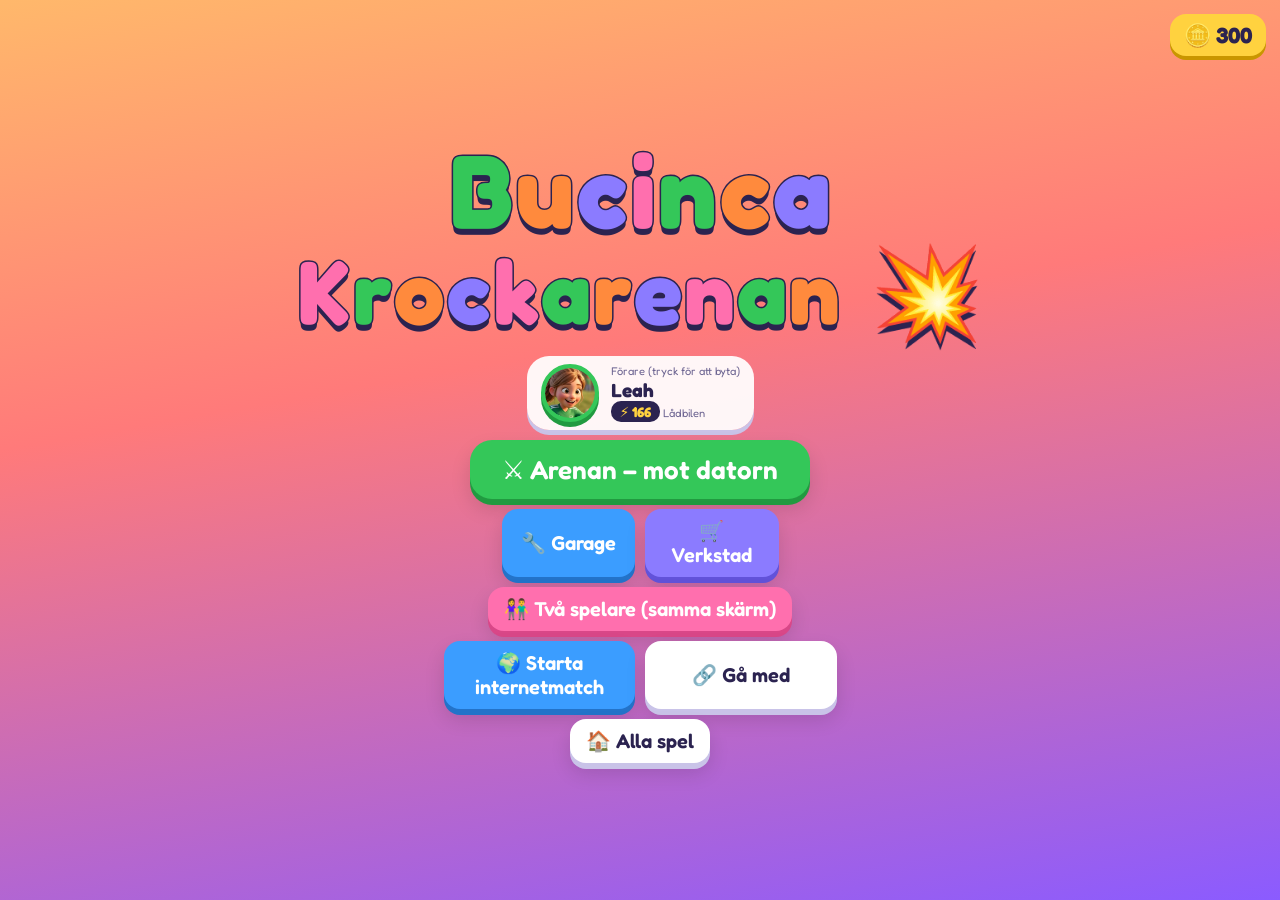
<file: krock.html>
<!doctype html>
<html lang="sv">
<head>
<meta charset="utf-8">
<meta name="viewport" content="width=device-width,initial-scale=1,maximum-scale=1,user-scalable=no,viewport-fit=cover">
<title>Bucinca Krockarenan</title>
<link rel="manifest" href="manifest.webmanifest">
<link rel="apple-touch-icon" href="icons/apple-touch-icon.png">
<link rel="icon" href="icons/favicon.png">
<meta name="apple-mobile-web-app-capable" content="yes">
<meta name="mobile-web-app-capable" content="yes">
<meta name="apple-mobile-web-app-status-bar-style" content="black-translucent">
<meta name="apple-mobile-web-app-title" content="Bucinca">
<meta name="theme-color" content="#3A2A6E">
<link rel="stylesheet" href="shared/style.css">
<style>
body{background:linear-gradient(170deg,#FFB86B 0%,#FF7A7A 40%,#8B5BFF 100%)}
.hidden{display:none!important}
.coinbar{position:absolute;top:var(--safe-t);right:var(--safe-r);background:#FFD23F;border-radius:16px;padding:8px 14px;font-weight:700;font-size:clamp(16px,4vmin,22px);box-shadow:0 4px 0 #C99600;z-index:6}
.me{display:flex;align-items:center;gap:12px;background:var(--card);border-radius:22px;padding:8px 14px;box-shadow:0 5px 0 #C9C3E8}
.me .av{width:58px}
.me b{font-size:19px}
.me small{display:block;color:var(--muted)}
.pw{display:inline-flex;align-items:center;gap:4px;background:#2B2350;color:#FFD23F;border-radius:10px;padding:2px 9px;font-weight:700;font-size:14px}
@media (min-aspect-ratio:5/4) and (max-height:600px){
  #menu{flex-direction:row;gap:26px}
  #menu .logo .l1{font-size:42px}#menu .logo .l2{font-size:34px}
  #menu .menu .btn{padding:9px 18px}
}
#menu .menu{gap:10px}
.row2{display:flex;gap:10px;flex-wrap:wrap;justify-content:center}
.row2 .btn{min-width:0;flex:1}

/* garage */
.wrap{width:min(96vw,1000px);display:flex;flex-direction:column;gap:12px;margin-top:64px;padding-bottom:20px}
.gar{display:grid;grid-template-columns:1fr;gap:12px}
@media (min-aspect-ratio:5/4){.gar{grid-template-columns:1.15fr 1fr;align-items:start}}
.card{background:var(--card);border-radius:22px;padding:12px 14px;box-shadow:0 5px 0 #C9C3E8;display:flex;flex-direction:column;gap:8px}
.card h4{margin:0;font-size:18px}
.figs{display:flex;gap:8px;overflow-x:auto;padding:4px 2px 8px;scrollbar-width:none}
.figs::-webkit-scrollbar{display:none}
.figs button{background:none;padding:0;flex:none;border-radius:50%}
.figs .av{width:50px;border-width:3px;opacity:.6}
.figs button.on .av{opacity:1;box-shadow:0 0 0 4px #FFD23F,0 4px 0 var(--d)}
.prev{width:100%;aspect-ratio:2.1;border-radius:16px;background:linear-gradient(#3A2A6E,#5B3F8C 70%,#4A4F5C 70%);display:block}
.stats{display:flex;gap:8px;flex-wrap:wrap;justify-content:center}
.stats span{background:#F0EDFF;border-radius:10px;padding:3px 10px;font-weight:600;font-size:14px}
.slot{display:flex;align-items:center;gap:10px;background:#F6F4FF;border-radius:16px;padding:8px 12px;text-align:left;width:100%;font-size:16px}
.slot .ic{font-size:26px;width:34px;text-align:center}
.slot .grow{flex:1;min-width:0}
.slot small{display:block;color:var(--muted);font-size:12px}
.slot b{font-size:16px}
.slot .lv{background:#8B7BFF;color:#fff;border-radius:8px;padding:1px 7px;font-size:12px;font-weight:700}
.slot:active{transform:scale(.98)}
.picks{display:flex;flex-direction:column;gap:8px;width:100%;max-height:60dvh;overflow-y:auto}
.picks .slot.cur{box-shadow:0 0 0 3px #34C759}
.picks .slot.lock{opacity:.55}

/* butik */
.shop{display:grid;grid-template-columns:repeat(auto-fill,minmax(min(100%,290px),1fr));gap:10px}
.item{background:var(--card);border-radius:20px;padding:10px 12px;box-shadow:0 5px 0 #C9C3E8;display:flex;gap:10px;align-items:center}
.item .ic{font-size:34px;width:46px;text-align:center}
.item .grow{flex:1;min-width:0}
.item b{font-size:16px}
.item small{display:block;color:var(--muted);font-size:12px;line-height:1.25}
.item .btn{min-width:0;padding:8px 12px;font-size:14px;border-radius:14px;flex:none}
.tabs{display:flex;gap:8px;justify-content:center;flex-wrap:wrap}
.tabs button{padding:8px 16px;border-radius:14px;background:#ffffffcc;font-weight:700;font-size:16px;box-shadow:0 3px 0 #C9C3E8}
.tabs button.on{background:#2B2350;color:#fff}

/* stegen */
.ladder{display:flex;flex-direction:column;gap:8px}
.rung{display:flex;align-items:center;gap:10px;background:var(--card);border-radius:18px;padding:8px 12px;box-shadow:0 4px 0 #C9C3E8}
.rung .no{font-weight:700;font-size:18px;width:30px;text-align:center;color:var(--muted)}
.rung .av{width:46px;border-width:3px}
.rung .grow{flex:1;min-width:0}
.rung small{display:block;color:var(--muted);font-size:12px}
.rung.done{opacity:.6}
.rung.next{box-shadow:0 4px 0 #219A40,0 0 0 3px #34C759}
.rung .btn{min-width:0;padding:8px 14px;font-size:15px;border-radius:14px}
.rung.locked{filter:grayscale(.7);opacity:.55}
.av.mini{width:54px;border-width:3px}

/* två spelare */
.duo{display:flex;align-items:center;gap:10px;justify-content:center;font-weight:700;font-size:22px}
.duo .av{width:70px}

/* lobby */
.plist{display:flex;flex-direction:column;gap:8px}
.pl{display:flex;align-items:center;gap:10px;background:#F6F4FF;border-radius:16px;padding:6px 10px;font-weight:600}
.pl .av{width:42px;border-width:3px}
.pl span{flex:1;min-width:0;overflow:hidden;text-overflow:ellipsis;white-space:nowrap}
.pl.mine{box-shadow:0 0 0 3px #FFD23F}
.joininfo{display:flex;gap:12px;align-items:center}
.qr{background:#fff;border-radius:14px;padding:6px;flex:none;line-height:0}
.qr svg{width:min(34vw,150px);height:auto}
.url{font-weight:700;font-size:clamp(17px,4.2vmin,24px);white-space:nowrap}
.note{color:var(--muted);font-size:15px;margin:0;line-height:1.35}
.ipbox{display:flex;gap:8px}
.ipbox input{flex:1;min-width:0;font:inherit;font-size:20px;font-weight:600;border:3px solid #E4E0F7;border-radius:14px;padding:8px 12px;color:var(--ink);-webkit-user-select:text;user-select:text}
.found{display:flex;flex-direction:column;gap:10px}
.found .btn{min-width:0;width:100%}
.spin{display:inline-block;animation:spin2 1s linear infinite}
@keyframes spin2{to{transform:rotate(360deg)}}
.bracket{display:flex;flex-direction:column;gap:6px;font-size:15px}
.bracket .m{display:flex;align-items:center;gap:6px;background:#F6F4FF;border-radius:12px;padding:5px 8px}
.bracket .m .av{width:28px;border-width:2px}
.bracket .m .w{font-weight:700}
.bracket .m .l{opacity:.45;text-decoration:line-through}

/* striden */
#battle{padding:0;gap:0;background:#1B1440}
#cv{position:absolute;inset:0;width:100%;height:100%;display:block}
.bhud{position:absolute;top:var(--safe-t);left:var(--safe-l);right:var(--safe-r);display:flex;align-items:flex-start;gap:10px;z-index:3;pointer-events:none}
.fighter{flex:1;display:flex;align-items:center;gap:8px;min-width:0}
.fighter.r{flex-direction:row-reverse;text-align:right}
.fighter .av{width:clamp(42px,11vmin,62px);border-width:3px}
.fighter .info{flex:1;min-width:0;display:flex;flex-direction:column;gap:3px}
.fighter b{color:#fff;font-size:clamp(14px,3.6vmin,19px);text-shadow:0 2px 0 #0008;white-space:nowrap;overflow:hidden;text-overflow:ellipsis}
.hpbar{height:clamp(14px,3.4vmin,20px);border-radius:10px;background:#0006;overflow:hidden;border:2px solid #fff;position:relative}
.hpbar i{position:absolute;top:0;bottom:0;left:0;background:linear-gradient(90deg,#FF4D6D,#FFD23F 45%,#34C759);transition:width .15s}
.fighter.r .hpbar i{left:auto;right:0}
.hpbar span{position:relative;display:block;text-align:center;color:#fff;font-weight:700;font-size:clamp(10px,2.6vmin,13px);line-height:clamp(10px,3vmin,16px);text-shadow:0 1px 0 #000}
.timer{background:#fffe;border-radius:14px;padding:4px 12px;font-weight:700;font-size:clamp(18px,4.6vmin,26px);min-width:56px;text-align:center;box-shadow:0 3px 0 #0004}
.bbtns{position:absolute;right:var(--safe-r);bottom:var(--safe-b);display:flex;gap:8px;z-index:4}
.bbtns .ibtn{width:auto;padding:0 12px;font-weight:700;font-size:16px}
.bigtxt{position:absolute;left:0;right:0;top:34%;text-align:center;font-weight:700;color:#fff;-webkit-text-stroke:4px var(--ink);paint-order:stroke fill;
  text-shadow:0 6px 0 var(--ink);pointer-events:none;z-index:4;font-size:clamp(44px,14vmin,110px)}
.bigtxt.pop{animation:pop2 .5s cubic-bezier(.2,1.8,.4,1)}
@keyframes pop2{from{transform:scale(.2);opacity:0}}
.vs{position:absolute;left:50%;top:var(--safe-t);transform:translateX(-50%);z-index:3}
</style>
</head>
<body>
<div id="bg"></div>

<section id="menu" class="screen on">
  <div class="logo" id="logo"></div>
  <div style="display:flex;flex-direction:column;align-items:center;gap:10px">
    <button class="me" id="meCard"></button>
    <div class="menu">
      <button class="btn green" id="toLadder">⚔️ Arenan – mot datorn</button>
      <div class="row2">
        <button class="btn blue small" id="toGarage">🔧 Garage</button>
        <button class="btn purple small" id="toShop">🛒 Verkstad</button>
      </div>
      <button class="btn pink small" id="toDuo">👫 Två spelare (samma skärm)</button>
      <div class="row2">
        <button class="btn small hidden" id="toHost">📡 Starta nätverksmatch</button>
        <button class="btn blue small" id="toOnline">🌍 Starta internetmatch</button>
        <button class="btn white small" id="toJoin">🔗 Gå med</button>
      </div>
      <button class="btn white small" id="toHub">🏠 Alla spel</button>
    </div>
  </div>
  <div class="coinbar" id="coins1">🪙 0</div>
</section>

<section id="meScr" class="screen scroll">
  <div class="topbar"><button class="ibtn" id="meBack">⬅️</button><span></span></div>
  <h2 style="margin-top:58px" id="meTitle">Vem kör?</h2>
  <div class="chars" id="chars"></div>
  <button class="btn green" id="meOk">✅ Klar</button>
</section>

<section id="garage" class="screen scroll">
  <div class="topbar"><button class="ibtn" data-back>⬅️</button><h2>Garage 🔧</h2><span style="width:48px"></span></div>
  <div class="coinbar" id="coins2">🪙 0</div>
  <div class="wrap" id="garBox"></div>
</section>

<section id="shop" class="screen scroll">
  <div class="topbar"><button class="ibtn" id="shopBack">⬅️</button><h2>Verkstad 🛒</h2><span style="width:48px"></span></div>
  <div class="coinbar" id="coins3">🪙 0</div>
  <div class="wrap" id="shopBox"></div>
</section>

<section id="ladder" class="screen scroll">
  <div class="topbar"><button class="ibtn" data-back>⬅️</button><h2>Arenan ⚔️</h2><span style="width:48px"></span></div>
  <div class="coinbar" id="coins4">🪙 0</div>
  <div class="wrap" id="ladBox"></div>
</section>

<section id="duo" class="screen scroll">
  <div class="topbar"><button class="ibtn" data-back>⬅️</button><span></span></div>
  <h2 style="margin-top:58px" id="duoTitle">Spelare 1 – välj förare</h2>
  <p class="hint-txt" id="duoSub">Varje figur kör sin egen bil från garaget</p>
  <div class="chars" id="duoChars"></div>
</section>

<section id="join" class="screen scroll">
  <div class="topbar"><button class="ibtn" data-back>⬅️</button><h2>Gå med 🔗</h2><span style="width:48px"></span></div>
  <div class="wrap" id="joinBox" style="max-width:560px"></div>
</section>

<section id="lobby" class="screen scroll">
  <div class="topbar"><button class="ibtn" id="lobbyBack">⬅️</button><h2>Turnering 🏆</h2><span style="width:48px"></span></div>
  <div class="wrap" id="lobbyBox"></div>
</section>

<section id="battle" class="screen">
  <canvas id="cv"></canvas>
  <div class="bhud">
    <div class="fighter" id="f0"></div>
    <div class="timer" id="btime">45</div>
    <div class="fighter r" id="f1"></div>
  </div>
  <div class="bigtxt hidden" id="big"></div>
  <div class="bbtns"><button class="ibtn" id="bSpeed">⏩ 1×</button><button class="ibtn" id="bSkip">⏭</button></div>
</section>

<div class="overlay" id="overlay"><div class="panel" id="panel"></div></div>
<div id="party"></div>
<canvas id="confetti"></canvas>

<script src="shared/core.js"></script>
<script src="shared/net.js"></script>
<script src="boll/qrcode.js"></script>
<script src="krock/parts.js"></script>
<script src="krock/sim.js"></script>
<script src="krock/draw.js"></script>
<script src="krock/app.js"></script>
</body>
</html>
</file>
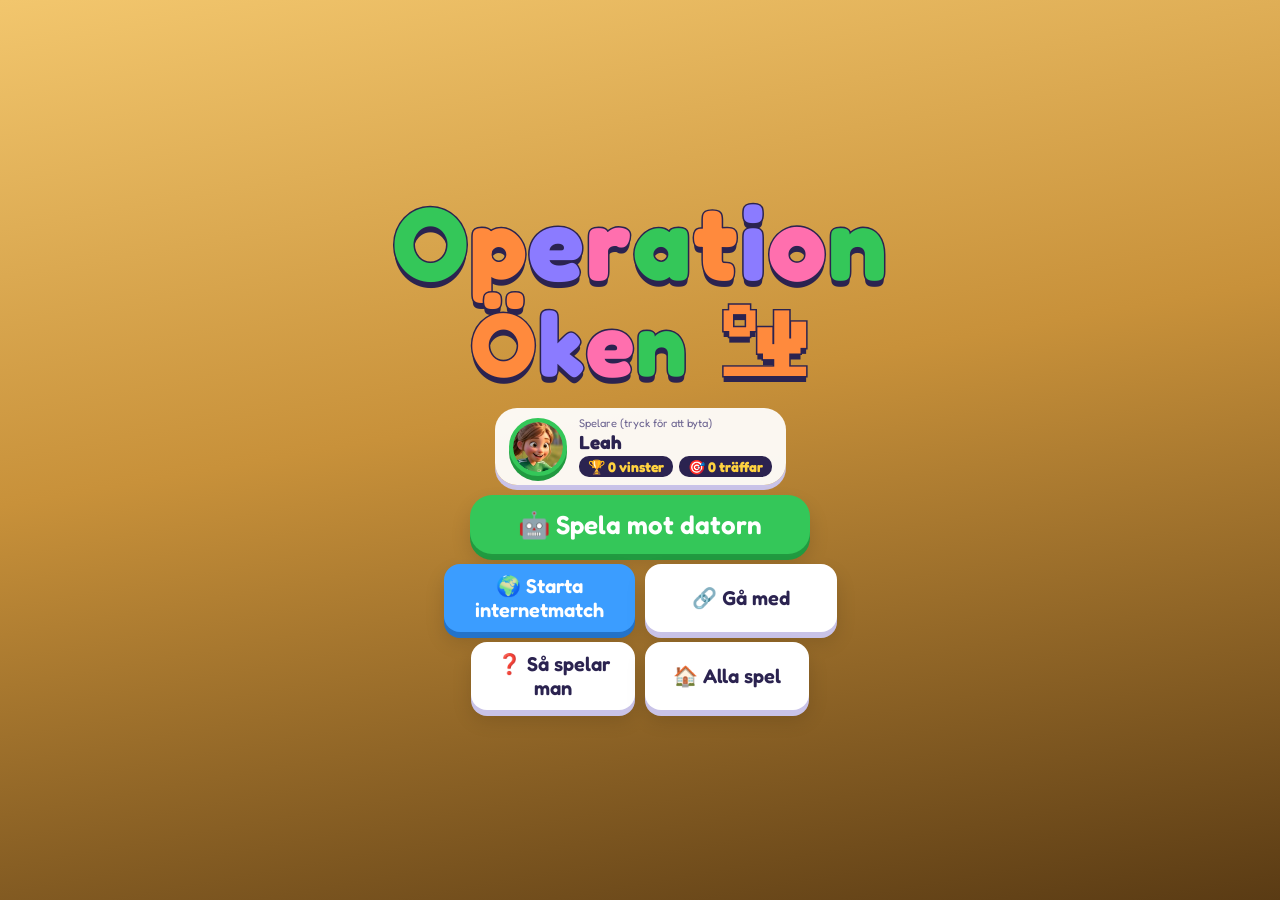
<file: ops.html>
<!doctype html>
<html lang="sv">
<head>
<meta charset="utf-8">
<meta name="viewport" content="width=device-width,initial-scale=1,maximum-scale=1,user-scalable=no,viewport-fit=cover">
<title>Bucinca Operation Öken</title>
<link rel="manifest" href="manifest.webmanifest">
<link rel="apple-touch-icon" href="icons/apple-touch-icon.png">
<link rel="icon" href="icons/favicon.png">
<meta name="apple-mobile-web-app-capable" content="yes">
<meta name="mobile-web-app-capable" content="yes">
<meta name="apple-mobile-web-app-status-bar-style" content="black-translucent">
<meta name="apple-mobile-web-app-title" content="Bucinca">
<meta name="theme-color" content="#8A6424">
<link rel="stylesheet" href="shared/style.css">
<style>
body{background:linear-gradient(170deg,#F2C66D 0%,#C8913A 45%,#5A3B14 100%)}
.hidden{display:none!important}
.me{display:flex;align-items:center;gap:12px;background:var(--card);border-radius:22px;padding:8px 14px;box-shadow:0 5px 0 #C9C3E8}
.me .av{width:58px}
.me b{font-size:19px}
.me small{display:block;color:var(--muted)}
.chip{display:inline-flex;align-items:center;gap:4px;background:#2B2350;color:#FFD23F;border-radius:10px;padding:2px 9px;font-weight:700;font-size:14px;white-space:nowrap}
@media (min-aspect-ratio:5/4) and (max-height:600px){
  #menu{flex-direction:row;gap:26px}
  #menu .logo .l1{font-size:42px}#menu .logo .l2{font-size:34px}
  #menu .menu .btn{padding:9px 18px}
}
#menu .menu{gap:10px}
.row2{display:flex;gap:10px;flex-wrap:wrap;justify-content:center}
.row2 .btn{min-width:0;flex:1}
.wrap{width:min(96vw,1000px);display:flex;flex-direction:column;gap:12px;margin-top:64px;padding-bottom:20px}
.card{background:var(--card);border-radius:22px;padding:12px 14px;box-shadow:0 5px 0 #C9C3E8;display:flex;flex-direction:column;gap:8px}
.card h4{margin:0;font-size:18px}
.note{color:var(--muted);font-size:15px;margin:0;line-height:1.35}
.av.mini{width:64px;flex:none}
.xpbar{position:relative;height:20px;border-radius:10px;background:#E4E0F7;overflow:hidden;margin-top:4px}
.xpbar i{position:absolute;inset:0 auto 0 0;background:linear-gradient(90deg,#F2C66D,#FF8A3D)}
.xpbar span{position:relative;display:block;text-align:center;font-weight:700;font-size:13px;line-height:20px}

.opts{display:flex;flex-direction:column;gap:10px}
.opt{display:flex;align-items:center;gap:8px;flex-wrap:wrap}
.opt b{min-width:110px}
.seg{display:flex;gap:6px;flex-wrap:wrap}
.seg button{padding:6px 12px;border-radius:12px;background:#F0EDFF;font-weight:700;font-size:15px}
.seg button.on{background:#2B2350;color:#fff}
.gar{display:flex;flex-direction:column;gap:12px}
@media (min-aspect-ratio:5/4){.gar{display:grid;grid-template-columns:1fr 1fr;gap:12px;align-items:start}}
.sides{display:grid;grid-template-columns:1fr 1fr;gap:8px}
.sides button{border-radius:16px;padding:10px 6px;font-weight:700;font-size:16px;color:#fff;opacity:.55;line-height:1.2}
.sides button small{display:block;font-weight:600;font-size:12px;opacity:.9}
.sides button.on{opacity:1;box-shadow:0 0 0 4px #FFD23F}
/* lobby */
.plist{display:flex;flex-direction:column;gap:8px}
.pl{display:flex;align-items:center;gap:10px;background:#F6F4FF;border-radius:16px;padding:6px 10px;font-weight:600}
.pl .av{width:42px;border-width:3px}
.pl span{flex:1;min-width:0;overflow:hidden;text-overflow:ellipsis;white-space:nowrap}
.pl.mine{box-shadow:0 0 0 3px #FFD23F}
.joininfo{display:flex;gap:12px;align-items:center}
.qr{background:#fff;border-radius:14px;padding:6px;flex:none;line-height:0}
.qr svg{width:min(34vw,150px);height:auto}
.url{font-weight:700;font-size:clamp(17px,4.2vmin,24px);white-space:nowrap}
.ipbox{display:flex;gap:8px}
.ipbox input{flex:1;min-width:0;font:inherit;font-size:20px;font-weight:600;border:3px solid #E4E0F7;border-radius:14px;padding:8px 12px;color:var(--ink);-webkit-user-select:text;user-select:text}
.found{display:flex;flex-direction:column;gap:10px}
.found .btn{min-width:0;width:100%}
.spin{display:inline-block;animation:spin2 1s linear infinite}
@keyframes spin2{to{transform:rotate(360deg)}}

/* spelet */
#game{padding:0;gap:0;background:#1a1208;justify-content:flex-start}
#cv{position:absolute;inset:0;width:100%;height:100%;display:block;touch-action:none}
.hud{position:absolute;top:var(--safe-t);left:var(--safe-l);right:var(--safe-r);display:flex;align-items:flex-start;gap:8px;z-index:3;pointer-events:none}
.hud .ibtn{pointer-events:auto;flex:none;width:42px;height:42px;font-size:20px}
.mebox{display:flex;align-items:center;gap:6px;background:#0008;border-radius:16px;padding:4px 10px 4px 4px;color:#fff;min-width:0}
.mebox .av{width:38px;border-width:3px}
.mebox .bars{display:flex;flex-direction:column;gap:2px}
.mebox .bar{width:clamp(60px,18vw,160px);height:12px;border-radius:6px;background:#0008;border:2px solid #fff;overflow:hidden;position:relative}
.mebox .bar i{position:absolute;inset:0 auto 0 0;background:linear-gradient(90deg,#FF4D6D,#FFD23F 45%,#34C759)}
.mebox .bar.ar{height:7px;border-width:1px}
.mebox .bar.ar i{background:#7FD8FF}
.mebox b{font-size:13px;white-space:nowrap}
.clock{margin:0 auto;background:#fffe;border-radius:14px;padding:3px 12px;font-weight:700;font-size:clamp(15px,4vmin,22px);text-align:center;box-shadow:0 3px 0 #0004;line-height:1.1;white-space:nowrap}
.clock small{display:block;font-size:.55em;color:var(--muted)}
.clock.bomb{background:#FF3B30;color:#fff;animation:bl .5s steps(2) infinite}
.clock.bomb small{color:#fff}
@keyframes bl{50%{background:#9E1B1B}}
.ammo{background:#0008;color:#fff;border-radius:14px;padding:4px 10px;font-weight:700;font-size:14px;text-align:right;line-height:1.25;white-space:nowrap}
.ammo big{font-size:20px}
.money{color:#8BE07A}
.feed{position:absolute;right:calc(var(--safe-r) + 6px);top:calc(var(--safe-t) + 54px);z-index:3;display:flex;flex-direction:column;gap:4px;align-items:flex-end;pointer-events:none}
.feed div{background:#000a;color:#fff;border-radius:10px;padding:2px 9px;font-weight:600;font-size:13px;animation:fin .3s;white-space:nowrap;display:flex;align-items:center;gap:4px}
.feed div.mine{box-shadow:0 0 0 2px #FFD23F}
@keyframes fin{from{opacity:0;transform:translateY(-6px)}}
.gbtns{position:absolute;z-index:4;display:flex;flex-direction:column;gap:8px;align-items:center}
.gb{width:clamp(48px,11vmin,62px);height:clamp(48px,11vmin,62px);border-radius:50%;font-size:clamp(22px,5.5vmin,30px);display:grid;place-items:center;background:#fffd;box-shadow:0 4px 0 #0006;touch-action:none;position:relative}
.gb small{position:absolute;right:-4px;bottom:-4px;background:#2B2350;color:#fff;border-radius:8px;font-size:11px;font-weight:700;padding:0 5px;line-height:16px}
.gb.dim{opacity:.35}
.gbrow{display:flex;gap:8px}
#actB{position:absolute;z-index:4;left:50%;transform:translateX(-50%);border-radius:22px;padding:10px 18px;font-weight:700;font-size:18px;background:#FFD23F;box-shadow:0 5px 0 #A8741E;touch-action:none;white-space:nowrap}
#actB .pg{display:block;height:6px;border-radius:3px;background:#0002;margin-top:4px;overflow:hidden}
#actB .pg i{display:block;height:100%;background:#FF3B30;width:0}
#buyB{background:#8BE07A}
#fireB{position:absolute;z-index:4;width:clamp(74px,18vmin,96px);height:clamp(74px,18vmin,96px);font-size:clamp(28px,7vmin,38px);background:radial-gradient(#FF8A80,#FF3B30);box-shadow:0 5px 0 #9E1B1B;display:flex;flex-direction:column;gap:0;line-height:1}
#fireB span{font-size:11px;font-weight:700;color:#fff;letter-spacing:.5px}
#fireB.on{transform:translateY(3px) scale(.95);box-shadow:0 2px 0 #9E1B1B}
.bigtxt{position:absolute;left:0;right:0;top:30%;text-align:center;font-weight:700;color:#fff;-webkit-text-stroke:4px var(--ink);paint-order:stroke fill;
  text-shadow:0 6px 0 var(--ink);pointer-events:none;z-index:5;font-size:clamp(32px,9vmin,80px);line-height:1.05}
.bigtxt small{display:block;font-size:.42em;-webkit-text-stroke:3px var(--ink)}
.bigtxt.pop{animation:pop2 .45s cubic-bezier(.2,1.8,.4,1)}
@keyframes pop2{from{transform:scale(.2);opacity:0}}
.hint{position:absolute;left:0;right:0;bottom:calc(var(--safe-b) + 6px);text-align:center;color:#fff;font-weight:600;font-size:14px;text-shadow:0 1px 0 #000;pointer-events:none;z-index:3;opacity:.85}
.rank{display:flex;flex-direction:column;gap:5px;width:100%}
.rank .r{display:flex;align-items:center;gap:8px;background:#F6F4FF;border-radius:12px;padding:4px 10px;font-weight:600;font-size:15px}
.rank .r .av{width:32px;border-width:2px}
.rank .r span{flex:1;text-align:left;overflow:hidden;text-overflow:ellipsis;white-space:nowrap}
.rank .r.mine{box-shadow:0 0 0 3px #34C759}
.rank h5{margin:6px 0 0;font-size:16px;text-align:left}
/* köpmenyn */
.shop{display:grid;grid-template-columns:repeat(auto-fill,minmax(150px,1fr));gap:8px;width:100%}
.shop button{display:flex;align-items:center;gap:8px;background:#F6F4FF;border-radius:14px;padding:8px 10px;text-align:left;font-weight:700;font-size:15px;line-height:1.15;min-width:0;overflow-wrap:anywhere}
.shop button .ic{font-size:26px}
.shop button small{display:block;font-weight:600;color:var(--muted);font-size:12px}
.shop button.own{box-shadow:0 0 0 3px #34C759;background:#EFFFF2}
.shop button:disabled{opacity:.4}
.shop h5{grid-column:1/-1;margin:4px 0 0;text-align:left;font-size:15px}
.panel.wide{width:min(94vw,640px)}
</style>
</head>
<body>
<div id="bg"></div>

<section id="menu" class="screen on">
  <div class="logo" id="logo"></div>
  <div style="display:flex;flex-direction:column;align-items:center;gap:10px">
    <button class="me" id="meCard"></button>
    <div class="menu">
      <button class="btn green" id="toQuick">🤖 Spela mot datorn</button>
      <div class="row2">
        <button class="btn small hidden" id="toHost">📡 Starta nätverksmatch</button>
        <button class="btn blue small" id="toOnline">🌍 Starta internetmatch</button>
        <button class="btn white small" id="toJoin">🔗 Gå med</button>
      </div>
      <div class="row2">
        <button class="btn white small" id="toHelp">❓ Så spelar man</button>
        <button class="btn white small" id="toHub">🏠 Alla spel</button>
      </div>
    </div>
  </div>
</section>

<section id="meScr" class="screen scroll">
  <div class="topbar"><button class="ibtn" id="meBack">⬅️</button><span></span></div>
  <h2 style="margin-top:58px" id="meTitle">Vem spelar?</h2>
  <div class="chars" id="chars"></div>
</section>

<section id="quick" class="screen scroll">
  <div class="topbar"><button class="ibtn" data-back>⬅️</button><h2>Mot datorn 🤖</h2><span style="width:48px"></span></div>
  <div class="wrap" id="qBox" style="max-width:640px"></div>
</section>

<section id="join" class="screen scroll">
  <div class="topbar"><button class="ibtn" data-back>⬅️</button><h2>Gå med 🔗</h2><span style="width:48px"></span></div>
  <div class="wrap" id="joinBox" style="max-width:560px"></div>
</section>

<section id="lobby" class="screen scroll">
  <div class="topbar"><button class="ibtn" id="lobbyBack">⬅️</button><h2>Ökenstaden 🏜️</h2><span style="width:48px"></span></div>
  <div class="wrap" id="lobbyBox"></div>
</section>

<section id="game" class="screen">
  <canvas id="cv"></canvas>
  <div class="hud">
    <button class="ibtn" id="gBack">⏸️</button>
    <div class="mebox" id="mebox"></div>
    <div class="clock" id="clock"></div>
    <div class="ammo" id="ammo"></div>
  </div>
  <div class="feed" id="feed"></div>
  <div class="gbtns" id="gR">
    <div class="gbrow"><button class="gb" id="bHe">💣<small>0</small></button><button class="gb" id="bSmoke">💨<small>0</small></button><button class="gb" id="bFlash">⚡<small>0</small></button></div>
    <div class="gbrow"><button class="gb" id="bSwap">🔁</button><button class="gb" id="bReload">🔄</button></div>
  </div>
  <div class="gbtns" id="gL"><button class="gb" id="buyB">🛒</button></div>
  <button class="gb" id="fireB">🔫<span>SKJUT</span></button>
  <button id="actB" class="hidden"><span id="actT">💣 Håll för att lägga ut</span><span class="pg"><i id="actP"></i></span></button>
  <div class="hint" id="hint">Vänster tumme: gå · Höger tumme: sikta och skjut</div>
  <div class="bigtxt hidden" id="big"></div>
</section>

<div class="overlay" id="overlay"><div class="panel" id="panel"></div></div>
<div id="party"></div>
<canvas id="confetti"></canvas>

<script src="shared/core.js"></script>
<script src="shared/net.js"></script>
<script src="boll/qrcode.js"></script>
<script src="ops/sim.js"></script>
<script src="ops/app.js"></script>
</body>
</html>
</file>
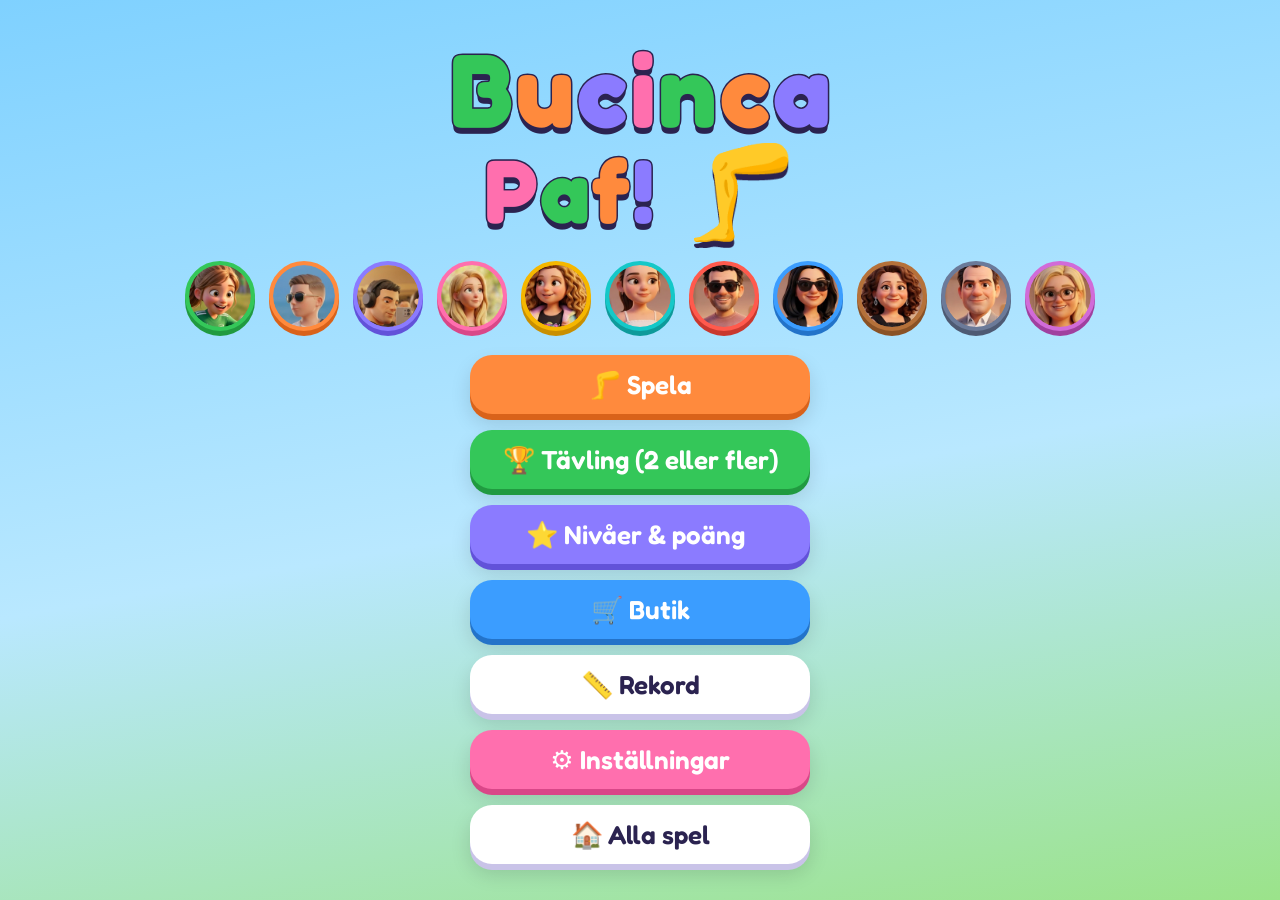
<file: paf.html>
<!doctype html>
<html lang="sv">
<head>
<meta charset="utf-8">
<meta name="viewport" content="width=device-width,initial-scale=1,maximum-scale=1,user-scalable=no,viewport-fit=cover">
<title>Bucinca Paf!</title>
<link rel="manifest" href="manifest.webmanifest">
<link rel="apple-touch-icon" href="icons/apple-touch-icon.png">
<link rel="icon" href="icons/favicon.png">
<meta name="apple-mobile-web-app-capable" content="yes">
<meta name="mobile-web-app-capable" content="yes">
<meta name="apple-mobile-web-app-status-bar-style" content="black-translucent">
<meta name="apple-mobile-web-app-title" content="Bucinca">
<meta name="theme-color" content="#8B7BFF">
<style>
@font-face{font-family:'Fredoka';src:url('fonts/fredoka.woff2') format('woff2');font-weight:300 700;font-display:block}
:root{
  --ink:#2B2350; --muted:#6B6390; --card:#ffffffee;
  --light:#FFF4DA; --dark:#8FB8FF; --frame:#2A4FC4;
  --safe-t:max(14px,env(safe-area-inset-top)); --safe-b:max(14px,env(safe-area-inset-bottom));
  --safe-l:max(14px,env(safe-area-inset-left)); --safe-r:max(14px,env(safe-area-inset-right));
}
*{box-sizing:border-box;-webkit-tap-highlight-color:transparent;-webkit-touch-callout:none;-webkit-user-select:none;user-select:none}
html,body{margin:0;height:100%;overflow:hidden;overscroll-behavior:none;font-family:'Fredoka',system-ui,sans-serif;color:var(--ink);touch-action:manipulation}
body{background:linear-gradient(170deg,#7FD1FF 0%,#B9E8FF 55%,#9BE38A 100%)}
button{font-family:inherit;color:inherit;border:0;cursor:pointer}
img{-webkit-user-drag:none}

#bg{position:fixed;inset:0;overflow:hidden;pointer-events:none}
#bg i{position:absolute;bottom:-120px;border-radius:50%;background:#ffffff33;animation:rise linear infinite}
@keyframes rise{to{transform:translateY(-130vh) translateX(var(--dx))}}

.screen{position:absolute;inset:0;display:none;flex-direction:column;align-items:center;justify-content:center;
  padding:var(--safe-t) var(--safe-r) var(--safe-b) var(--safe-l);gap:14px}
.screen.on{display:flex;animation:screenIn .35s cubic-bezier(.2,1.4,.4,1)}
@keyframes screenIn{from{opacity:0;transform:scale(.94)}}
.scroll{overflow-y:auto;justify-content:flex-start}

.btn{--c:#FF8A3D;--d:#D9621A;background:var(--c);color:#fff;font-size:clamp(18px,4.6vmin,26px);font-weight:600;
  padding:14px 26px;border-radius:22px;box-shadow:0 6px 0 var(--d),0 10px 20px #0002;transition:transform .08s,box-shadow .08s;
  display:flex;align-items:center;justify-content:center;gap:10px;min-width:min(78vw,340px)}
.btn:active{transform:translateY(5px);box-shadow:0 1px 0 var(--d),0 4px 10px #0002}
.btn.green{--c:#34C759;--d:#219A40}.btn.purple{--c:#8B7BFF;--d:#6252D9}.btn.pink{--c:#FF6FAE;--d:#D94788}
.btn.blue{--c:#3B9DFF;--d:#2373C9}.btn.white{--c:#fff;--d:#C9C3E8;color:var(--ink)}
.btn.small{min-width:0;font-size:clamp(15px,3.6vmin,20px);padding:10px 16px;border-radius:16px}
.btn:disabled{filter:grayscale(.8);opacity:.55}
.ibtn{width:48px;height:48px;border-radius:16px;background:var(--card);font-size:24px;box-shadow:0 4px 0 #C9C3E8;display:grid;place-items:center;flex:none}
.ibtn:active{transform:translateY(3px);box-shadow:0 1px 0 #C9C3E8}
.topbar{position:absolute;top:var(--safe-t);left:var(--safe-l);right:var(--safe-r);display:flex;justify-content:space-between;align-items:center;z-index:5}
h2{margin:0;font-size:clamp(24px,6vmin,38px);text-align:center;text-shadow:0 3px 0 #fff8}

.logo{display:flex;flex-direction:column;align-items:center;font-weight:700;line-height:1;margin-bottom:6px}
.logo>div{display:flex;gap:2px}
.logo .l1{font-size:clamp(46px,14vmin,104px)}
.logo .l2{font-size:clamp(40px,12vmin,90px);margin-top:4px}
.logo span{display:inline-block;color:#fff;-webkit-text-stroke:3px var(--ink);paint-order:stroke fill;animation:bob 1.6s ease-in-out infinite;text-shadow:0 6px 0 var(--ink)}
.logo .sp{width:.3em}
@keyframes bob{50%{transform:translateY(-10px) rotate(-4deg)}}
.dance{display:flex;flex-wrap:wrap;justify-content:center;gap:min(2.5vw,14px);margin:6px 0 10px;max-width:96vw}
.dance .av{width:clamp(40px,8.5vmin,70px);animation:hop 1.2s ease-in-out infinite}
@keyframes hop{0%,100%{transform:translateY(0) rotate(0)}30%{transform:translateY(-16px) rotate(-8deg)}60%{transform:translateY(0) rotate(6deg)}}
.menu{display:flex;flex-direction:column;gap:16px;align-items:center}

.av{aspect-ratio:1;border-radius:50%;overflow:hidden;background:var(--c,#ccc);border:4px solid var(--c,#fff);box-shadow:0 5px 0 var(--d,#0003);flex:none}
.av img{width:100%;height:100%;object-fit:cover;display:block;border-radius:50%}

.levels{display:flex;flex-direction:column;gap:16px;align-items:center}
.levels .btn{flex-direction:column;gap:0;padding:12px 26px}
.levels .btn small{font-size:.62em;font-weight:400;opacity:.92}

.chars{display:grid;grid-template-columns:repeat(3,minmax(0,1fr));gap:10px;width:min(96vw,560px)}
@media (min-aspect-ratio:5/4){.chars{grid-template-columns:repeat(5,minmax(0,1fr));width:min(96vw,1000px)}}
.screen:has(.chars){overflow-y:auto;justify-content:safe center}
.char{background:var(--card);border-radius:26px;padding:10px 6px 8px;display:flex;flex-direction:column;align-items:center;gap:4px;
  box-shadow:0 6px 0 #C9C3E8;position:relative;transition:transform .15s}
.char .av{width:min(66%,17dvh)}
.char b{font-size:clamp(14px,3.4vmin,20px)}
.char:active{transform:scale(.96)}
.char.taken{opacity:.45;filter:grayscale(.6)}
.char.taken::after{content:attr(data-tag);position:absolute;top:10px;right:10px;background:var(--ink);color:#fff;font-size:13px;padding:3px 9px;border-radius:10px}
.char.pick{animation:picked .5s}
@keyframes picked{40%{transform:scale(1.12) rotate(-4deg)}}
.hint-txt{color:var(--muted);font-size:clamp(14px,3.4vmin,18px);margin:0;text-align:center}

/* paneler */
.overlay{position:fixed;inset:0;background:#2B235088;display:none;align-items:center;justify-content:center;z-index:50;padding:20px}
.overlay.on{display:flex;animation:fade .25s}
@keyframes fade{from{opacity:0}}
.panel{background:#fff;border-radius:32px;padding:26px 24px 24px;display:flex;flex-direction:column;align-items:center;gap:14px;
  width:min(92vw,440px);max-height:92dvh;overflow-y:auto;box-shadow:0 12px 0 #C9C3E8,0 20px 40px #0004;animation:popin .45s cubic-bezier(.2,1.6,.4,1)}
@keyframes popin{from{transform:scale(.5) rotate(-6deg);opacity:0}}
.win-av{position:relative;width:min(44vw,180px);margin-top:20px;margin-bottom:12px}
.win-av .av{width:100%;animation:wiggle .6s ease-in-out infinite}
.crown{position:absolute;top:-34%;left:50%;transform:translateX(-50%) rotate(-10deg);font-size:min(16vw,64px);animation:bob 1s ease-in-out infinite}
.panel h3{margin:0;font-size:clamp(26px,7vmin,40px);text-align:center;line-height:1.1}
.panel p{margin:0;color:var(--muted);text-align:center;font-size:18px}
.score-big{font-size:34px;font-weight:700;display:flex;gap:16px;align-items:center}
#confetti{position:fixed;inset:0;pointer-events:none;z-index:70}

/* vinstfirande */
#party{position:fixed;inset:0;z-index:65;display:none;overflow:hidden;
  background:radial-gradient(circle at 50% 62%,color-mix(in srgb,var(--c) 55%,#fff) 0%,var(--c) 45%,var(--d) 100%)}
#party.on{display:block;animation:fade .3s}
#party.out{animation:partyOut .45s forwards}
@keyframes partyOut{to{opacity:0;transform:scale(1.08)}}
#party .rays{position:absolute;left:50%;top:62%;width:220vmax;height:220vmax;
  background:repeating-conic-gradient(#ffffff38 0 9deg,transparent 9deg 18deg);transform:translate(-50%,-50%);animation:spin 10s linear infinite}
@keyframes spin{to{transform:translate(-50%,-50%) rotate(360deg)}}
#party .ptitle{position:absolute;top:max(5%,env(safe-area-inset-top));left:0;right:0;display:flex;justify-content:center;flex-wrap:wrap;gap:2px;
  font-size:clamp(38px,11vmin,96px);font-weight:700;color:#fff;-webkit-text-stroke:4px var(--ink);paint-order:stroke fill;text-shadow:0 7px 0 var(--ink);z-index:3;padding:0 12px}
#party .ptitle span{display:inline-block;animation:letterIn .5s cubic-bezier(.2,1.8,.4,1) both,bob 1.2s ease-in-out .9s infinite}
#party .ptitle .sp{width:.3em}
@keyframes letterIn{from{transform:translateY(-120%) scale(.3) rotate(-20deg);opacity:0}}
#party .psub{position:absolute;top:calc(max(5%,env(safe-area-inset-top)) + clamp(50px,14vmin,118px));left:0;right:0;text-align:center;color:#fff;
  font-weight:700;font-size:clamp(20px,5vmin,40px);text-shadow:0 3px 0 #0004;z-index:3;animation:fade .5s .8s both}
#party .pfig{position:absolute;left:50%;bottom:4dvh;height:min(62dvh,120vw);transform:translateX(-50%);
  animation:figIn .8s cubic-bezier(.2,1.5,.4,1) both;display:flex;justify-content:center}
@keyframes figIn{0%{transform:translateX(-50%) translateY(110%) scale(.6) rotate(-12deg)}100%{transform:translateX(-50%)}}
#party .pjump{position:relative;height:100%;transform-origin:50% 100%;animation:jump .8s ease-in-out .8s infinite}
@keyframes jump{0%,100%{transform:translateY(0) scale(1,1)}12%{transform:translateY(0) scale(1.06,.92)}
  45%{transform:translateY(-13%) scale(.97,1.04) rotate(-5deg)}75%{transform:translateY(0) scale(1.04,.95) rotate(4deg)}}
#party .pjump img{height:100%;max-width:92vw;object-fit:contain;display:block}
#party .pjump img:not(.photo){filter:drop-shadow(4px 0 0 #fff) drop-shadow(-4px 0 0 #fff) drop-shadow(0 4px 0 #fff) drop-shadow(0 -4px 0 #fff) drop-shadow(0 14px 20px #0005)}
#party .pjump img.photo{height:auto;max-height:100%;margin-top:auto;border-radius:28px;border:6px solid #fff;box-shadow:0 14px 30px #0005}
#party .pshadow{position:absolute;bottom:-2%;left:50%;width:70%;height:5%;transform:translateX(-50%);border-radius:50%;background:#0003;animation:shadow .8s ease-in-out .8s infinite}
@keyframes shadow{45%{transform:translateX(-50%) scale(.7);opacity:.5}}
#party .star{position:absolute;left:50%;top:40%;font-size:clamp(28px,7vmin,56px);z-index:2;opacity:0;animation:orbit 1.8s ease-out infinite}
@keyframes orbit{0%{transform:translate(-50%,-50%) rotate(var(--a)) translateX(10%) scale(.3);opacity:0}
  25%{opacity:1}100%{transform:translate(-50%,-50%) rotate(calc(var(--a) + 60deg)) translateX(min(42vw,30dvh)) rotate(calc(-1 * var(--a))) scale(1.2);opacity:0}}
#party .pskip{position:absolute;bottom:max(10px,env(safe-area-inset-bottom));left:0;right:0;text-align:center;color:#fff;font-weight:600;opacity:.8;margin:0;
  text-shadow:0 2px 0 #0004;animation:fade 1s 1.5s both}

/* inställningar & statistik */
.list{width:min(94vw,620px);display:flex;flex-direction:column;gap:12px;margin-top:64px;padding-bottom:20px}
.row{background:var(--card);border-radius:22px;padding:14px 16px;display:flex;align-items:center;gap:12px;box-shadow:0 5px 0 #C9C3E8}
.row .grow{flex:1;min-width:0}
.row h4{margin:0 0 4px;font-size:20px}
.row p.small-note{margin:0;font-size:14px;color:var(--muted)}
.row .av{width:64px;cursor:pointer}
.row input[type=text]{width:100%;font:inherit;font-size:19px;font-weight:600;border:3px solid #E4E0F7;border-radius:14px;padding:6px 10px;color:var(--ink);-webkit-user-select:text;user-select:text}
.row .acts{display:flex;gap:8px;margin-top:8px;flex-wrap:wrap}
.toggle{width:62px;height:36px;border-radius:20px;background:#D6D1EE;position:relative;transition:background .2s;flex:none}
.toggle::after{content:"";position:absolute;top:4px;left:4px;width:28px;height:28px;border-radius:50%;background:#fff;box-shadow:0 2px 4px #0003;transition:left .2s}
.toggle.on{background:#34C759}.toggle.on::after{left:30px}
.swatches{display:flex;gap:10px;flex-wrap:wrap}
.sw{width:44px;height:44px;border-radius:12px;border:4px solid #fff;box-shadow:0 0 0 2px #D6D1EE;overflow:hidden;display:grid;grid-template-columns:1fr 1fr;padding:0}
.sw i{display:block}
.sw.on{box-shadow:0 0 0 4px var(--ink)}
.sec{font-weight:700;font-size:18px;margin:8px 4px 0;color:var(--ink)}
table{width:100%;border-collapse:collapse;font-size:18px}
td,th{padding:6px 4px;text-align:center}
th{color:var(--muted);font-weight:500;font-size:15px}
td:first-child,th:first-child{text-align:left}
.bar{height:12px;border-radius:6px;background:var(--c);min-width:4px}

/* ---------- spelet ---------- */
#game{padding:0;gap:0}
#cv{position:absolute;inset:0;width:100%;height:100%;display:block;touch-action:none}
.hud{position:absolute;top:var(--safe-t);left:var(--safe-l);right:var(--safe-r);display:flex;align-items:flex-start;gap:10px;pointer-events:none;z-index:3}
.hud>*{pointer-events:auto}
.hud .mid{flex:1;display:flex;flex-direction:column;align-items:center;pointer-events:none}
.dist{font-size:clamp(40px,11vmin,84px);font-weight:700;color:#fff;-webkit-text-stroke:3px var(--ink);paint-order:stroke fill;text-shadow:0 5px 0 var(--ink);line-height:1}
.subhud{display:flex;gap:8px;margin-top:6px;flex-wrap:wrap;justify-content:center}
.chip{background:var(--card);border-radius:14px;padding:4px 10px;font-weight:600;font-size:clamp(13px,3.2vmin,17px);box-shadow:0 3px 0 #C9C3E8;white-space:nowrap}
.fuel{width:min(46vw,260px);height:16px;border-radius:9px;background:#ffffffaa;border:3px solid var(--ink);overflow:hidden;margin-top:8px;display:none}
.fuel i{display:block;height:100%;width:100%;background:linear-gradient(90deg,#FF4D6D,#FFB534);transform-origin:left;transition:transform .05s}
.coins{background:#FFD23F;color:var(--ink);border-radius:16px;padding:8px 12px;font-weight:700;font-size:clamp(16px,4vmin,22px);box-shadow:0 4px 0 #C99600;display:flex;gap:6px;align-items:center}
.turnbar{position:absolute;bottom:var(--safe-b);left:50%;transform:translateX(-50%);display:flex;align-items:center;gap:10px;background:var(--card);
  border-radius:20px;padding:8px 16px 8px 8px;box-shadow:0 5px 0 #C9C3E8;font-weight:600;font-size:clamp(15px,3.8vmin,20px);z-index:3;white-space:nowrap}
.turnbar .av{width:44px;border-width:3px}
.aimhint{position:absolute;left:0;right:0;top:calc(var(--safe-t) + clamp(110px,24vmin,170px));text-align:center;font-weight:700;font-size:clamp(20px,5.5vmin,34px);color:#fff;
  -webkit-text-stroke:3px var(--ink);paint-order:stroke fill;text-shadow:0 4px 0 var(--ink);pointer-events:none;z-index:3;animation:bob 1.4s ease-in-out infinite}
.boosthint{position:absolute;left:0;right:0;bottom:12%;text-align:center;font-weight:600;font-size:clamp(15px,3.8vmin,20px);color:#fff;text-shadow:0 2px 4px #0008;pointer-events:none;z-index:3}
.hidden{display:none!important}
.lvtag{font-size:clamp(12px,3vmin,15px);font-weight:600;color:var(--d)}
.lvtag i{font-style:normal;background:#FFD23F;color:var(--ink);border-radius:8px;padding:0 6px}
.lvbox{width:100%;background:color-mix(in srgb,var(--c) 14%,#fff);border-radius:16px;padding:10px 14px;display:flex;flex-direction:column;gap:6px}
.lvbox.up{animation:lvpop .6s cubic-bezier(.2,1.8,.4,1);box-shadow:0 0 0 3px var(--c)}
@keyframes lvpop{from{transform:scale(.7)}}
.lvrow{display:flex;justify-content:space-between;align-items:center;font-size:18px}
.lvrow b{color:var(--d)}
.lvbox small{color:var(--muted);font-size:14px}
.xpbar{height:14px;border-radius:8px;background:#E4E0F7;overflow:hidden;margin-top:4px}
.xpbar i{display:block;height:100%;background:linear-gradient(90deg,var(--c),#FFD23F);border-radius:8px}
.stabs{display:flex;justify-content:center;gap:12px}
.stab{background:none;padding:4px;border-radius:50%;position:relative;opacity:.55;transition:transform .2s,opacity .2s}
.stab.on{opacity:1;transform:scale(1.15)}
.stab .dot{position:absolute;top:2px;right:2px;width:16px;height:16px;border-radius:50%;background:#FFD23F;border:3px solid #fff}
.skill h4 .pct{color:var(--d);margin-left:6px}
.sbar{height:10px;border-radius:6px;background:#E4E0F7;overflow:hidden;display:flex;margin-top:6px}
.sbar .b{background:color-mix(in srgb,var(--c) 55%,#fff)}
.sbar .o{background:var(--c)}
.sbtns{display:flex;flex-direction:column;gap:6px}
.sbtns .btn{padding:6px 12px;font-size:16px}
.freepts{margin:8px 0 0;font-weight:700;color:var(--d);text-align:center}
@media (min-aspect-ratio:5/4) and (max-height:600px){
  #menu{flex-direction:row;gap:28px}
  #menu .logo{margin:0}
  #menu .logo .l1{font-size:clamp(40px,13vmin,80px)}
  #menu .logo .l2{font-size:clamp(34px,11vmin,70px)}
  #menu .dance{display:none}
  .menu{display:grid;grid-template-columns:1fr 1fr;gap:12px}
  .menu .btn{min-width:0;font-size:17px;padding:11px 16px}
}
#menuDot:not(:empty){background:#FFD23F;color:var(--ink);border-radius:10px;padding:0 8px;font-size:.75em}

/* figurval med egenskaper */
.char small{font-size:clamp(12px,3vmin,15px);color:var(--muted);text-align:center;line-height:1.2}
.char.chosen{box-shadow:0 6px 0 var(--d),0 0 0 5px var(--c)}
.char .order{position:absolute;top:8px;left:8px;background:var(--c);color:#fff;width:30px;height:30px;border-radius:50%;display:grid;place-items:center;font-weight:700}
.full-av{height:100%;width:auto;max-width:100%;object-fit:contain}

/* butik */
.shop-row .lv{display:flex;gap:4px;margin-top:6px}
.shop-row .lv i{width:18px;height:10px;border-radius:5px;background:#E4E0F7}
.shop-row .lv i.on{background:#34C759}
.shop-row .btn{min-width:110px}
.bigcoins{font-size:28px;font-weight:700;background:#FFD23F;border-radius:18px;padding:8px 18px;box-shadow:0 5px 0 #C99600;align-self:center}
.board-list{width:100%;display:flex;flex-direction:column;gap:8px}
.board-list .r{display:flex;align-items:center;gap:10px;background:#F4F1FF;border-radius:16px;padding:6px 12px}
.board-list .r .av{width:42px;border-width:3px}
.board-list .r b{margin-left:auto;font-size:20px}
.board-list .r.lead{background:#FFF3C4}
</style>
</head>
<body>
<div id="bg"></div>

<section id="menu" class="screen">
  <div class="logo" id="logo"></div>
  <div class="dance" id="dance"></div>
  <div class="menu">
    <button class="btn" data-go="solo">🦵 Spela</button>
    <button class="btn green" data-go="cup">🏆 Tävling (2 eller fler)</button>
    <button class="btn purple" data-go="skills">⭐ Nivåer & poäng<span id="menuDot"></span></button>
    <button class="btn blue" data-go="shop">🛒 Butik</button>
    <button class="btn white" data-go="records">📏 Rekord</button>
    <button class="btn pink" data-go="settings">⚙️ Inställningar</button>
    <button class="btn white" id="toHub">🏠 Alla spel</button>
  </div>
</section>

<section id="select" class="screen">
  <div class="topbar"><button class="ibtn" data-back>⬅️</button></div>
  <h2 id="selTitle">Vem ska flyga?</h2>
  <p class="hint-txt" id="selSub"></p>
  <div class="chars" id="chars"></div>
  <button class="btn green hidden" id="cupStart">▶️ Starta tävlingen</button>
</section>

<section id="game" class="screen">
  <canvas id="cv"></canvas>
  <div class="hud">
    <button class="ibtn" id="gHome">🏠</button>
    <div class="mid">
      <div class="dist" id="hDist">0 m</div>
      <div class="subhud"><span class="chip" id="hAlt">⬆️ 0 m</span><span class="chip" id="hSpd">💨 0 km/h</span></div>
      <div class="fuel" id="hFuel"><i id="hFuelBar"></i></div>
    </div>
    <div class="coins" id="hCoins">🪙 0</div>
  </div>
  <div class="aimhint" id="aimHint">Svep uppåt för att sparka! 👆</div>
  <div class="boosthint hidden" id="boostHint">Håll fingret på skärmen för raket 🚀</div>
  <div class="turnbar hidden" id="turnBar"></div>
</section>

<section id="skills" class="screen scroll">
  <div class="topbar"><button class="ibtn" data-back>⬅️</button><h2>Nivåer ⭐</h2><span style="width:48px"></span></div>
  <div class="list" id="skillList"></div>
</section>

<section id="shop" class="screen scroll">
  <div class="topbar"><button class="ibtn" data-back>⬅️</button><h2>Butik 🛒</h2><span style="width:48px"></span></div>
  <div class="list" id="shopList"></div>
</section>

<section id="records" class="screen scroll">
  <div class="topbar"><button class="ibtn" data-back>⬅️</button><h2>Rekord 📏</h2><span style="width:48px"></span></div>
  <div class="list" id="recList"></div>
</section>

<section id="settings" class="screen scroll">
  <div class="topbar"><button class="ibtn" data-back>⬅️</button><h2>Inställningar</h2><span style="width:48px"></span></div>
  <div class="list" id="setList"></div>
  <input type="file" id="file" accept="image/*" hidden>
</section>

<div class="overlay" id="overlay"><div class="panel" id="panel"></div></div>
<div id="party"></div>
<canvas id="confetti"></canvas>

<script src="shared/core.js"></script>
<script src="paf/game.js"></script>
<script src="paf/app.js"></script>
</body>
</html>
</file>
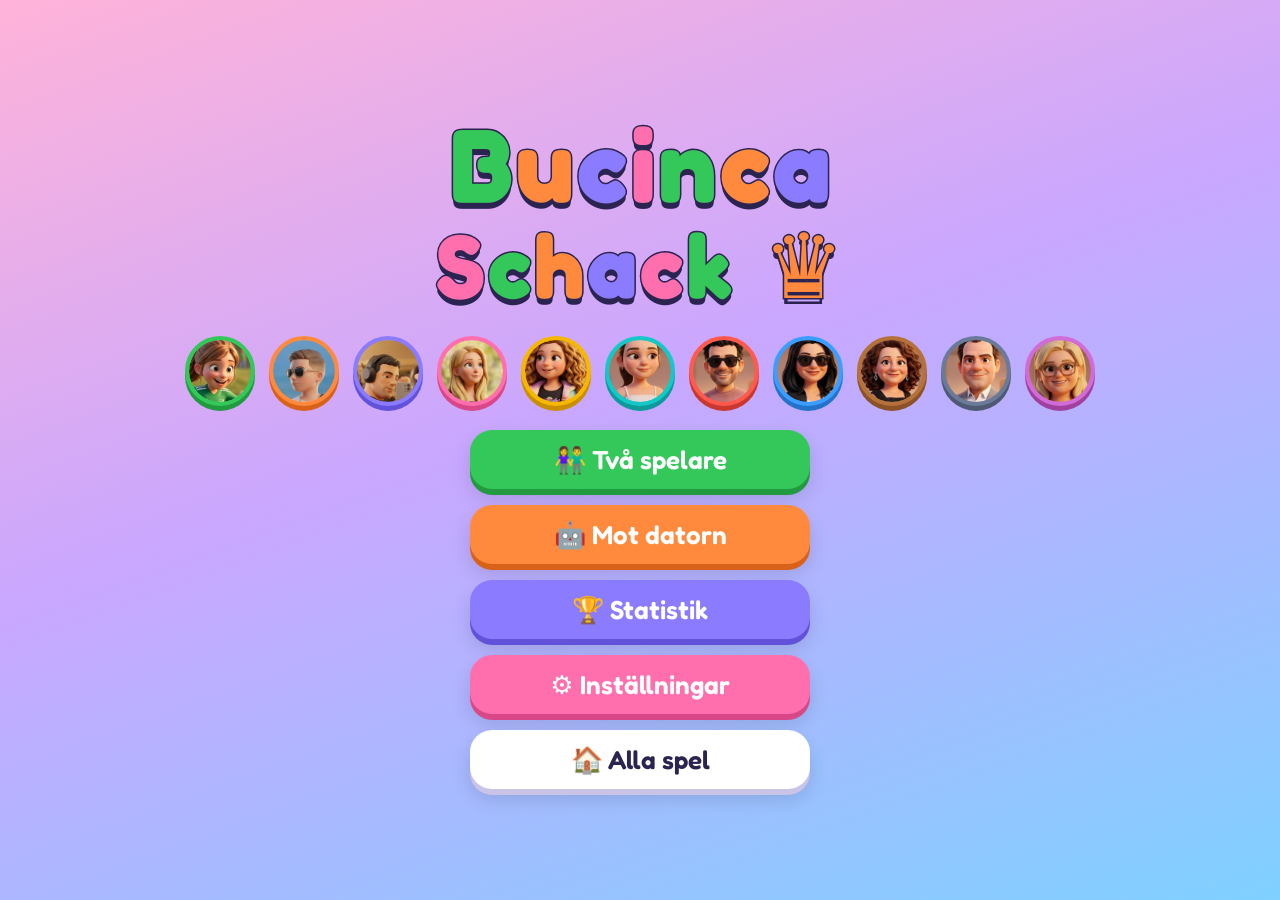
<file: schack.html>
<!doctype html>
<html lang="sv">
<head>
<meta charset="utf-8">
<meta name="viewport" content="width=device-width,initial-scale=1,maximum-scale=1,user-scalable=no,viewport-fit=cover">
<title>Bucinca Schack</title>
<link rel="manifest" href="manifest.webmanifest">
<link rel="apple-touch-icon" href="icons/apple-touch-icon.png">
<link rel="icon" href="icons/favicon.png">
<meta name="apple-mobile-web-app-capable" content="yes">
<meta name="mobile-web-app-capable" content="yes">
<meta name="apple-mobile-web-app-status-bar-style" content="black-translucent">
<meta name="apple-mobile-web-app-title" content="Bucinca">
<meta name="theme-color" content="#8B7BFF">
<style>
@font-face{font-family:'Fredoka';src:url('fonts/fredoka.woff2') format('woff2');font-weight:300 700;font-display:block}
:root{
  --ink:#2B2350; --muted:#6B6390; --card:#ffffffee;
  --light:#FFF4DA; --dark:#8FB8FF; --frame:#2A4FC4;
  --safe-t:max(14px,env(safe-area-inset-top)); --safe-b:max(14px,env(safe-area-inset-bottom));
  --safe-l:max(14px,env(safe-area-inset-left)); --safe-r:max(14px,env(safe-area-inset-right));
}
*{box-sizing:border-box;-webkit-tap-highlight-color:transparent;-webkit-touch-callout:none;-webkit-user-select:none;user-select:none}
html,body{margin:0;height:100%;overflow:hidden;overscroll-behavior:none;font-family:'Fredoka',system-ui,sans-serif;color:var(--ink);touch-action:manipulation}
body{background:linear-gradient(160deg,#FFB3D9 0%,#C9A7FF 45%,#7FD1FF 100%)}
button{font-family:inherit;color:inherit;border:0;cursor:pointer}
img{-webkit-user-drag:none}

#bg{position:fixed;inset:0;overflow:hidden;pointer-events:none}
#bg i{position:absolute;bottom:-120px;border-radius:50%;background:#ffffff33;animation:rise linear infinite}
@keyframes rise{to{transform:translateY(-130vh) translateX(var(--dx))}}

.screen{position:absolute;inset:0;display:none;flex-direction:column;align-items:center;justify-content:center;
  padding:var(--safe-t) var(--safe-r) var(--safe-b) var(--safe-l);gap:14px}
.screen.on{display:flex;animation:screenIn .35s cubic-bezier(.2,1.4,.4,1)}
@keyframes screenIn{from{opacity:0;transform:scale(.94)}}
.scroll{overflow-y:auto;justify-content:flex-start}

.btn{--c:#FF8A3D;--d:#D9621A;background:var(--c);color:#fff;font-size:clamp(18px,4.6vmin,26px);font-weight:600;
  padding:14px 26px;border-radius:22px;box-shadow:0 6px 0 var(--d),0 10px 20px #0002;transition:transform .08s,box-shadow .08s;
  display:flex;align-items:center;justify-content:center;gap:10px;min-width:min(78vw,340px)}
.btn:active{transform:translateY(5px);box-shadow:0 1px 0 var(--d),0 4px 10px #0002}
.btn.green{--c:#34C759;--d:#219A40}.btn.purple{--c:#8B7BFF;--d:#6252D9}.btn.pink{--c:#FF6FAE;--d:#D94788}
.btn.blue{--c:#3B9DFF;--d:#2373C9}.btn.white{--c:#fff;--d:#C9C3E8;color:var(--ink)}
.btn.small{min-width:0;font-size:clamp(15px,3.6vmin,20px);padding:10px 16px;border-radius:16px}
.btn:disabled{filter:grayscale(.8);opacity:.55}
.ibtn{width:48px;height:48px;border-radius:16px;background:var(--card);font-size:24px;box-shadow:0 4px 0 #C9C3E8;display:grid;place-items:center;flex:none}
.ibtn:active{transform:translateY(3px);box-shadow:0 1px 0 #C9C3E8}
.topbar{position:absolute;top:var(--safe-t);left:var(--safe-l);right:var(--safe-r);display:flex;justify-content:space-between;align-items:center;z-index:5}
h2{margin:0;font-size:clamp(24px,6vmin,38px);text-align:center;text-shadow:0 3px 0 #fff8}

.logo{display:flex;flex-direction:column;align-items:center;font-weight:700;line-height:1;margin-bottom:6px}
.logo>div{display:flex;gap:2px}
.logo .l1{font-size:clamp(46px,14vmin,104px)}
.logo .l2{font-size:clamp(40px,12vmin,90px);margin-top:4px}
.logo span{display:inline-block;color:#fff;-webkit-text-stroke:3px var(--ink);paint-order:stroke fill;animation:bob 1.6s ease-in-out infinite;text-shadow:0 6px 0 var(--ink)}
.logo .sp{width:.3em}
@keyframes bob{50%{transform:translateY(-10px) rotate(-4deg)}}
.dance{display:flex;flex-wrap:wrap;justify-content:center;gap:min(2.5vw,14px);margin:6px 0 10px;max-width:96vw}
.dance .av{width:clamp(40px,8.5vmin,70px);animation:hop 1.2s ease-in-out infinite}
@keyframes hop{0%,100%{transform:translateY(0) rotate(0)}30%{transform:translateY(-16px) rotate(-8deg)}60%{transform:translateY(0) rotate(6deg)}}
.menu{display:flex;flex-direction:column;gap:16px;align-items:center}

.av{aspect-ratio:1;border-radius:50%;overflow:hidden;background:var(--c,#ccc);border:4px solid var(--c,#fff);box-shadow:0 5px 0 var(--d,#0003);flex:none}
.av img{width:100%;height:100%;object-fit:cover;display:block;border-radius:50%}

.levels{display:flex;flex-direction:column;gap:16px;align-items:center}
.levels .btn{flex-direction:column;gap:0;padding:12px 26px}
.levels .btn small{font-size:.62em;font-weight:400;opacity:.92}

.chars{display:grid;grid-template-columns:repeat(3,minmax(0,1fr));gap:10px;width:min(96vw,560px)}
@media (min-aspect-ratio:5/4){.chars{grid-template-columns:repeat(5,minmax(0,1fr));width:min(96vw,1000px)}}
.screen:has(.chars){overflow-y:auto;justify-content:safe center}
.char{background:var(--card);border-radius:26px;padding:10px 6px 8px;display:flex;flex-direction:column;align-items:center;gap:4px;
  box-shadow:0 6px 0 #C9C3E8;position:relative;transition:transform .15s}
.char .av{width:min(66%,17dvh)}
.char b{font-size:clamp(14px,3.4vmin,20px)}
.char:active{transform:scale(.96)}
.char.taken{opacity:.45;filter:grayscale(.6)}
.char.taken::after{content:attr(data-tag);position:absolute;top:10px;right:10px;background:var(--ink);color:#fff;font-size:13px;padding:3px 9px;border-radius:10px}
.char.pick{animation:picked .5s}
@keyframes picked{40%{transform:scale(1.12) rotate(-4deg)}}
.hint-txt{color:var(--muted);font-size:clamp(14px,3.4vmin,18px);margin:0;text-align:center}

/* ---------- spelet ---------- */
#game{justify-content:flex-start;gap:8px}
.gtop{width:100%;display:flex;justify-content:space-between;align-items:center;gap:8px}
.round{background:var(--card);padding:8px 16px;border-radius:14px;font-weight:600;font-size:clamp(15px,3.6vmin,20px)}
.arena{flex:1;width:100%;display:grid;grid-template-columns:1fr;grid-template-areas:"top" "board" "bot";
  grid-template-rows:auto auto auto;align-content:center;justify-items:center;gap:10px;min-height:0}
#pcTop{grid-area:top}#pcBot{grid-area:bot}
.pc{background:var(--card);border-radius:22px;padding:8px 12px;display:flex;align-items:center;gap:10px;width:min(100%,560px);
  position:relative;border:4px solid transparent;transition:transform .25s,border-color .25s,box-shadow .25s;box-shadow:0 5px 0 #C9C3E8}
.pc .av{width:clamp(44px,11vmin,74px)}
.pc .info{display:flex;flex-direction:column;min-width:0;flex:1}
.pc .nm{font-weight:600;font-size:clamp(15px,3.8vmin,22px);white-space:nowrap;overflow:hidden;text-overflow:ellipsis}
.pc .tag{font-size:clamp(12px,2.8vmin,15px);color:var(--muted)}
.pc .caps{display:flex;flex-wrap:wrap;align-items:center;min-height:20px}
.pc .caps svg{width:clamp(16px,3.6vmin,24px);height:clamp(16px,3.6vmin,24px);margin-right:-4px;overflow:visible}
.pc .caps b{margin-left:8px;font-size:clamp(13px,3vmin,16px);color:var(--c)}
.pc .sc{font-size:clamp(26px,6.5vmin,40px);font-weight:700;color:var(--c)}
.pc.turn{border-color:var(--c);transform:scale(1.03);box-shadow:0 5px 0 var(--d),0 0 0 6px color-mix(in srgb,var(--c) 30%,transparent)}
.pc.turn .av{animation:hop 1.2s ease-in-out infinite}
.pc.thinking .av{animation:think 1s ease-in-out infinite}
@keyframes think{50%{transform:rotate(-12deg) scale(1.05)}}
.pc.happy .av{animation:wiggle .5s ease-in-out 4}
@keyframes wiggle{25%{transform:rotate(-14deg) scale(1.15)}75%{transform:rotate(14deg) scale(1.15)}}
.pc.sad .av{filter:grayscale(.5);transform:rotate(-8deg)}
.bubble{position:absolute;left:50%;transform:translate(-50%,0) scale(0);background:#fff;color:var(--ink);
  font-weight:600;padding:8px 14px;border-radius:16px;white-space:nowrap;font-size:clamp(14px,3.4vmin,18px);z-index:20;
  box-shadow:0 6px 16px #0003;transition:transform .25s cubic-bezier(.2,1.6,.4,1);pointer-events:none}
#pcTop .bubble{top:calc(100% + 10px);transform-origin:top center}
#pcBot .bubble{bottom:calc(100% + 10px);transform-origin:bottom center}
.bubble::before{content:"";position:absolute;left:50%;margin-left:-9px;border:9px solid transparent}
#pcTop .bubble::before{top:-8px;border-top:0;border-bottom-color:#fff}
#pcBot .bubble::before{bottom:-8px;border-bottom:0;border-top-color:#fff}
.bubble.show{transform:translate(-50%,0) scale(1)}

.bwrap{grid-area:board;--bw:min(94vw,calc(100dvh - 330px),760px);width:var(--bw);position:relative}
.board{position:relative;width:100%;aspect-ratio:1;border-radius:18px;overflow:hidden;border:6px solid var(--frame);
  box-shadow:0 8px 0 color-mix(in srgb,var(--frame) 70%,#000),0 16px 28px #0004;background:var(--frame)}
.squares{position:absolute;inset:0;display:grid;grid-template-columns:repeat(8,1fr);grid-template-rows:repeat(8,1fr)}
.sq{position:relative;background:var(--light)}
.sq.dk{background:var(--dark)}
.sq .lbl{position:absolute;font-size:calc(var(--bw) / 48);font-weight:600;opacity:.6;line-height:1;pointer-events:none}
.sq .lr{top:4%;left:5%}.sq .lf{bottom:4%;right:6%}
.sq.dk .lbl{color:var(--light)}.sq:not(.dk) .lbl{color:color-mix(in srgb,var(--dark) 80%,#000)}
.sq.last::after{content:"";position:absolute;inset:0;background:#FFD93D88}
.sq.sel::after{content:"";position:absolute;inset:0;background:#FFD93D;box-shadow:inset 0 0 0 4px #F5B400}
.sq.hint::after{content:"";position:absolute;inset:0;background:#7CF0A6;animation:hintp .5s ease-in-out infinite alternate}
@keyframes hintp{to{opacity:.4}}
.sq.chk::after{content:"";position:absolute;inset:0;background:radial-gradient(circle,#FF3B5Ccc 0%,#FF3B5C66 45%,transparent 75%);animation:hintp .45s ease-in-out infinite alternate}
.sq .dot{position:absolute;left:35%;top:35%;width:30%;height:30%;border-radius:50%;background:#2B235044;z-index:3;pointer-events:none;animation:dotIn .2s}
.sq .ring{position:absolute;inset:4%;border-radius:50%;border:calc(var(--bw) / 90) solid #2B235050;z-index:3;pointer-events:none;animation:dotIn .2s}
@keyframes dotIn{from{transform:scale(0)}}
.pieces{position:absolute;inset:0;pointer-events:none;z-index:2}
.pc-el{position:absolute;width:12.5%;height:12.5%;padding:.5%;transition:filter .2s}
.pc-el>svg{width:100%;height:100%;overflow:visible;display:block;filter:drop-shadow(0 calc(var(--bw) / 200) 0 #0004)}
.pc-el .face{position:absolute;left:29.5%;top:12.5%;width:41%;height:41%;border-radius:50%;object-fit:cover;border:calc(var(--bw) / 260) solid #fff}
.pc-el.lift{transform:translateY(-8%) scale(1.12);z-index:4;filter:drop-shadow(0 8px 6px #0004)}
.pc-el.gone{animation:gone .45s ease-in forwards;z-index:3}
@keyframes gone{30%{transform:scale(1.25) rotate(-12deg)}100%{transform:scale(0) rotate(40deg);opacity:0}}
.board.over .pc-el{filter:saturate(.7) brightness(.85)}
.board.over .pc-el.winner-k{filter:none;animation:glow .7s ease-in-out infinite alternate;z-index:5}
@keyframes glow{to{transform:scale(1.18)}}

.gbtns{display:flex;gap:10px;flex-wrap:wrap;justify-content:center}
.hintn{background:#fff;color:#2373C9;border-radius:9px;padding:0 7px;font-size:.8em}

@media (min-aspect-ratio:5/4){
  .arena{grid-template-columns:1fr auto 1fr;grid-template-areas:"top board bot";grid-template-rows:1fr;align-items:center}
  .pc{flex-direction:column;max-width:240px;padding:14px 12px;text-align:center}
  .pc .info{align-items:center;flex:none}
  .pc .caps{justify-content:center}
  .pc .av{width:clamp(64px,15vmin,120px)}
  #pcBot .bubble{top:calc(100% + 10px);bottom:auto;transform-origin:top center}
  #pcBot .bubble::before{top:-8px;bottom:auto;border:9px solid transparent;border-top:0;border-bottom-color:#fff}
  .bwrap{--bw:min(calc(100dvh - 160px),calc(100vw - 420px),900px)}
}
@media (min-aspect-ratio:5/4) and (max-height:560px){
  #game{padding-top:8px;padding-bottom:8px}
  .gtop{position:absolute;top:8px;left:var(--safe-l);right:var(--safe-r);width:auto;pointer-events:none;z-index:4}
  .gtop>*{pointer-events:auto}
  .round{display:none}
  .gbtns{position:absolute;right:var(--safe-r);bottom:8px;flex-direction:column;z-index:4}
  .gbtns .btn{font-size:14px;padding:8px 12px}
  .pc{max-width:170px;padding:10px 8px;gap:6px}
  .pc .av{width:clamp(44px,14vmin,72px)}
  #pcBot{margin-bottom:150px}
  .bwrap{--bw:min(calc(100dvh - 30px),calc(100vw - 400px))}
}

/* paneler */
.overlay{position:fixed;inset:0;background:#2B235088;display:none;align-items:center;justify-content:center;z-index:50;padding:20px}
.overlay.on{display:flex;animation:fade .25s}
@keyframes fade{from{opacity:0}}
.panel{background:#fff;border-radius:32px;padding:26px 24px 24px;display:flex;flex-direction:column;align-items:center;gap:14px;
  width:min(92vw,440px);max-height:92dvh;overflow-y:auto;box-shadow:0 12px 0 #C9C3E8,0 20px 40px #0004;animation:popin .45s cubic-bezier(.2,1.6,.4,1)}
@keyframes popin{from{transform:scale(.5) rotate(-6deg);opacity:0}}
.win-av{position:relative;width:min(44vw,180px);margin-top:20px}
.win-av .av{width:100%;animation:wiggle .6s ease-in-out infinite}
.crown{position:absolute;top:-34%;left:50%;transform:translateX(-50%) rotate(-10deg);font-size:min(16vw,64px);animation:bob 1s ease-in-out infinite}
.panel h3{margin:0;font-size:clamp(26px,7vmin,40px);text-align:center;line-height:1.1}
.panel p{margin:0;color:var(--muted);text-align:center;font-size:18px}
.score-big{font-size:34px;font-weight:700;display:flex;gap:16px;align-items:center}
.promo{display:grid;grid-template-columns:repeat(4,1fr);gap:10px;width:100%}
.promo button{background:#F4F1FF;border-radius:18px;padding:8px;aspect-ratio:1;box-shadow:0 5px 0 #C9C3E8;position:relative}
.promo button:active{transform:translateY(3px)}
.promo svg{width:100%;height:100%;overflow:visible;display:block}
#confetti{position:fixed;inset:0;pointer-events:none;z-index:70}

/* vinstfirande */
#party{position:fixed;inset:0;z-index:65;display:none;overflow:hidden;
  background:radial-gradient(circle at 50% 62%,color-mix(in srgb,var(--c) 55%,#fff) 0%,var(--c) 45%,var(--d) 100%)}
#party.on{display:block;animation:fade .3s}
#party.out{animation:partyOut .45s forwards}
@keyframes partyOut{to{opacity:0;transform:scale(1.08)}}
#party .rays{position:absolute;left:50%;top:62%;width:220vmax;height:220vmax;
  background:repeating-conic-gradient(#ffffff38 0 9deg,transparent 9deg 18deg);transform:translate(-50%,-50%);animation:spin 10s linear infinite}
@keyframes spin{to{transform:translate(-50%,-50%) rotate(360deg)}}
#party .ptitle{position:absolute;top:max(5%,env(safe-area-inset-top));left:0;right:0;display:flex;justify-content:center;flex-wrap:wrap;gap:2px;
  font-size:clamp(38px,11vmin,96px);font-weight:700;color:#fff;-webkit-text-stroke:4px var(--ink);paint-order:stroke fill;text-shadow:0 7px 0 var(--ink);z-index:3;padding:0 12px}
#party .ptitle span{display:inline-block;animation:letterIn .5s cubic-bezier(.2,1.8,.4,1) both,bob 1.2s ease-in-out .9s infinite}
#party .ptitle .sp{width:.3em}
@keyframes letterIn{from{transform:translateY(-120%) scale(.3) rotate(-20deg);opacity:0}}
#party .psub{position:absolute;top:calc(max(5%,env(safe-area-inset-top)) + clamp(50px,14vmin,118px));left:0;right:0;text-align:center;color:#fff;
  font-weight:700;font-size:clamp(20px,5vmin,40px);text-shadow:0 3px 0 #0004;z-index:3;animation:fade .5s .8s both}
#party .pfig{position:absolute;left:50%;bottom:4dvh;height:min(62dvh,120vw);transform:translateX(-50%);
  animation:figIn .8s cubic-bezier(.2,1.5,.4,1) both;display:flex;justify-content:center}
@keyframes figIn{0%{transform:translateX(-50%) translateY(110%) scale(.6) rotate(-12deg)}100%{transform:translateX(-50%)}}
#party .pjump{position:relative;height:100%;transform-origin:50% 100%;animation:jump .8s ease-in-out .8s infinite}
@keyframes jump{0%,100%{transform:translateY(0) scale(1,1)}12%{transform:translateY(0) scale(1.06,.92)}
  45%{transform:translateY(-13%) scale(.97,1.04) rotate(-5deg)}75%{transform:translateY(0) scale(1.04,.95) rotate(4deg)}}
#party .pjump img{height:100%;max-width:92vw;object-fit:contain;display:block}
#party .pjump img:not(.photo){filter:drop-shadow(4px 0 0 #fff) drop-shadow(-4px 0 0 #fff) drop-shadow(0 4px 0 #fff) drop-shadow(0 -4px 0 #fff) drop-shadow(0 14px 20px #0005)}
#party .pjump img.photo{height:auto;max-height:100%;margin-top:auto;border-radius:28px;border:6px solid #fff;box-shadow:0 14px 30px #0005}
#party .pshadow{position:absolute;bottom:-2%;left:50%;width:70%;height:5%;transform:translateX(-50%);border-radius:50%;background:#0003;animation:shadow .8s ease-in-out .8s infinite}
@keyframes shadow{45%{transform:translateX(-50%) scale(.7);opacity:.5}}
#party .star{position:absolute;left:50%;top:40%;font-size:clamp(28px,7vmin,56px);z-index:2;opacity:0;animation:orbit 1.8s ease-out infinite}
@keyframes orbit{0%{transform:translate(-50%,-50%) rotate(var(--a)) translateX(10%) scale(.3);opacity:0}
  25%{opacity:1}100%{transform:translate(-50%,-50%) rotate(calc(var(--a) + 60deg)) translateX(min(42vw,30dvh)) rotate(calc(-1 * var(--a))) scale(1.2);opacity:0}}
#party .pskip{position:absolute;bottom:max(10px,env(safe-area-inset-bottom));left:0;right:0;text-align:center;color:#fff;font-weight:600;opacity:.8;margin:0;
  text-shadow:0 2px 0 #0004;animation:fade 1s 1.5s both}

/* inställningar & statistik */
.list{width:min(94vw,620px);display:flex;flex-direction:column;gap:12px;margin-top:64px;padding-bottom:20px}
.row{background:var(--card);border-radius:22px;padding:14px 16px;display:flex;align-items:center;gap:12px;box-shadow:0 5px 0 #C9C3E8}
.row .grow{flex:1;min-width:0}
.row h4{margin:0 0 4px;font-size:20px}
.row p.small-note{margin:0;font-size:14px;color:var(--muted)}
.row .av{width:64px;cursor:pointer}
.row input[type=text]{width:100%;font:inherit;font-size:19px;font-weight:600;border:3px solid #E4E0F7;border-radius:14px;padding:6px 10px;color:var(--ink);-webkit-user-select:text;user-select:text}
.row .acts{display:flex;gap:8px;margin-top:8px;flex-wrap:wrap}
.toggle{width:62px;height:36px;border-radius:20px;background:#D6D1EE;position:relative;transition:background .2s;flex:none}
.toggle::after{content:"";position:absolute;top:4px;left:4px;width:28px;height:28px;border-radius:50%;background:#fff;box-shadow:0 2px 4px #0003;transition:left .2s}
.toggle.on{background:#34C759}.toggle.on::after{left:30px}
.swatches{display:flex;gap:10px;flex-wrap:wrap}
.sw{width:44px;height:44px;border-radius:12px;border:4px solid #fff;box-shadow:0 0 0 2px #D6D1EE;overflow:hidden;display:grid;grid-template-columns:1fr 1fr;padding:0}
.sw i{display:block}
.sw.on{box-shadow:0 0 0 4px var(--ink)}
.sec{font-weight:700;font-size:18px;margin:8px 4px 0;color:var(--ink)}
table{width:100%;border-collapse:collapse;font-size:18px}
td,th{padding:6px 4px;text-align:center}
th{color:var(--muted);font-weight:500;font-size:15px}
td:first-child,th:first-child{text-align:left}
.bar{height:12px;border-radius:6px;background:var(--c);min-width:4px}
</style>
</head>
<body>
<div id="bg"></div>

<section id="menu" class="screen">
  <div class="logo" id="logo"></div>
  <div class="dance" id="dance"></div>
  <div class="menu">
    <button class="btn green" data-go="2p">👫 Två spelare</button>
    <button class="btn" data-go="bot">🤖 Mot datorn</button>
    <button class="btn purple" data-go="stats">🏆 Statistik</button>
    <button class="btn pink" data-go="settings">⚙️ Inställningar</button>
    <button class="btn white" id="toHub">🏠 Alla spel</button>
  </div>
</section>

<section id="level" class="screen">
  <div class="topbar"><button class="ibtn" data-back>⬅️</button></div>
  <h2>Hur svårt ska det vara?</h2>
  <div class="levels">
    <button class="btn green" data-level="easy">🐣 Lätt<small>Perfekt för att lära sig</small></button>
    <button class="btn" data-level="medium">🦊 Medel<small>Tar pjäser och ser hot</small></button>
    <button class="btn pink" data-level="hard">🦁 Svår<small>Tänker 6–7 drag framåt</small></button>
  </div>
</section>

<section id="select" class="screen">
  <div class="topbar"><button class="ibtn" data-back>⬅️</button></div>
  <h2 id="selTitle">Välj figur</h2>
  <p class="hint-txt" id="selSub"></p>
  <div class="chars" id="chars"></div>
</section>

<section id="game" class="screen">
  <div class="gtop">
    <button class="ibtn" id="gHome">🏠</button>
    <div class="round" id="roundLbl">Parti 1</div>
    <button class="ibtn" id="gSound">🔊</button>
  </div>
  <div class="arena">
    <div class="pc" id="pcTop"></div>
    <div class="bwrap" id="bwrap">
      <div class="board" id="board">
        <div class="squares" id="squares"></div>
        <div class="pieces" id="pieces"></div>
      </div>
    </div>
    <div class="pc" id="pcBot"></div>
  </div>
  <div class="gbtns">
    <button class="btn white small" id="bUndo">↩️ Ångra</button>
    <button class="btn blue small" id="bHint">💡 Tips <span class="hintn" id="hintN">3</span></button>
    <button class="btn pink small" id="bResign">🏳️ Ge upp</button>
  </div>
</section>

<section id="stats" class="screen scroll">
  <div class="topbar"><button class="ibtn" data-back>⬅️</button><h2>Statistik 🏆</h2><span style="width:48px"></span></div>
  <div class="list" id="statsList"></div>
</section>

<section id="settings" class="screen scroll">
  <div class="topbar"><button class="ibtn" data-back>⬅️</button><h2>Inställningar</h2><span style="width:48px"></span></div>
  <div class="list" id="setList"></div>
  <input type="file" id="file" accept="image/*" hidden>
</section>

<div class="overlay" id="overlay"><div class="panel" id="panel"></div></div>
<div id="party"></div>
<canvas id="confetti"></canvas>

<script src="shared/core.js"></script>
<script src="schack/engine.js"></script>
<script src="schack/app.js"></script>
</body>
</html>
</file>
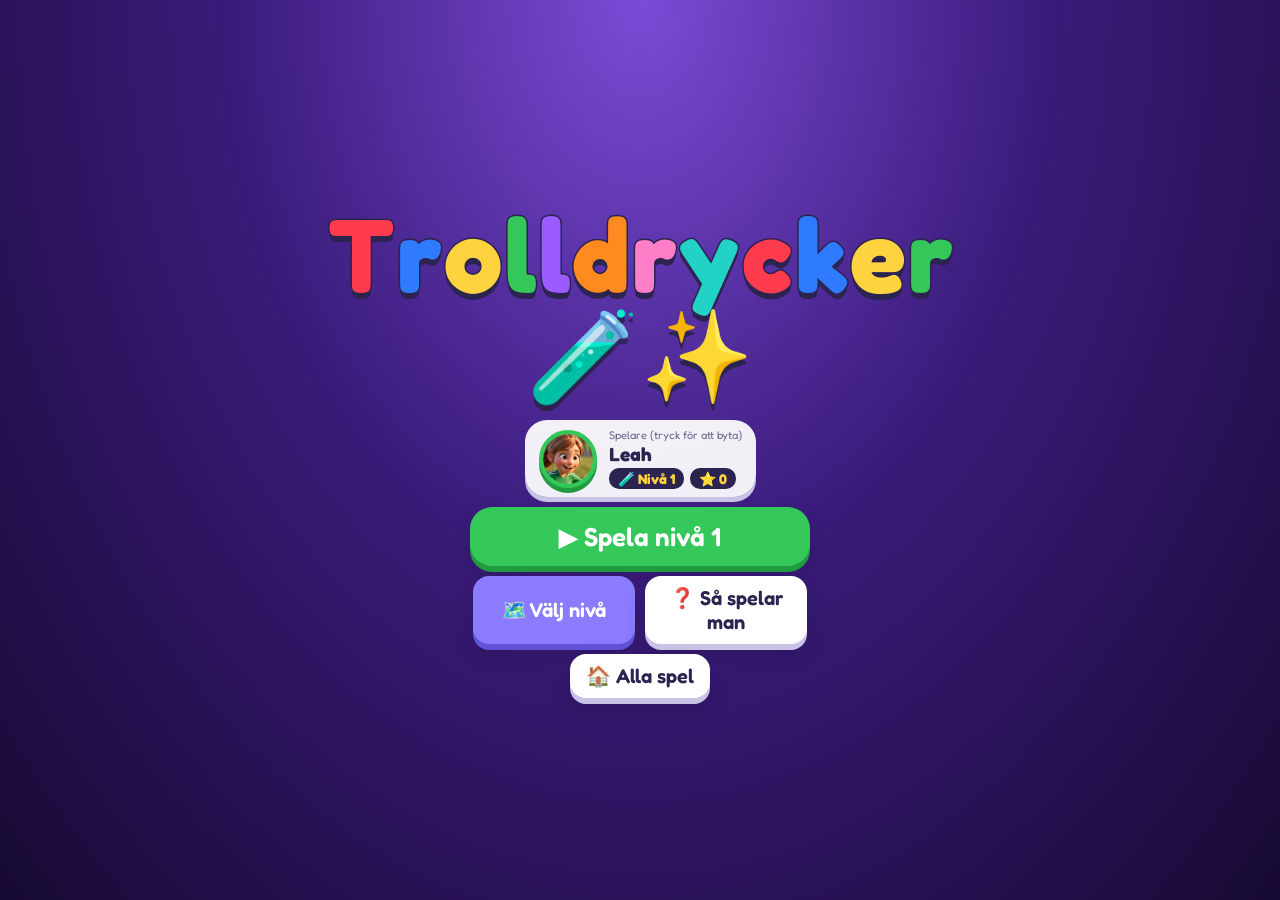
<file: sort.html>
<!doctype html>
<html lang="sv">
<head>
<meta charset="utf-8">
<meta name="viewport" content="width=device-width,initial-scale=1,maximum-scale=1,user-scalable=no,viewport-fit=cover">
<title>Bucinca Trolldrycker</title>
<link rel="manifest" href="manifest.webmanifest">
<link rel="apple-touch-icon" href="icons/apple-touch-icon.png">
<link rel="icon" href="icons/favicon.png">
<meta name="apple-mobile-web-app-capable" content="yes">
<meta name="mobile-web-app-capable" content="yes">
<meta name="apple-mobile-web-app-status-bar-style" content="black-translucent">
<meta name="apple-mobile-web-app-title" content="Bucinca">
<meta name="theme-color" content="#2A1458">
<link rel="stylesheet" href="shared/style.css">
<style>
body{background:radial-gradient(ellipse at 50% 0%,#7B4BD6 0%,#3A1B7A 45%,#170A33 100%)}
.hidden{display:none!important}
.me{display:flex;align-items:center;gap:12px;background:var(--card);border-radius:22px;padding:8px 14px;box-shadow:0 5px 0 #C9C3E8}
.me .av{width:58px}
.me b{font-size:19px}
.me small{display:block;color:var(--muted)}
.chip{display:inline-flex;align-items:center;gap:4px;background:#2B2350;color:#FFD23F;border-radius:10px;padding:2px 9px;font-weight:700;font-size:14px;white-space:nowrap}
@media (min-aspect-ratio:5/4) and (max-height:600px){
  #menu{flex-direction:row;gap:26px}
  #menu .logo .l1{font-size:42px}#menu .logo .l2{font-size:34px}
  #menu .menu .btn{padding:9px 18px}
}
#menu .menu{gap:10px}
.row2{display:flex;gap:10px;flex-wrap:wrap;justify-content:center}
.row2 .btn{min-width:0;flex:1}
.char .chip{font-size:12px;padding:1px 7px}
.wrap{width:min(96vw,760px);display:flex;flex-direction:column;gap:12px;margin-top:64px;padding-bottom:20px}
.lvls{display:grid;grid-template-columns:repeat(auto-fill,minmax(64px,1fr));gap:8px}
.lv{aspect-ratio:1;border-radius:18px;background:var(--card);box-shadow:0 4px 0 #C9C3E8;font-weight:700;font-size:20px;display:flex;flex-direction:column;align-items:center;justify-content:center;line-height:1.05}
.lv small{font-size:11px;color:var(--muted)}
.lv.next{background:#FFD23F;box-shadow:0 4px 0 #C99A00,0 0 0 3px #fff}
.lv.lock{opacity:.4}
.lv.boss{background:linear-gradient(135deg,#FFE0F4,#E6DBFF)}
/* spelet */
#game{padding:0;gap:0;justify-content:flex-start;background:transparent}
#cv{position:absolute;inset:0;width:100%;height:100%;display:block;touch-action:none}
.top{position:absolute;top:var(--safe-t);left:var(--safe-l);right:var(--safe-r);display:flex;align-items:center;gap:8px;z-index:3;pointer-events:none}
.top .ibtn{pointer-events:auto;flex:none}
.title{flex:1;text-align:center;color:#fff;font-weight:700;font-size:clamp(22px,6vmin,34px);text-shadow:0 3px 0 #0006;line-height:1.05}
.title small{display:block;font-size:.5em;opacity:.85}
.tools{position:absolute;left:0;right:0;bottom:calc(var(--safe-b) + 10px);display:flex;justify-content:center;gap:clamp(10px,3vw,22px);z-index:3}
.tool{width:clamp(58px,15vmin,76px);height:clamp(58px,15vmin,76px);border-radius:22px;background:#fffffff0;box-shadow:0 5px 0 #0007;font-size:clamp(26px,7vmin,34px);display:grid;place-items:center;position:relative}
.tool small{position:absolute;right:-6px;top:-6px;background:#FF3B4E;color:#fff;border-radius:10px;font-size:12px;font-weight:700;padding:1px 6px;line-height:16px}
.tool.dim{opacity:.35}
.tool small:empty{display:none}
.tool:active{transform:translateY(3px);box-shadow:0 2px 0 #0007}
.toast{position:absolute;left:50%;transform:translateX(-50%);top:calc(var(--safe-t) + 70px);background:#000b;color:#fff;font-weight:700;border-radius:14px;padding:6px 14px;z-index:4;pointer-events:none;white-space:nowrap;animation:fin .25s}
@keyframes fin{from{opacity:0;transform:translate(-50%,-6px)}}
</style>
</head>
<body>
<div id="bg"></div>

<section id="menu" class="screen on">
  <div class="logo" id="logo"></div>
  <div style="display:flex;flex-direction:column;align-items:center;gap:10px">
    <button class="me" id="meCard"></button>
    <div class="menu">
      <button class="btn green" id="toPlay">▶️ Spela</button>
      <div class="row2">
        <button class="btn purple small" id="toLevels">🗺️ Välj nivå</button>
        <button class="btn white small" id="toHelp">❓ Så spelar man</button>
      </div>
      <button class="btn white small" id="toHub">🏠 Alla spel</button>
    </div>
  </div>
</section>

<section id="meScr" class="screen scroll">
  <div class="topbar"><button class="ibtn" id="meBack">⬅️</button><span></span></div>
  <h2 style="margin-top:58px">Vem spelar?</h2>
  <p class="hint-txt">Alla har sina egna nivåer</p>
  <div class="chars" id="chars"></div>
</section>

<section id="levels" class="screen scroll">
  <div class="topbar"><button class="ibtn" data-back>⬅️</button><h2>Nivåer 🗺️</h2><span style="width:48px"></span></div>
  <div class="wrap"><div class="lvls" id="lvls"></div></div>
</section>

<section id="game" class="screen">
  <canvas id="cv"></canvas>
  <div class="top">
    <button class="ibtn" id="gBack">⬅️</button>
    <div class="title" id="title"></div>
    <button class="ibtn" id="gRestart">🔄</button>
  </div>
  <div class="tools">
    <button class="tool" id="tUndo">↩️<small id="nUndo"></small></button>
    <button class="tool" id="tHint">💡<small id="nHint"></small></button>
    <button class="tool" id="tAdd">🧪<small id="nAdd"></small></button>
  </div>
</section>

<div class="overlay" id="overlay"><div class="panel" id="panel"></div></div>
<div id="party"></div>
<canvas id="confetti"></canvas>

<script src="shared/core.js"></script>
<script src="sort/game.js"></script>
<script src="sort/app.js"></script>
</body>
</html>
</file>
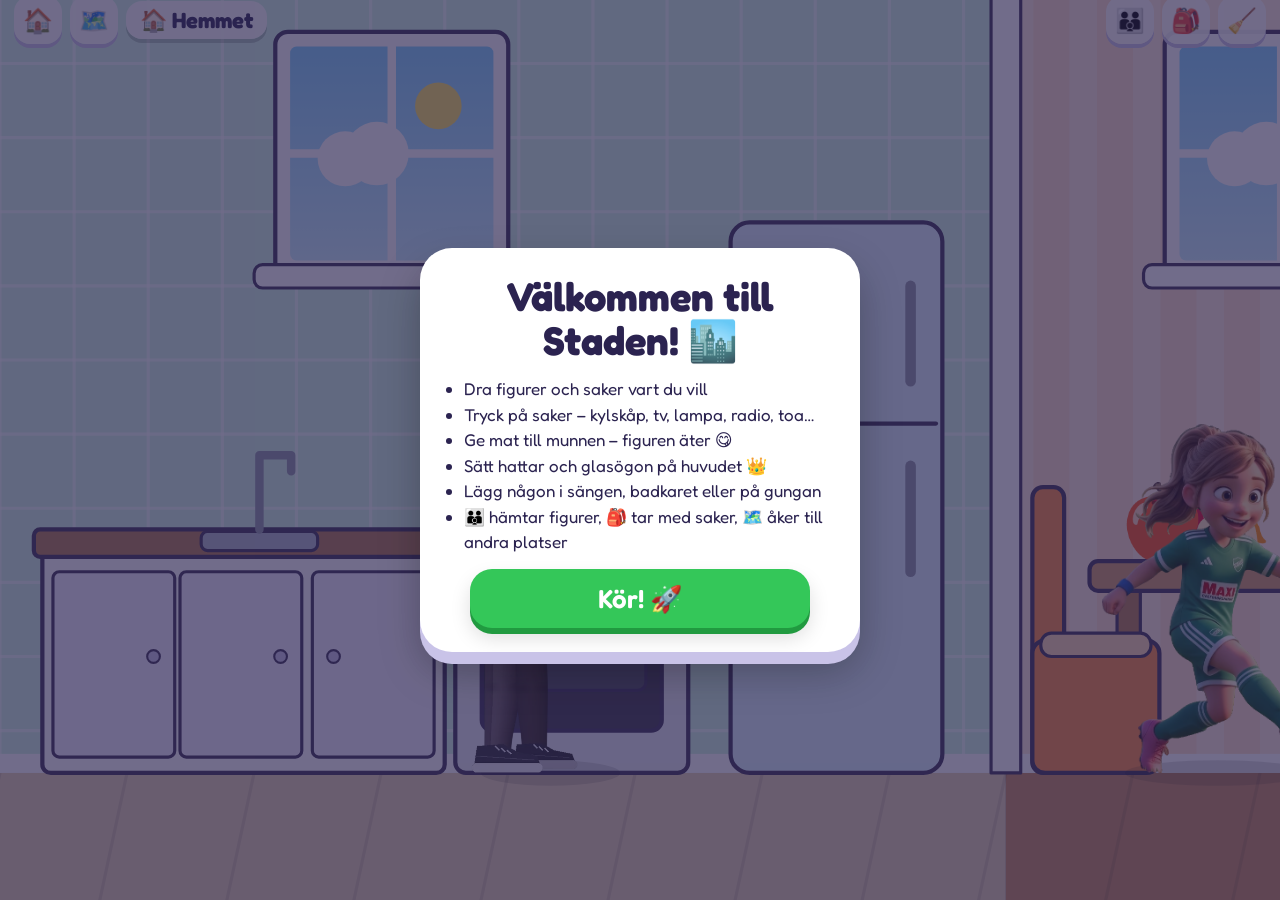
<file: stad.html>
<!doctype html>
<html lang="sv">
<head>
<meta charset="utf-8">
<meta name="viewport" content="width=device-width,initial-scale=1,maximum-scale=1,user-scalable=no,viewport-fit=cover">
<title>Bucinca Staden</title>
<link rel="manifest" href="manifest.webmanifest">
<link rel="apple-touch-icon" href="icons/apple-touch-icon.png">
<link rel="icon" href="icons/favicon.png">
<meta name="apple-mobile-web-app-capable" content="yes">
<meta name="mobile-web-app-capable" content="yes">
<meta name="apple-mobile-web-app-status-bar-style" content="black-translucent">
<meta name="apple-mobile-web-app-title" content="Bucinca">
<meta name="theme-color" content="#7FD1FF">
<link rel="stylesheet" href="shared/style.css">
<style>
body{background:#2B2350}
#cv{position:fixed;inset:0;width:100%;height:100%;display:block;touch-action:none}
#cv.fadein{animation:fade .4s}
.bar{position:fixed;top:var(--safe-t);left:var(--safe-l);right:var(--safe-r);display:flex;gap:8px;align-items:center;z-index:5;pointer-events:none}
.bar>*{pointer-events:auto}
.bar .sp{flex:1;pointer-events:none}
.place{background:#fffe;border-radius:16px;padding:6px 14px;font-weight:700;font-size:clamp(15px,4vmin,22px);box-shadow:0 4px 0 #0003;white-space:nowrap;overflow:hidden;text-overflow:ellipsis;min-width:0}
.ibtn{position:relative}
.ibtn .n{position:absolute;top:-6px;right:-6px;background:#FF4D6D;color:#fff;border-radius:10px;font-size:12px;font-weight:700;padding:1px 6px}
.ibtn.hot{transform:scale(1.25);box-shadow:0 0 0 4px #FFD23F}
#trash{position:fixed;left:50%;bottom:calc(var(--safe-b) + 6px);transform:translateX(-50%) scale(.6);width:76px;height:76px;border-radius:50%;background:#fffd;font-size:40px;
  display:grid;place-items:center;box-shadow:0 5px 0 #0003;z-index:6;opacity:0;pointer-events:none;transition:transform .15s,opacity .15s}
#trash.on{opacity:1;transform:translateX(-50%) scale(1)}
#trash.hot{background:#FF4D6D;transform:translateX(-50%) scale(1.2)}
.tray{position:fixed;left:var(--safe-l);right:var(--safe-r);bottom:var(--safe-b);background:#fffe;border-radius:24px;padding:10px;box-shadow:0 6px 0 #0003,0 10px 30px #0004;
  z-index:7;display:none;flex-direction:column;gap:6px;animation:slideUp .25s}
.tray.on{display:flex}
@keyframes slideUp{from{transform:translateY(40px);opacity:0}}
.tray h4{margin:0 6px;font-size:16px;color:var(--muted)}
.tray .row{display:flex;gap:10px;overflow-x:auto;padding:4px 2px 6px;background:none;box-shadow:none;border-radius:0;align-items:center;scrollbar-width:none}
.tray .row::-webkit-scrollbar{display:none}
.fig{background:none;padding:0;flex:none;position:relative;touch-action:none}
.fig .av{width:clamp(54px,14vmin,72px);border-width:3px}
.fig small{position:absolute;bottom:-2px;right:-4px;font-size:18px}
.fig.here .av{opacity:.55}
.bi{font-size:44px;background:#F4F1FF;border-radius:16px;width:64px;height:64px;flex:none;touch-action:none}
.note{color:var(--muted);font-size:15px;margin:0 6px}
#map{position:fixed;inset:0;background:#2B2350cc;z-index:20;display:none;align-items:center;justify-content:center;padding:20px}
#map.on{display:flex;animation:fade .2s}
.mapcard{background:linear-gradient(160deg,#9BE38A,#7FD1FF);border-radius:30px;padding:18px;width:min(96vw,900px);max-height:92dvh;overflow:auto;box-shadow:0 10px 0 #0003}
.mapcard h2{color:#fff;-webkit-text-stroke:2px var(--ink);paint-order:stroke fill;margin-bottom:10px}
.places{display:grid;grid-template-columns:repeat(auto-fill,minmax(150px,1fr));gap:12px}
.place2,.places .place{display:flex;flex-direction:column;align-items:center;gap:4px;background:#fffe;border-radius:22px;padding:12px 8px;box-shadow:0 5px 0 #0002;font-size:18px}
.places .place .pi{font-size:52px;animation:hop 1.6s ease-in-out infinite}
.places .place.cur{box-shadow:0 5px 0 #219A40,0 0 0 4px #34C759}
.places .place .who{display:flex;flex-wrap:wrap;justify-content:center;gap:2px;min-height:30px}
.places .place .who .av{width:28px;border-width:2px;box-shadow:none}
#help{position:fixed;inset:0;background:#2B2350aa;z-index:30;display:none;align-items:center;justify-content:center;padding:20px}
#help.on{display:flex}
#help .panel ul{margin:0;padding-left:20px;font-size:17px;line-height:1.5;text-align:left}
</style>
</head>
<body>
<canvas id="cv"></canvas>
<div class="bar">
  <button class="ibtn" id="bHome">🏠</button>
  <button class="ibtn" id="bMap">🗺️</button>
  <div class="place" id="place"></div>
  <span class="sp"></span>
  <button class="ibtn" id="bFigs">👪</button>
  <button class="ibtn" id="bBag">🎒<span class="n" id="bagN"></span></button>
  <button class="ibtn" id="bReset">🧹</button>
</div>
<div id="trash">🗑️</div>
<div class="tray" id="trayFigs"><h4>Dra in en figur hit</h4><div class="row" id="figs"></div></div>
<div class="tray" id="trayBag"><h4>Väskan 🎒 – dra ut saker</h4><div class="row" id="bagItems"></div></div>
<div id="map"><div class="mapcard"><div style="display:flex;justify-content:space-between;align-items:center"><h2>Vart vill du åka? 🗺️</h2><button class="ibtn" id="mapClose">✖️</button></div>
  <div class="places" id="mapBox"></div></div></div>
<div id="help"><div class="panel"><h3>Välkommen till Staden! 🏙️</h3>
  <ul><li>Dra figurer och saker vart du vill</li><li>Tryck på saker – kylskåp, tv, lampa, radio, toa…</li>
  <li>Ge mat till munnen – figuren äter 😋</li><li>Sätt hattar och glasögon på huvudet 👑</li>
  <li>Lägg någon i sängen, badkaret eller på gungan</li><li>👪 hämtar figurer, 🎒 tar med saker, 🗺️ åker till andra platser</li></ul>
  <button class="btn green" id="helpOk">Kör! 🚀</button></div></div>
<div class="overlay" id="overlay"><div class="panel" id="panel"></div></div>
<div id="party"></div>
<canvas id="confetti"></canvas>
<script src="shared/core.js"></script>
<script src="stad/scenes.js"></script>
<script src="stad/app.js"></script>
</body>
</html>
</file>
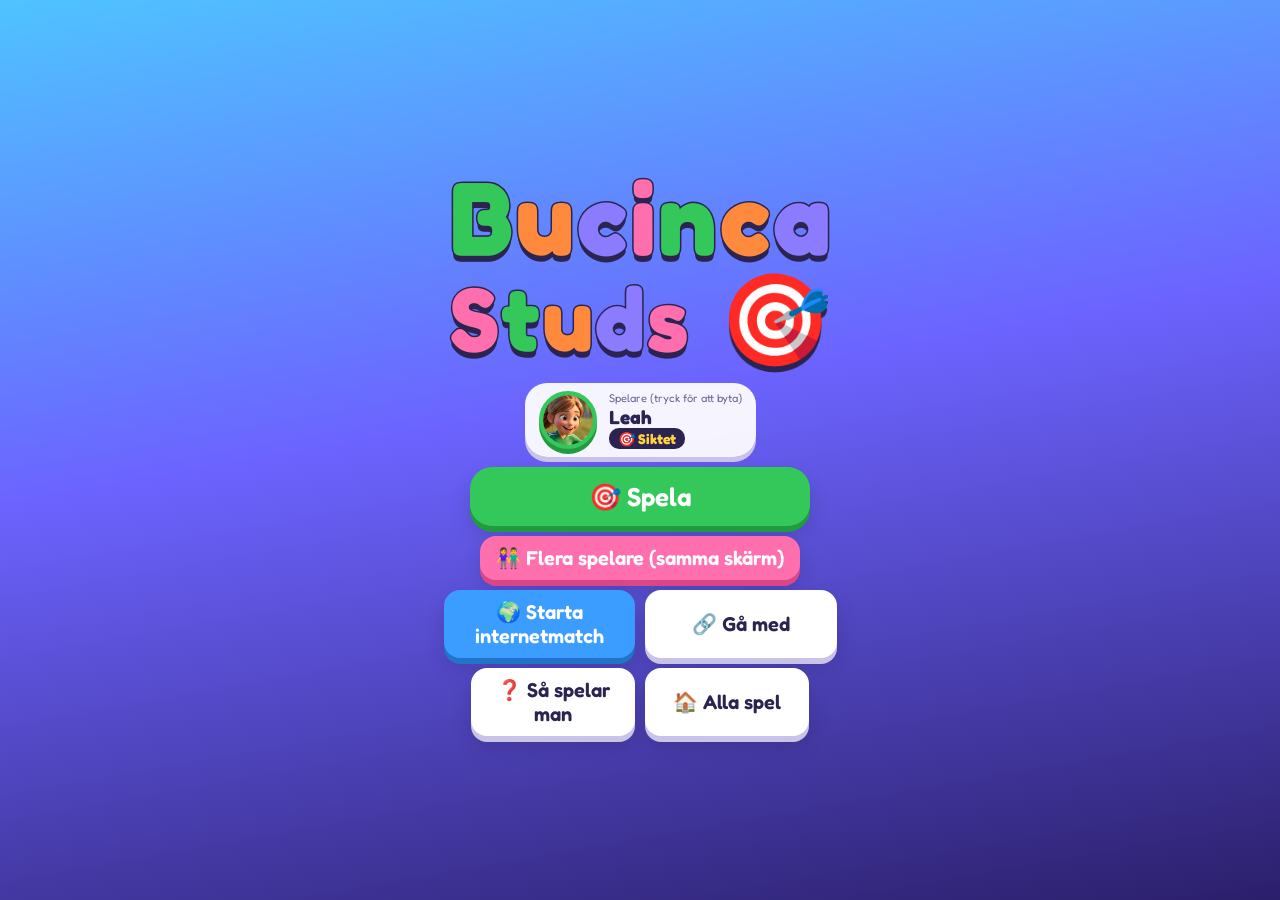
<file: studs.html>
<!doctype html>
<html lang="sv">
<head>
<meta charset="utf-8">
<meta name="viewport" content="width=device-width,initial-scale=1,maximum-scale=1,user-scalable=no,viewport-fit=cover">
<title>Bucinca Studs</title>
<link rel="manifest" href="manifest.webmanifest">
<link rel="apple-touch-icon" href="icons/apple-touch-icon.png">
<link rel="icon" href="icons/favicon.png">
<meta name="apple-mobile-web-app-capable" content="yes">
<meta name="mobile-web-app-capable" content="yes">
<meta name="apple-mobile-web-app-status-bar-style" content="black-translucent">
<meta name="apple-mobile-web-app-title" content="Bucinca">
<meta name="theme-color" content="#1B2A6B">
<link rel="stylesheet" href="shared/style.css">
<style>
body{background:linear-gradient(170deg,#4FC3FF 0%,#6C63FF 45%,#2B1F6B 100%)}
.hidden{display:none!important}
.me{display:flex;align-items:center;gap:12px;background:var(--card);border-radius:22px;padding:8px 14px;box-shadow:0 5px 0 #C9C3E8}
.me .av{width:58px}
.me b{font-size:19px}
.me small{display:block;color:var(--muted)}
.pw{display:inline-flex;align-items:center;gap:4px;background:#2B2350;color:#FFD23F;border-radius:10px;padding:2px 9px;font-weight:700;font-size:14px;white-space:nowrap}
@media (min-aspect-ratio:5/4) and (max-height:600px){
  #menu{flex-direction:row;gap:26px}
  #menu .logo .l1{font-size:42px}#menu .logo .l2{font-size:34px}
  #menu .menu .btn{padding:9px 18px}
}
#menu .menu{gap:10px}
.row2{display:flex;gap:10px;flex-wrap:wrap;justify-content:center}
.row2 .btn{min-width:0;flex:1}
.char .pw{font-size:12px;padding:1px 7px}

.wrap{width:min(96vw,1000px);display:flex;flex-direction:column;gap:12px;margin-top:64px;padding-bottom:20px}
.card{background:var(--card);border-radius:22px;padding:12px 14px;box-shadow:0 5px 0 #C9C3E8;display:flex;flex-direction:column;gap:8px}
.card h4{margin:0;font-size:18px}
.note{color:var(--muted);font-size:15px;margin:0;line-height:1.35}

/* banor */
.lvls{display:grid;grid-template-columns:repeat(auto-fill,minmax(min(46%,190px),1fr));gap:10px}
.lv{background:var(--card);border-radius:20px;padding:10px 8px;box-shadow:0 5px 0 #C9C3E8;display:flex;flex-direction:column;align-items:center;gap:2px;position:relative}
.lv .ic{font-size:38px;line-height:1.1}
.lv b{font-size:16px}
.lv small{color:var(--muted);font-size:13px}
.lv.done{box-shadow:0 5px 0 #219A40,0 0 0 3px #34C759}
.lv.lock{opacity:.5;filter:grayscale(.8)}
.lv .no{position:absolute;top:6px;left:10px;font-weight:700;color:var(--muted);font-size:14px}
.lv .st{position:absolute;top:4px;right:8px;font-size:18px}
.lv:active{transform:scale(.97)}

/* flera spelare */
.sel{display:flex;gap:8px;flex-wrap:wrap;justify-content:center;min-height:62px;align-items:center}
.sel .av{width:56px}
.sel .slot{width:56px;height:56px;border-radius:50%;border:3px dashed #fff8;display:flex;align-items:center;justify-content:center;color:#fff;font-weight:700}
.char.taken{opacity:.45}
.char .num{position:absolute;top:4px;right:6px;background:#FFD23F;border-radius:50%;width:26px;height:26px;font-weight:700;display:flex;align-items:center;justify-content:center;font-size:15px;box-shadow:0 2px 0 #C99600}
.char{position:relative}

/* lobby */
.plist{display:flex;flex-direction:column;gap:8px}
.pl{display:flex;align-items:center;gap:10px;background:#F6F4FF;border-radius:16px;padding:6px 10px;font-weight:600}
.pl .av{width:42px;border-width:3px}
.pl span{flex:1;min-width:0;overflow:hidden;text-overflow:ellipsis;white-space:nowrap}
.pl.mine{box-shadow:0 0 0 3px #FFD23F}
.joininfo{display:flex;gap:12px;align-items:center}
.qr{background:#fff;border-radius:14px;padding:6px;flex:none;line-height:0}
.qr svg{width:min(34vw,150px);height:auto}
.url{font-weight:700;font-size:clamp(17px,4.2vmin,24px);white-space:nowrap}
.ipbox{display:flex;gap:8px}
.ipbox input{flex:1;min-width:0;font:inherit;font-size:20px;font-weight:600;border:3px solid #E4E0F7;border-radius:14px;padding:8px 12px;color:var(--ink);-webkit-user-select:text;user-select:text}
.found{display:flex;flex-direction:column;gap:10px}
.found .btn{min-width:0;width:100%}
.spin{display:inline-block;animation:spin2 1s linear infinite}
@keyframes spin2{to{transform:rotate(360deg)}}
.gar{display:grid;grid-template-columns:1fr;gap:12px}
@media (min-aspect-ratio:5/4){.gar{grid-template-columns:1.15fr 1fr;align-items:start}}
.lvpick{display:flex;align-items:center;gap:8px;justify-content:space-between;background:#F6F4FF;border-radius:16px;padding:6px}
.lvpick b{font-size:18px;text-align:center;flex:1}
.lvpick .ibtn{width:44px;height:44px}

/* spelet */
#game{padding:0;gap:0;background:#141A3D;justify-content:flex-start}
#cv{position:absolute;inset:0;width:100%;height:100%;display:block;touch-action:none}
.hud{position:absolute;top:var(--safe-t);left:var(--safe-l);right:var(--safe-r);display:flex;align-items:center;gap:8px;z-index:3;pointer-events:none}
.hud .ibtn{pointer-events:auto;flex:none}
.plrs{flex:1;display:flex;gap:6px;overflow-x:auto;scrollbar-width:none;min-width:0}
.plrs::-webkit-scrollbar{display:none}
.pc{display:flex;align-items:center;gap:6px;background:#ffffffdd;border-radius:16px;padding:3px 10px 3px 3px;flex:none;transition:transform .2s;box-shadow:0 3px 0 #0003}
.pc .av{width:40px;border-width:3px}
.pc .t{display:flex;flex-direction:column;line-height:1.1}
.pc b{font-size:15px;white-space:nowrap}
.pc small{font-size:13px;color:#555;white-space:nowrap}
.pc.on{background:#FFD23F;transform:scale(1.06);box-shadow:0 3px 0 #C99600}
.pc.out{opacity:.5}
.ctl{position:absolute;left:var(--safe-l);right:var(--safe-r);bottom:var(--safe-b);display:flex;align-items:center;justify-content:center;gap:10px;z-index:3;pointer-events:none}
.ctl>*{pointer-events:auto}
#aL{order:0}#fire{order:1}#aR{order:2}#ff{order:3}
.ctl .btn{min-width:0;padding:10px 26px}
.ctl .ibtn{width:54px;height:54px;font-size:22px}
.info{position:absolute;z-index:3;pointer-events:none;display:flex;flex-direction:column;gap:6px;align-items:flex-end}
.chip{background:#ffffffdd;border-radius:14px;padding:4px 10px;font-weight:700;font-size:15px;box-shadow:0 3px 0 #0003;white-space:nowrap}
.chip.mult{background:#FF8A1F;color:#fff}
.chip.mult.x10{background:linear-gradient(90deg,#FF4D6D,#FFD23F,#34C759,#3B9DFF,#B45CFF)}
.waitmsg{position:absolute;left:0;right:0;text-align:center;z-index:3;pointer-events:none;color:#fff;font-weight:700;font-size:clamp(16px,4vmin,22px);text-shadow:0 2px 0 #0008}
/* liggande: spelarna till vänster, knapparna till höger */
#game.land .hud{flex-direction:column;align-items:flex-start;bottom:var(--safe-b);right:auto;width:var(--lw)}
#game.land .plrs{flex-direction:column;overflow-y:auto;overflow-x:hidden;width:100%}
#game.land .pc{width:100%}
#game.land .ctl{left:auto;width:var(--rw);top:0;flex-direction:column}
#game.land .ctl .arow{display:flex;gap:10px}
.ctl .arow{display:contents}
#game.land .ctl .arow{display:flex}
.bigtxt{position:absolute;left:0;right:0;top:36%;text-align:center;font-weight:700;color:#fff;-webkit-text-stroke:4px var(--ink);paint-order:stroke fill;
  text-shadow:0 6px 0 var(--ink);pointer-events:none;z-index:4;font-size:clamp(36px,11vmin,92px);line-height:1.05}
.bigtxt small{display:block;font-size:.45em;-webkit-text-stroke:3px var(--ink)}
.bigtxt.pop{animation:pop2 .5s cubic-bezier(.2,1.8,.4,1)}
@keyframes pop2{from{transform:scale(.2);opacity:0}}
.rank{display:flex;flex-direction:column;gap:6px;width:100%}
.rank .r{display:flex;align-items:center;gap:8px;background:#F6F4FF;border-radius:14px;padding:5px 10px;font-weight:600}
.rank .r .av{width:38px;border-width:3px}
.rank .r span{flex:1;text-align:left}
.rank .r.w{background:#FFF3C4;box-shadow:0 0 0 3px #FFD23F}
.pows{display:grid;grid-template-columns:1fr 1fr;gap:6px;text-align:left;font-size:14px}
</style>
</head>
<body>
<div id="bg"></div>

<section id="menu" class="screen on">
  <div class="logo" id="logo"></div>
  <div style="display:flex;flex-direction:column;align-items:center;gap:10px">
    <button class="me" id="meCard"></button>
    <div class="menu">
      <button class="btn green" id="toSolo">🎯 Spela</button>
      <button class="btn pink small" id="toLocal">👫 Flera spelare (samma skärm)</button>
      <div class="row2">
        <button class="btn small hidden" id="toHost">📡 Starta nätverksmatch</button>
        <button class="btn blue small" id="toOnline">🌍 Starta internetmatch</button>
        <button class="btn white small" id="toJoin">🔗 Gå med</button>
      </div>
      <div class="row2">
        <button class="btn white small" id="toHelp">❓ Så spelar man</button>
        <button class="btn white small" id="toHub">🏠 Alla spel</button>
      </div>
    </div>
  </div>
</section>

<section id="meScr" class="screen scroll">
  <div class="topbar"><button class="ibtn" id="meBack">⬅️</button><span></span></div>
  <h2 style="margin-top:58px" id="meTitle">Vem spelar?</h2>
  <p class="hint-txt">Varje figur har en egen superkraft på de gröna pinnarna</p>
  <div class="chars" id="chars"></div>
</section>

<section id="levels" class="screen scroll">
  <div class="topbar"><button class="ibtn" id="lvBack">⬅️</button><h2 id="lvTitle">Välj bana</h2><span style="width:48px"></span></div>
  <div class="wrap" id="lvBox"></div>
</section>

<section id="local" class="screen scroll">
  <div class="topbar"><button class="ibtn" data-back>⬅️</button><span></span></div>
  <h2 style="margin-top:58px">Vilka spelar? 👫</h2>
  <p class="hint-txt">Tryck på 2–4 figurer i den ordning ni ska skjuta</p>
  <div class="sel" id="locSel"></div>
  <div class="chars" id="locChars"></div>
  <button class="btn green" id="locGo" disabled>Välj bana ➡️</button>
</section>

<section id="join" class="screen scroll">
  <div class="topbar"><button class="ibtn" data-back>⬅️</button><h2>Gå med 🔗</h2><span style="width:48px"></span></div>
  <div class="wrap" id="joinBox" style="max-width:560px"></div>
</section>

<section id="lobby" class="screen scroll">
  <div class="topbar"><button class="ibtn" id="lobbyBack">⬅️</button><h2>Studsmatch 🎯</h2><span style="width:48px"></span></div>
  <div class="wrap" id="lobbyBox"></div>
</section>

<section id="game" class="screen">
  <canvas id="cv"></canvas>
  <div class="hud"><button class="ibtn" id="gBack">⬅️</button><div class="plrs" id="plrs"></div></div>
  <div class="info" id="info"></div>
  <div class="waitmsg hidden" id="waitmsg"></div>
  <div class="ctl" id="ctl">
    <div class="arow"><button class="ibtn" id="aL">◀</button><button class="ibtn" id="aR">▶</button></div>
    <button class="btn green" id="fire">🎯 Skjut!</button>
    <button class="ibtn hidden" id="ff">⏩</button>
  </div>
  <div class="bigtxt hidden" id="big"></div>
</section>

<div class="overlay" id="overlay"><div class="panel" id="panel"></div></div>
<div id="party"></div>
<canvas id="confetti"></canvas>

<script src="shared/core.js"></script>
<script src="shared/net.js"></script>
<script src="boll/qrcode.js"></script>
<script src="studs/sim.js"></script>
<script src="studs/app.js"></script>
</body>
</html>
</file>
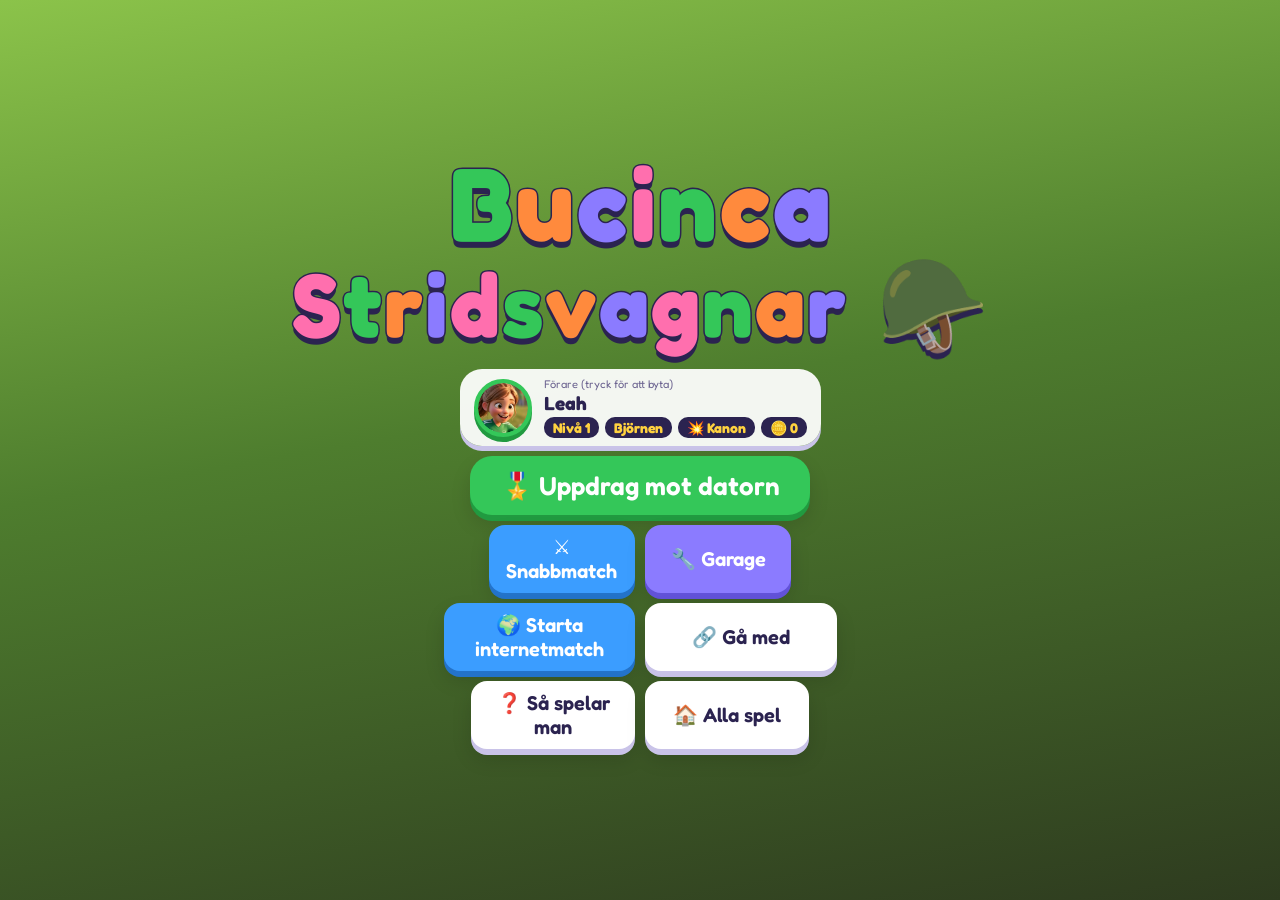
<file: tank.html>
<!doctype html>
<html lang="sv">
<head>
<meta charset="utf-8">
<meta name="viewport" content="width=device-width,initial-scale=1,maximum-scale=1,user-scalable=no,viewport-fit=cover">
<title>Bucinca Stridsvagnar</title>
<link rel="manifest" href="manifest.webmanifest">
<link rel="apple-touch-icon" href="icons/apple-touch-icon.png">
<link rel="icon" href="icons/favicon.png">
<meta name="apple-mobile-web-app-capable" content="yes">
<meta name="mobile-web-app-capable" content="yes">
<meta name="apple-mobile-web-app-status-bar-style" content="black-translucent">
<meta name="apple-mobile-web-app-title" content="Bucinca">
<meta name="theme-color" content="#3E5A2A">
<link rel="stylesheet" href="shared/style.css">
<style>
body{background:linear-gradient(170deg,#8BC34A 0%,#4E7D2E 45%,#2E3B1F 100%)}
.hidden{display:none!important}
.me{display:flex;align-items:center;gap:12px;background:var(--card);border-radius:22px;padding:8px 14px;box-shadow:0 5px 0 #C9C3E8}
.me .av{width:58px}
.me b{font-size:19px}
.me small{display:block;color:var(--muted)}
.chip{display:inline-flex;align-items:center;gap:4px;background:#2B2350;color:#FFD23F;border-radius:10px;padding:2px 9px;font-weight:700;font-size:14px;white-space:nowrap}
@media (min-aspect-ratio:5/4) and (max-height:600px){
  #menu{flex-direction:row;gap:26px}
  #menu .logo .l1{font-size:42px}#menu .logo .l2{font-size:34px}
  #menu .menu .btn{padding:9px 18px}
}
#menu .menu{gap:10px}
.row2{display:flex;gap:10px;flex-wrap:wrap;justify-content:center}
.row2 .btn{min-width:0;flex:1}
.wrap{width:min(96vw,1000px);display:flex;flex-direction:column;gap:12px;margin-top:64px;padding-bottom:20px}
.card{background:var(--card);border-radius:22px;padding:12px 14px;box-shadow:0 5px 0 #C9C3E8;display:flex;flex-direction:column;gap:8px}
.card h4{margin:0;font-size:18px}
.note{color:var(--muted);font-size:15px;margin:0;line-height:1.35}
.av.mini{width:64px;flex:none}
.xpbar{position:relative;height:20px;border-radius:10px;background:#E4E0F7;overflow:hidden;margin-top:4px}
.xpbar i{position:absolute;inset:0 auto 0 0;background:linear-gradient(90deg,#8BC34A,#34C759)}
.xpbar span{position:relative;display:block;text-align:center;font-weight:700;font-size:13px;line-height:20px}

/* garage */
.models{display:grid;grid-template-columns:repeat(auto-fill,minmax(min(46%,200px),1fr));gap:8px}
.mdl{background:#F6F4FF;border-radius:16px;padding:8px;display:flex;flex-direction:column;align-items:center;gap:2px;text-align:center;position:relative}
.mdl canvas{width:100%;max-width:150px;aspect-ratio:1.3}
.mdl b{font-size:16px}
.mdl small{color:var(--muted);font-size:12px;line-height:1.2}
.mdl.on{box-shadow:0 0 0 3px #34C759;background:#EFFFF2}
.mdl.lock{opacity:.5;filter:grayscale(.8)}
.mdl .lk{position:absolute;top:6px;right:8px;font-size:13px;font-weight:700;background:#2B2350;color:#fff;border-radius:8px;padding:1px 7px}
.mst{display:flex;gap:4px;flex-wrap:wrap;justify-content:center;font-size:11px;font-weight:600}
.mst span{background:#fff;border-radius:6px;padding:0 5px}
.upl{display:flex;flex-direction:column;gap:8px}
.upr{display:flex;align-items:center;gap:10px;background:#F6F4FF;border-radius:16px;padding:8px 10px}
.upr .ic{font-size:26px;width:34px;text-align:center}
.upr .grow{flex:1;min-width:0}
.upr small{display:block;color:var(--muted);font-size:12px}
.upr .pips{color:#4E7D2E;letter-spacing:1px;font-size:14px}
.upr .btn{min-width:0;width:48px;padding:6px 0;font-size:22px;flex:none}
.upr.wpn{cursor:pointer}
.upr.wpn.on{box-shadow:0 0 0 3px #34C759;background:#EFFFF2}
.upr.wpn.lock{opacity:.5;filter:grayscale(.8)}
.upr .btn.wb{width:auto;padding:6px 10px;font-size:14px}
.gar{display:flex;flex-direction:column;gap:12px}
@media (min-aspect-ratio:5/4){.gar{display:grid;grid-template-columns:1fr 1fr;gap:12px;align-items:start}}

/* uppdrag */
.ladder{display:flex;flex-direction:column;gap:8px}
.rung{display:flex;align-items:center;gap:10px;background:var(--card);border-radius:18px;padding:8px 12px;box-shadow:0 4px 0 #C9C3E8}
.rung .no{font-weight:700;font-size:18px;width:30px;text-align:center;color:var(--muted)}
.rung .grow{flex:1;min-width:0}
.rung small{display:block;color:var(--muted);font-size:13px}
.rung .avs{display:flex}
.rung .avs .av{width:34px;border-width:2px;margin-left:-8px}
.rung.done{opacity:.6}
.rung.next{box-shadow:0 4px 0 #219A40,0 0 0 3px #34C759}
.rung.locked{filter:grayscale(.7);opacity:.55}
.rung.boss{background:linear-gradient(90deg,#FFE0D6,#fff)}
.rung .btn{min-width:0;padding:8px 14px;font-size:15px;border-radius:14px}
.opts{display:flex;flex-direction:column;gap:10px}
.opt{display:flex;align-items:center;gap:8px;flex-wrap:wrap}
.opt b{min-width:110px}
.seg{display:flex;gap:6px;flex-wrap:wrap}
.seg button{padding:6px 12px;border-radius:12px;background:#F0EDFF;font-weight:700;font-size:15px}
.seg button.on{background:#2B2350;color:#fff}

/* lobby */
.plist{display:flex;flex-direction:column;gap:8px}
.pl{display:flex;align-items:center;gap:10px;background:#F6F4FF;border-radius:16px;padding:6px 10px;font-weight:600}
.pl .av{width:42px;border-width:3px}
.pl span{flex:1;min-width:0;overflow:hidden;text-overflow:ellipsis;white-space:nowrap}
.pl.mine{box-shadow:0 0 0 3px #FFD23F}
.joininfo{display:flex;gap:12px;align-items:center}
.qr{background:#fff;border-radius:14px;padding:6px;flex:none;line-height:0}
.qr svg{width:min(34vw,150px);height:auto}
.url{font-weight:700;font-size:clamp(17px,4.2vmin,24px);white-space:nowrap}
.ipbox{display:flex;gap:8px}
.ipbox input{flex:1;min-width:0;font:inherit;font-size:20px;font-weight:600;border:3px solid #E4E0F7;border-radius:14px;padding:8px 12px;color:var(--ink);-webkit-user-select:text;user-select:text}
.found{display:flex;flex-direction:column;gap:10px}
.found .btn{min-width:0;width:100%}
.spin{display:inline-block;animation:spin2 1s linear infinite}
@keyframes spin2{to{transform:rotate(360deg)}}

/* spelet */
#game{padding:0;gap:0;background:#2E3B1F;justify-content:flex-start}
#cv{position:absolute;inset:0;width:100%;height:100%;display:block;touch-action:none}
.hud{position:absolute;top:var(--safe-t);left:var(--safe-l);right:var(--safe-r);display:flex;align-items:flex-start;gap:8px;z-index:3;pointer-events:none}
.hud .ibtn{pointer-events:auto;flex:none;width:42px;height:42px;font-size:20px}
.mebox{display:flex;align-items:center;gap:6px;background:#0007;border-radius:16px;padding:4px 10px 4px 4px;color:#fff;min-width:0}
.mebox .av{width:38px;border-width:3px}
.mebox .bar{width:clamp(80px,22vw,180px);height:14px;border-radius:7px;background:#0008;border:2px solid #fff;overflow:hidden;position:relative}
.mebox .bar i{position:absolute;inset:0 auto 0 0;background:linear-gradient(90deg,#FF4D6D,#FFD23F 45%,#34C759)}
.mebox b{font-size:14px;white-space:nowrap}
.score{margin-left:auto;background:#0007;color:#fff;border-radius:14px;padding:4px 10px;font-weight:700;font-size:14px;text-align:right;line-height:1.3}
.score .r{display:flex;align-items:center;gap:5px;justify-content:flex-end;white-space:nowrap}
.score .r .av{width:20px;border-width:2px}
.score .r.mine{color:#FFD23F}
.clock{background:#fffe;border-radius:14px;padding:3px 10px;font-weight:700;font-size:clamp(15px,4vmin,22px);text-align:center;box-shadow:0 3px 0 #0004;line-height:1.1}
.clock small{display:block;font-size:.55em;color:var(--muted)}
.feed{position:absolute;left:50%;transform:translateX(-50%);top:calc(var(--safe-t) + 54px);z-index:3;display:flex;flex-direction:column;gap:4px;align-items:center;pointer-events:none}
.feed div{background:#000a;color:#fff;border-radius:10px;padding:2px 10px;font-weight:600;font-size:14px;animation:fin .3s;white-space:nowrap}
@keyframes fin{from{opacity:0;transform:translateY(-6px)}}
.spb{position:absolute;z-index:4;width:clamp(62px,15vmin,86px);height:clamp(62px,15vmin,86px);border-radius:50%;font-size:clamp(28px,7vmin,40px);display:grid;place-items:center;
  background:conic-gradient(#FFD23F var(--p,100%),#ffffff55 0);box-shadow:0 4px 0 #0006;touch-action:none}
.spb span{width:82%;height:82%;border-radius:50%;background:#fff;display:grid;place-items:center}
.spb.ready span{background:radial-gradient(#FFF6C4,#FFD23F)}
.spb small{position:absolute;bottom:-18px;left:-20px;right:-20px;text-align:center;font-size:12px;font-weight:700;color:#fff;text-shadow:0 1px 0 #000}
.bigtxt{position:absolute;left:0;right:0;top:32%;text-align:center;font-weight:700;color:#fff;-webkit-text-stroke:4px var(--ink);paint-order:stroke fill;
  text-shadow:0 6px 0 var(--ink);pointer-events:none;z-index:5;font-size:clamp(36px,11vmin,92px);line-height:1.05}
.bigtxt small{display:block;font-size:.4em;-webkit-text-stroke:3px var(--ink)}
.bigtxt.pop{animation:pop2 .45s cubic-bezier(.2,1.8,.4,1)}
@keyframes pop2{from{transform:scale(.2);opacity:0}}
.hint{position:absolute;left:0;right:0;bottom:calc(var(--safe-b) + 6px);text-align:center;color:#fff;font-weight:600;font-size:14px;text-shadow:0 1px 0 #000;pointer-events:none;z-index:3;opacity:.85}
.rank{display:flex;flex-direction:column;gap:5px;width:100%}
.rank .r{display:flex;align-items:center;gap:8px;background:#F6F4FF;border-radius:12px;padding:4px 10px;font-weight:600;font-size:15px}
.rank .r .av{width:32px;border-width:2px}
.rank .r span{flex:1;text-align:left;overflow:hidden;text-overflow:ellipsis;white-space:nowrap}
.rank .r.w{background:#FFF3C4;box-shadow:0 0 0 3px #FFD23F}
.rank .r.mine{box-shadow:0 0 0 3px #34C759}
.xpl{display:flex;align-items:center;gap:8px;background:#F6F4FF;border-radius:14px;padding:6px 10px;text-align:left;width:100%}
.xpl .av{width:42px;border-width:3px;flex:none}
.lvup{background:#FFD23F;border-radius:8px;padding:1px 7px;font-weight:700;font-size:13px}
</style>
</head>
<body>
<div id="bg"></div>

<section id="menu" class="screen on">
  <div class="logo" id="logo"></div>
  <div style="display:flex;flex-direction:column;align-items:center;gap:10px">
    <button class="me" id="meCard"></button>
    <div class="menu">
      <button class="btn green" id="toMis">🎖️ Uppdrag mot datorn</button>
      <div class="row2">
        <button class="btn blue small" id="toQuick">⚔️ Snabbmatch</button>
        <button class="btn purple small" id="toGar">🔧 Garage</button>
      </div>
      <div class="row2">
        <button class="btn small hidden" id="toHost">📡 Starta nätverksmatch</button>
        <button class="btn blue small" id="toOnline">🌍 Starta internetmatch</button>
        <button class="btn white small" id="toJoin">🔗 Gå med</button>
      </div>
      <div class="row2">
        <button class="btn white small" id="toHelp">❓ Så spelar man</button>
        <button class="btn white small" id="toHub">🏠 Alla spel</button>
      </div>
    </div>
  </div>
</section>

<section id="meScr" class="screen scroll">
  <div class="topbar"><button class="ibtn" id="meBack">⬅️</button><span></span></div>
  <h2 style="margin-top:58px" id="meTitle">Vem kör?</h2>
  <p class="hint-txt">Varje figur har sin egen vagn, nivå och uppgraderingar</p>
  <div class="chars" id="chars"></div>
</section>

<section id="garage" class="screen scroll">
  <div class="topbar"><button class="ibtn" data-back>⬅️</button><h2>Garage 🔧</h2><span style="width:48px"></span></div>
  <div class="wrap" id="garBox"></div>
</section>

<section id="missions" class="screen scroll">
  <div class="topbar"><button class="ibtn" data-back>⬅️</button><h2>Uppdrag 🎖️</h2><span style="width:48px"></span></div>
  <div class="wrap" id="misBox" style="max-width:640px"></div>
</section>

<section id="quick" class="screen scroll">
  <div class="topbar"><button class="ibtn" data-back>⬅️</button><h2>Snabbmatch ⚔️</h2><span style="width:48px"></span></div>
  <div class="wrap" id="qBox" style="max-width:640px"></div>
</section>

<section id="join" class="screen scroll">
  <div class="topbar"><button class="ibtn" data-back>⬅️</button><h2>Gå med 🔗</h2><span style="width:48px"></span></div>
  <div class="wrap" id="joinBox" style="max-width:560px"></div>
</section>

<section id="lobby" class="screen scroll">
  <div class="topbar"><button class="ibtn" id="lobbyBack">⬅️</button><h2>Slagfältet 🪖</h2><span style="width:48px"></span></div>
  <div class="wrap" id="lobbyBox"></div>
</section>

<section id="game" class="screen">
  <canvas id="cv"></canvas>
  <div class="hud">
    <button class="ibtn" id="gBack">⏸️</button>
    <div class="mebox" id="mebox"></div>
    <div class="clock" id="clock"></div>
    <div class="score" id="score"></div>
  </div>
  <div class="feed" id="feed"></div>
  <button class="spb" id="spb"><span id="spIc">🛡️</span><small id="spTx">Sköld</small></button>
  <div class="hint" id="hint">Vänster tumme: kör · Höger tumme: sikta och skjut</div>
  <div class="bigtxt hidden" id="big"></div>
</section>

<div class="overlay" id="overlay"><div class="panel" id="panel"></div></div>
<div id="party"></div>
<canvas id="confetti"></canvas>

<script src="shared/core.js"></script>
<script src="shared/net.js"></script>
<script src="boll/qrcode.js"></script>
<script src="tank/sim.js"></script>
<script src="tank/app.js"></script>
</body>
</html>
</file>
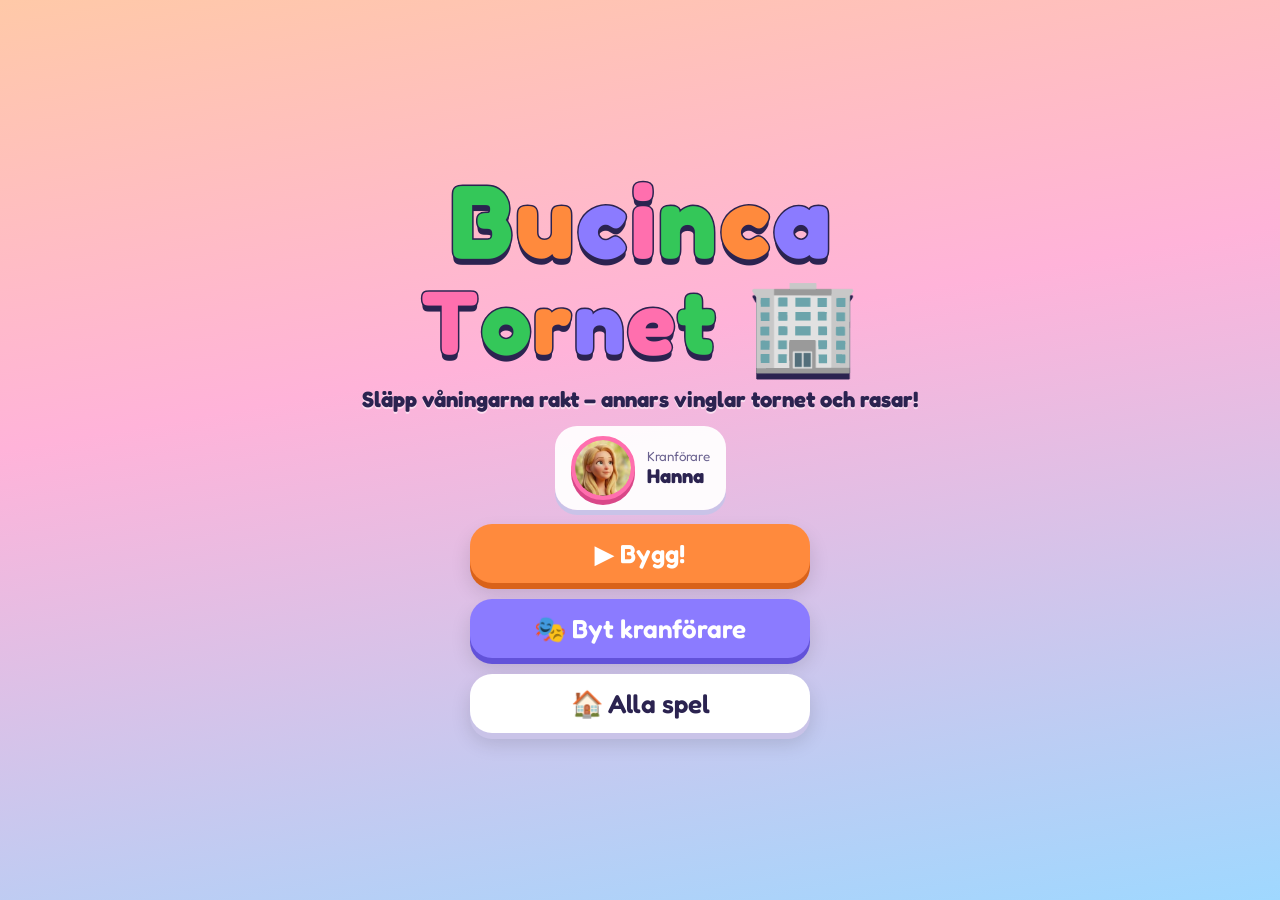
<file: torn.html>
<!doctype html>
<html lang="sv">
<head>
<meta charset="utf-8">
<meta name="viewport" content="width=device-width,initial-scale=1,maximum-scale=1,user-scalable=no,viewport-fit=cover">
<title>Bucinca Tornet</title>
<link rel="manifest" href="manifest.webmanifest">
<link rel="apple-touch-icon" href="icons/apple-touch-icon.png">
<link rel="icon" href="icons/favicon.png">
<meta name="apple-mobile-web-app-capable" content="yes">
<meta name="mobile-web-app-capable" content="yes">
<meta name="apple-mobile-web-app-status-bar-style" content="black-translucent">
<meta name="apple-mobile-web-app-title" content="Bucinca">
<meta name="theme-color" content="#8B7BFF">
<link rel="stylesheet" href="shared/style.css">
<style>
body{background:linear-gradient(170deg,#FFC9A8 0%,#FFB3D9 40%,#9FD8FF 100%)}
.me{display:flex;align-items:center;gap:12px;background:var(--card);border-radius:22px;padding:10px 16px;box-shadow:0 5px 0 #C9C3E8}
.me .av{width:64px}
.me b{font-size:20px}
.me small{display:block;color:var(--muted)}
.bestbox{font-weight:700;font-size:clamp(17px,4.4vmin,22px);text-align:center;text-shadow:0 2px 0 #fff8}
.char.chosen{box-shadow:0 6px 0 var(--d),0 0 0 5px var(--c)}

#game{padding:0;gap:0}
#cv{position:absolute;inset:0;width:100%;height:100%;display:block;touch-action:none}
.hud{position:absolute;top:var(--safe-t);left:var(--safe-l);right:var(--safe-r);display:flex;align-items:flex-start;gap:10px;pointer-events:none;z-index:3}
.hud>*{pointer-events:auto}
.hud .mid{flex:1;display:flex;flex-direction:column;align-items:center;pointer-events:none}
.floors{font-size:clamp(40px,11vmin,80px);font-weight:700;color:#fff;-webkit-text-stroke:3px var(--ink);paint-order:stroke fill;text-shadow:0 5px 0 var(--ink);line-height:1}
.floors small{display:block;font-size:.3em;-webkit-text-stroke:2px var(--ink);text-shadow:0 2px 0 var(--ink);margin-top:2px}
.subhud{display:flex;gap:8px;margin-top:6px;flex-wrap:wrap;justify-content:center}
.chip{background:var(--card);border-radius:14px;padding:4px 10px;font-weight:600;font-size:clamp(13px,3.2vmin,17px);box-shadow:0 3px 0 #C9C3E8;white-space:nowrap}
.hearts{font-size:clamp(20px,5vmin,28px);letter-spacing:2px}
.tapHint{position:absolute;left:0;right:0;bottom:calc(var(--safe-b) + 6%);text-align:center;font-weight:700;font-size:clamp(20px,5.5vmin,32px);color:#fff;
  -webkit-text-stroke:3px var(--ink);paint-order:stroke fill;text-shadow:0 4px 0 var(--ink);pointer-events:none;z-index:3;animation:bob 1.4s ease-in-out infinite}
.hidden{display:none!important}
</style>
</head>
<body>
<div id="bg"></div>

<section id="menu" class="screen on">
  <div class="logo" id="logo"></div>
  <div class="bestbox" id="menuBest"></div>
  <div class="me" id="me"></div>
  <div class="menu">
    <button class="btn" id="play">▶️ Bygg!</button>
    <button class="btn purple" id="pickChar">🎭 Byt kranförare</button>
    <button class="btn white" id="toHub">🏠 Alla spel</button>
  </div>
</section>

<section id="select" class="screen">
  <div class="topbar"><button class="ibtn" data-back>⬅️</button></div>
  <h2>Vem kör kranen?</h2>
  <p class="hint-txt">Kranföraren hejar och firar ditt rekord</p>
  <div class="chars" id="chars"></div>
</section>

<section id="game" class="screen">
  <canvas id="cv"></canvas>
  <div class="hud">
    <button class="ibtn" id="gHome">🏠</button>
    <div class="mid">
      <div class="floors" id="hFloors">0</div>
      <div class="subhud"><span class="chip" id="hPeople">👥 0</span><span class="chip" id="hCombo">⭐ 0</span></div>
    </div>
    <div class="chip hearts" id="hLives">❤️❤️❤️</div>
  </div>
  <div class="tapHint" id="tapHint">Tryck för att släppa våningen! 👆</div>
</section>

<div class="overlay" id="overlay"><div class="panel" id="panel"></div></div>
<div id="party"></div>
<canvas id="confetti"></canvas>

<script src="shared/core.js"></script>
<script src="torn/app.js"></script>
</body>
</html>
</file>
<file: shared/style.css>
/* Bucinca Spel – gemensamma stilar (knappar, skärmar, paneler, vinstfirande, listor) */

@font-face{font-family:'Fredoka';src:url('../fonts/fredoka.woff2') format('woff2');font-weight:300 700;font-display:block}
:root{
  --ink:#2B2350; --muted:#6B6390; --card:#ffffffee;
  --light:#FFF4DA; --dark:#8FB8FF; --frame:#2A4FC4;
  --safe-t:max(14px,env(safe-area-inset-top)); --safe-b:max(14px,env(safe-area-inset-bottom));
  --safe-l:max(14px,env(safe-area-inset-left)); --safe-r:max(14px,env(safe-area-inset-right));
}
*{box-sizing:border-box;-webkit-tap-highlight-color:transparent;-webkit-touch-callout:none;-webkit-user-select:none;user-select:none}
html,body{margin:0;height:100%;overflow:hidden;overscroll-behavior:none;font-family:'Fredoka',system-ui,sans-serif;color:var(--ink);touch-action:manipulation}
body{background:linear-gradient(170deg,#7FD1FF 0%,#B9E8FF 55%,#9BE38A 100%)}
button{font-family:inherit;color:inherit;border:0;cursor:pointer}
img{-webkit-user-drag:none}

#bg{position:fixed;inset:0;overflow:hidden;pointer-events:none}
#bg i{position:absolute;bottom:-120px;border-radius:50%;background:#ffffff33;animation:rise linear infinite}
@keyframes rise{to{transform:translateY(-130vh) translateX(var(--dx))}}

.screen{position:absolute;inset:0;display:none;flex-direction:column;align-items:center;justify-content:center;
  padding:var(--safe-t) var(--safe-r) var(--safe-b) var(--safe-l);gap:14px}
.screen.on{display:flex;animation:screenIn .35s cubic-bezier(.2,1.4,.4,1)}
@keyframes screenIn{from{opacity:0;transform:scale(.94)}}
.scroll{overflow-y:auto;justify-content:flex-start}

.btn{--c:#FF8A3D;--d:#D9621A;background:var(--c);color:#fff;font-size:clamp(18px,4.6vmin,26px);font-weight:600;
  padding:14px 26px;border-radius:22px;box-shadow:0 6px 0 var(--d),0 10px 20px #0002;transition:transform .08s,box-shadow .08s;
  display:flex;align-items:center;justify-content:center;gap:10px;min-width:min(78vw,340px)}
.btn:active{transform:translateY(5px);box-shadow:0 1px 0 var(--d),0 4px 10px #0002}
.btn.green{--c:#34C759;--d:#219A40}.btn.purple{--c:#8B7BFF;--d:#6252D9}.btn.pink{--c:#FF6FAE;--d:#D94788}
.btn.blue{--c:#3B9DFF;--d:#2373C9}.btn.white{--c:#fff;--d:#C9C3E8;color:var(--ink)}
.btn.small{min-width:0;font-size:clamp(15px,3.6vmin,20px);padding:10px 16px;border-radius:16px}
.btn:disabled{filter:grayscale(.8);opacity:.55}
.ibtn{width:48px;height:48px;border-radius:16px;background:var(--card);font-size:24px;box-shadow:0 4px 0 #C9C3E8;display:grid;place-items:center;flex:none}
.ibtn:active{transform:translateY(3px);box-shadow:0 1px 0 #C9C3E8}
.topbar{position:absolute;top:var(--safe-t);left:var(--safe-l);right:var(--safe-r);display:flex;justify-content:space-between;align-items:center;z-index:5}
h2{margin:0;font-size:clamp(24px,6vmin,38px);text-align:center;text-shadow:0 3px 0 #fff8}

.logo{display:flex;flex-direction:column;align-items:center;font-weight:700;line-height:1;margin-bottom:6px}
.logo>div{display:flex;gap:2px}
.logo .l1{font-size:clamp(46px,14vmin,104px)}
.logo .l2{font-size:clamp(40px,12vmin,90px);margin-top:4px}
.logo span{display:inline-block;color:#fff;-webkit-text-stroke:3px var(--ink);paint-order:stroke fill;animation:bob 1.6s ease-in-out infinite;text-shadow:0 6px 0 var(--ink)}
.logo .sp{width:.3em}
@keyframes bob{50%{transform:translateY(-10px) rotate(-4deg)}}
.dance{display:flex;flex-wrap:wrap;justify-content:center;gap:min(2.5vw,14px);margin:6px 0 10px;max-width:96vw}
.dance .av{width:clamp(40px,8.5vmin,70px);animation:hop 1.2s ease-in-out infinite}
@keyframes hop{0%,100%{transform:translateY(0) rotate(0)}30%{transform:translateY(-16px) rotate(-8deg)}60%{transform:translateY(0) rotate(6deg)}}
.menu{display:flex;flex-direction:column;gap:16px;align-items:center}

.av{aspect-ratio:1;border-radius:50%;overflow:hidden;background:var(--c,#ccc);border:4px solid var(--c,#fff);box-shadow:0 5px 0 var(--d,#0003);flex:none}
.av img{width:100%;height:100%;object-fit:cover;display:block;border-radius:50%}

.levels{display:flex;flex-direction:column;gap:16px;align-items:center}
.levels .btn{flex-direction:column;gap:0;padding:12px 26px}
.levels .btn small{font-size:.62em;font-weight:400;opacity:.92}

.chars{display:grid;grid-template-columns:repeat(3,minmax(0,1fr));gap:10px;width:min(96vw,560px)}
@media (min-aspect-ratio:5/4){.chars{grid-template-columns:repeat(5,minmax(0,1fr));width:min(96vw,1000px)}}
.screen:has(.chars){overflow-y:auto;justify-content:safe center}
.char{background:var(--card);border-radius:26px;padding:10px 6px 8px;display:flex;flex-direction:column;align-items:center;gap:4px;
  box-shadow:0 6px 0 #C9C3E8;position:relative;transition:transform .15s}
.char .av{width:min(66%,17dvh)}
.char b{font-size:clamp(14px,3.4vmin,20px)}
.char:active{transform:scale(.96)}
.char.taken{opacity:.45;filter:grayscale(.6)}
.char.taken::after{content:attr(data-tag);position:absolute;top:10px;right:10px;background:var(--ink);color:#fff;font-size:13px;padding:3px 9px;border-radius:10px}
.char.pick{animation:picked .5s}
@keyframes picked{40%{transform:scale(1.12) rotate(-4deg)}}
.hint-txt{color:var(--muted);font-size:clamp(14px,3.4vmin,18px);margin:0;text-align:center}

/* paneler */
.overlay{position:fixed;inset:0;background:#2B235088;display:none;align-items:center;justify-content:center;z-index:50;padding:20px}
.overlay.on{display:flex;animation:fade .25s}
@keyframes fade{from{opacity:0}}
.panel{background:#fff;border-radius:32px;padding:26px 24px 24px;display:flex;flex-direction:column;align-items:center;gap:14px;
  width:min(92vw,440px);max-height:92dvh;overflow-y:auto;box-shadow:0 12px 0 #C9C3E8,0 20px 40px #0004;animation:popin .45s cubic-bezier(.2,1.6,.4,1)}
@keyframes popin{from{transform:scale(.5) rotate(-6deg);opacity:0}}
.win-av{position:relative;width:min(44vw,180px);margin-top:20px;margin-bottom:12px}
.win-av .av{width:100%;animation:wiggle .6s ease-in-out infinite}
.crown{position:absolute;top:-34%;left:50%;transform:translateX(-50%) rotate(-10deg);font-size:min(16vw,64px);animation:bob 1s ease-in-out infinite}
.panel h3{margin:0;font-size:clamp(26px,7vmin,40px);text-align:center;line-height:1.1}
.panel p{margin:0;color:var(--muted);text-align:center;font-size:18px}
.score-big{font-size:34px;font-weight:700;display:flex;gap:16px;align-items:center}
#confetti{position:fixed;inset:0;pointer-events:none;z-index:70}

/* vinstfirande */
#party{position:fixed;inset:0;z-index:65;display:none;overflow:hidden;
  background:radial-gradient(circle at 50% 62%,color-mix(in srgb,var(--c) 55%,#fff) 0%,var(--c) 45%,var(--d) 100%)}
#party.on{display:block;animation:fade .3s}
#party.out{animation:partyOut .45s forwards}
@keyframes partyOut{to{opacity:0;transform:scale(1.08)}}
#party .rays{position:absolute;left:50%;top:62%;width:220vmax;height:220vmax;
  background:repeating-conic-gradient(#ffffff38 0 9deg,transparent 9deg 18deg);transform:translate(-50%,-50%);animation:spin 10s linear infinite}
@keyframes spin{to{transform:translate(-50%,-50%) rotate(360deg)}}
#party .ptitle{position:absolute;top:max(5%,env(safe-area-inset-top));left:0;right:0;display:flex;justify-content:center;flex-wrap:wrap;gap:2px;
  font-size:clamp(38px,11vmin,96px);font-weight:700;color:#fff;-webkit-text-stroke:4px var(--ink);paint-order:stroke fill;text-shadow:0 7px 0 var(--ink);z-index:3;padding:0 12px}
#party .ptitle span{display:inline-block;animation:letterIn .5s cubic-bezier(.2,1.8,.4,1) both,bob 1.2s ease-in-out .9s infinite}
#party .ptitle .sp{width:.3em}
@keyframes letterIn{from{transform:translateY(-120%) scale(.3) rotate(-20deg);opacity:0}}
#party .psub{position:absolute;top:calc(max(5%,env(safe-area-inset-top)) + clamp(50px,14vmin,118px));left:0;right:0;text-align:center;color:#fff;
  font-weight:700;font-size:clamp(20px,5vmin,40px);text-shadow:0 3px 0 #0004;z-index:3;animation:fade .5s .8s both}
#party .pfig{position:absolute;left:50%;bottom:4dvh;height:min(62dvh,120vw);transform:translateX(-50%);
  animation:figIn .8s cubic-bezier(.2,1.5,.4,1) both;display:flex;justify-content:center}
@keyframes figIn{0%{transform:translateX(-50%) translateY(110%) scale(.6) rotate(-12deg)}100%{transform:translateX(-50%)}}
#party .pjump{position:relative;height:100%;transform-origin:50% 100%;animation:jump .8s ease-in-out .8s infinite}
@keyframes jump{0%,100%{transform:translateY(0) scale(1,1)}12%{transform:translateY(0) scale(1.06,.92)}
  45%{transform:translateY(-13%) scale(.97,1.04) rotate(-5deg)}75%{transform:translateY(0) scale(1.04,.95) rotate(4deg)}}
#party .pjump img{height:100%;max-width:92vw;object-fit:contain;display:block}
#party .pjump img:not(.photo){filter:drop-shadow(4px 0 0 #fff) drop-shadow(-4px 0 0 #fff) drop-shadow(0 4px 0 #fff) drop-shadow(0 -4px 0 #fff) drop-shadow(0 14px 20px #0005)}
#party .pjump img.photo{height:auto;max-height:100%;margin-top:auto;border-radius:28px;border:6px solid #fff;box-shadow:0 14px 30px #0005}
#party .pshadow{position:absolute;bottom:-2%;left:50%;width:70%;height:5%;transform:translateX(-50%);border-radius:50%;background:#0003;animation:shadow .8s ease-in-out .8s infinite}
@keyframes shadow{45%{transform:translateX(-50%) scale(.7);opacity:.5}}
#party .star{position:absolute;left:50%;top:40%;font-size:clamp(28px,7vmin,56px);z-index:2;opacity:0;animation:orbit 1.8s ease-out infinite}
@keyframes orbit{0%{transform:translate(-50%,-50%) rotate(var(--a)) translateX(10%) scale(.3);opacity:0}
  25%{opacity:1}100%{transform:translate(-50%,-50%) rotate(calc(var(--a) + 60deg)) translateX(min(42vw,30dvh)) rotate(calc(-1 * var(--a))) scale(1.2);opacity:0}}
#party .pskip{position:absolute;bottom:max(10px,env(safe-area-inset-bottom));left:0;right:0;text-align:center;color:#fff;font-weight:600;opacity:.8;margin:0;
  text-shadow:0 2px 0 #0004;animation:fade 1s 1.5s both}

/* inställningar & statistik */
.list{width:min(94vw,620px);display:flex;flex-direction:column;gap:12px;margin-top:64px;padding-bottom:20px}
.row{background:var(--card);border-radius:22px;padding:14px 16px;display:flex;align-items:center;gap:12px;box-shadow:0 5px 0 #C9C3E8}
.row .grow{flex:1;min-width:0}
.row h4{margin:0 0 4px;font-size:20px}
.row p.small-note{margin:0;font-size:14px;color:var(--muted)}
.row .av{width:64px;cursor:pointer}
.row input[type=text]{width:100%;font:inherit;font-size:19px;font-weight:600;border:3px solid #E4E0F7;border-radius:14px;padding:6px 10px;color:var(--ink);-webkit-user-select:text;user-select:text}
.row .acts{display:flex;gap:8px;margin-top:8px;flex-wrap:wrap}
.toggle{width:62px;height:36px;border-radius:20px;background:#D6D1EE;position:relative;transition:background .2s;flex:none}
.toggle::after{content:"";position:absolute;top:4px;left:4px;width:28px;height:28px;border-radius:50%;background:#fff;box-shadow:0 2px 4px #0003;transition:left .2s}
.toggle.on{background:#34C759}.toggle.on::after{left:30px}
.swatches{display:flex;gap:10px;flex-wrap:wrap}
.sw{width:44px;height:44px;border-radius:12px;border:4px solid #fff;box-shadow:0 0 0 2px #D6D1EE;overflow:hidden;display:grid;grid-template-columns:1fr 1fr;padding:0}
.sw i{display:block}
.sw.on{box-shadow:0 0 0 4px var(--ink)}
.sec{font-weight:700;font-size:18px;margin:8px 4px 0;color:var(--ink)}
table{width:100%;border-collapse:collapse;font-size:18px}
td,th{padding:6px 4px;text-align:center}
th{color:var(--muted);font-weight:500;font-size:15px}
td:first-child,th:first-child{text-align:left}
.bar{height:12px;border-radius:6px;background:var(--c);min-width:4px}
</file>
